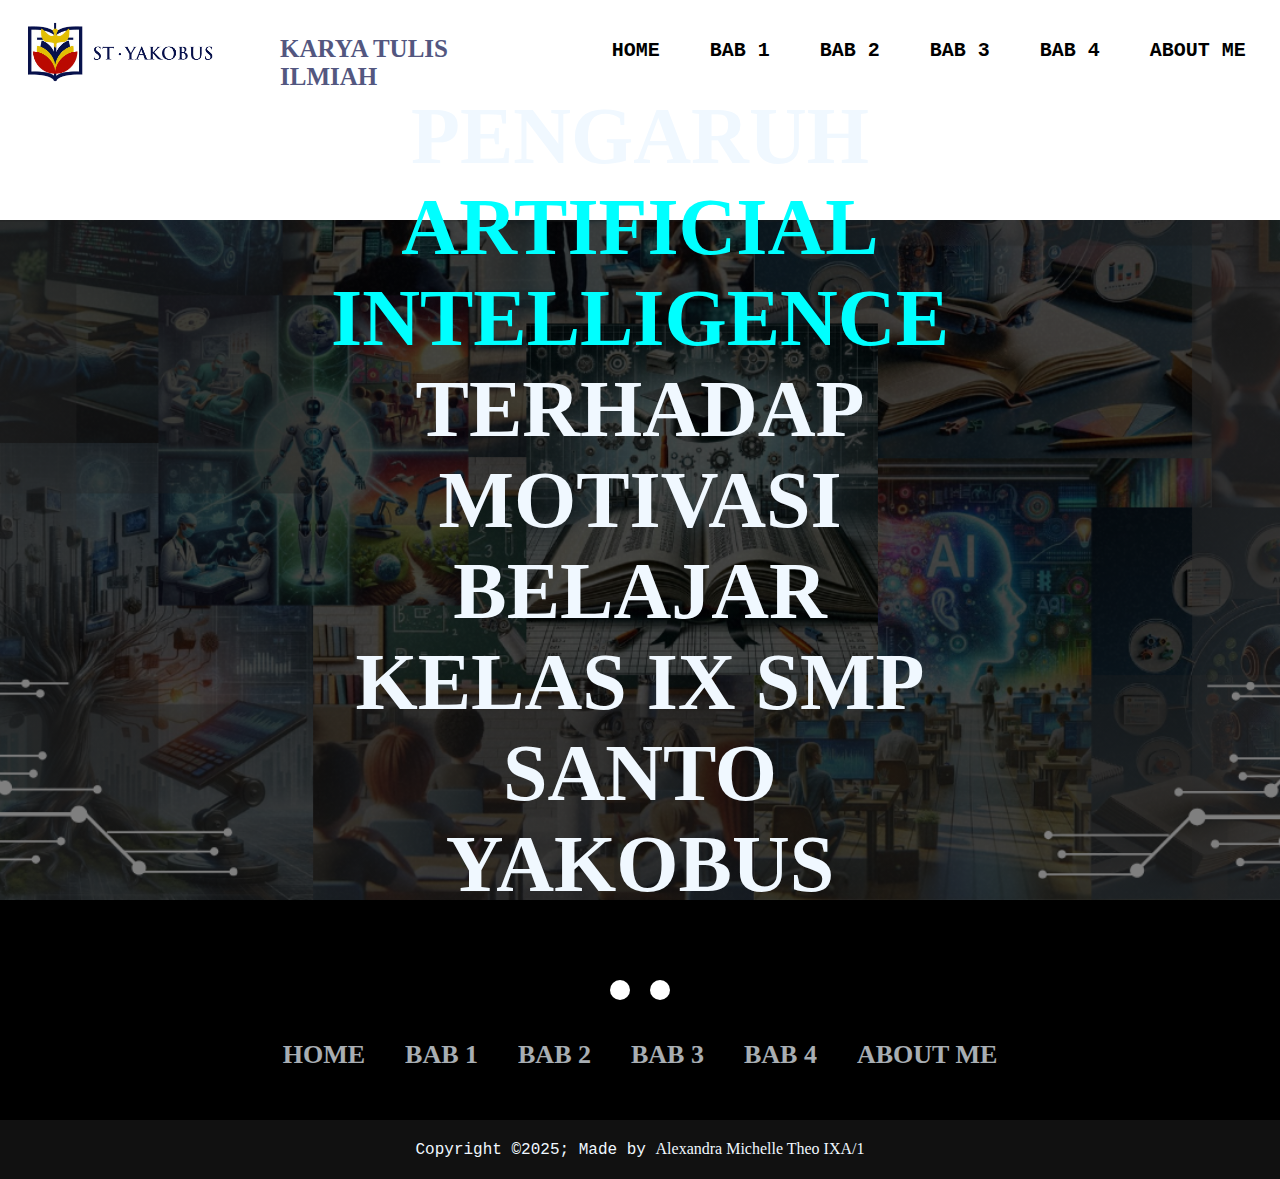
<file: index.html>
<!DOCTYPE html>
<html lang="en">
<head>
    <meta charset="UTF-8">
    <meta name="viewport" content="width=device-width, initial-scale=1.0">
    <title>PENGARUH ARTIFICIAL INTELLIGENCE TERHADAP MOTIVASI SISWA SISWI KELAS IX SMP SANTO YAKOBUS</title>
    <link rel="stylesheet" href="kti_dashboard.css">
    <link rel="stylesheet" href="https://cdnjs.cloudflare.com/ajax/libs/font-awesome/6.2.0/css/all.min.css"
    integrity="sha512-xh6O/CkQoPOWDdYTDqeRdPCVd1SpvCA9XXcUnZS2FmJNp1coAFzvtCN9BmamE+4aHK8yyUHUSCcJHgXloTyT2A==" 
    crossorigin="anonymous" referrerpolicy="no-referrer" />
    
</head>
<body>
    <div class="main">
            <div class="navbar">
                <h2 class="Logo">
                    <img class="imglogo" src="Logo-Yayasan-Horisontal_PNG.png" alt="">
                </h2>
                <p class="KTI">KARYA TULIS ILMIAH</p>

                <div class="menu">
                    <ul class="ul">
                        <li class="ul li"><a href="kti_dashboard.html">HOME</a></li>
                        <li class="ul li"><a href="kti_Bab1.html">BAB 1</a></li>
                        <li class="ul li"><a href="kti_Bab2.html">BAB 2</a></li>
                        <li class="ul li"><a href="kti_Bab3.html">BAB 3</a></li>
                        <li class="ul li"><a href="kti_Bab4.html">BAB 4</a></li>
                        <li class="ul li"><a href="kti_aboutme.html">ABOUT ME</a></li>
                    </ul>
                </div>   
            </div>
           
    </div>
    <div class="TITTLE">
        <h1>PENGARUH <span class="AI">ARTIFICIAL INTELLIGENCE</span> TERHADAP MOTIVASI BELAJAR KELAS IX SMP SANTO YAKOBUS</h1>
    </div>     

    <footer>
        
        <div class="footerContainer">
            <div class="socialicons">
                <a href="kti_WA.html"><i class="fa-brands fa-whatsapp"></i></a>
                <a href="kti_IG.html"><i class="fa-brands fa-instagram"></i></a>
            </div>
            <div class="footerNav">
                <ul>
                    <li class="list"><a href="kti_dashboard.html">HOME</a></li>
                    <li class="list"><a href="kti_Bab1.html">BAB 1</a></li>
                    <li class="list"><a href="kti_Bab2.html">BAB 2</a></li>
                    <li class="list"><a href="kti_Bab3.html">BAB 3</a></li>
                    <li class="list"><a href="kti_Bab4.html">BAB 4</a></li>
                    <li class="list"><a href="kti_aboutme.html">ABOUT ME</a></li>
                </ul>
            </div>
        </div>
        <div class="footerBottom">
            <p>Copyright &copy;2025; Made by <span class="Designer">Alexandra Michelle Theo IXA/1</span></p>
        </div>

    </footer>

   
</body>
</html>
</file>
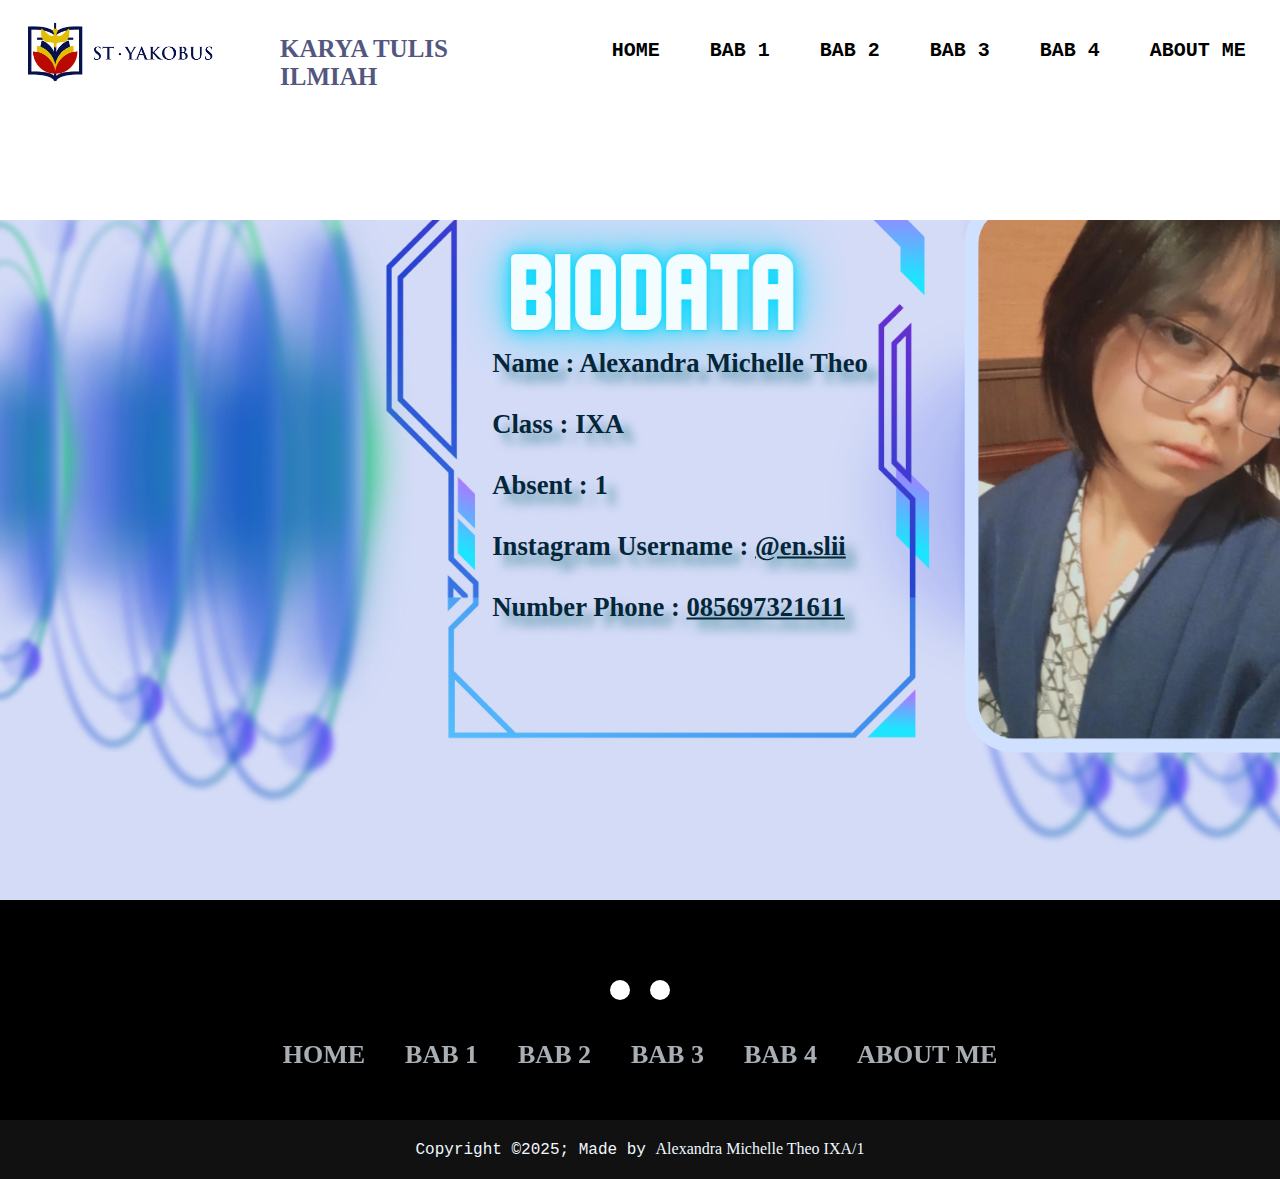
<file: kti_aboutme.html>
<!DOCTYPE html>
<html lang="en">
<head>
    <meta charset="UTF-8">
    <meta name="viewport" content="width=device-width, initial-scale=1.0">
    <title>PENGARUH ARTIFICIAL INTELLIGENCE TERHADAP MOTIVASI SISWA SISWI KELAS IX SMP SANTO YAKOBUS</title>
    <link rel="stylesheet" href="kti_aboutme.css">
    <link rel="stylesheet" href="https://cdnjs.cloudflare.com/ajax/libs/font-awesome/6.2.0/css/all.min.css"
    integrity="sha512-xh6O/CkQoPOWDdYTDqeRdPCVd1SpvCA9XXcUnZS2FmJNp1coAFzvtCN9BmamE+4aHK8yyUHUSCcJHgXloTyT2A==" 
    crossorigin="anonymous" referrerpolicy="no-referrer" />
    
</head>
<body>
    <div class="main">
            <div class="navbar">
                <h2 class="Logo">
                    <img class="imglogo" src="Logo-Yayasan-Horisontal_PNG.png" alt="">
                </h2>
                <p class="KTI">KARYA TULIS ILMIAH</p>

                <div class="menu">
                    <ul class="ul">
                        <li class="ul li"><a href="kti_dashboard.html">HOME</a></li>
                        <li class="ul li"><a href="kti_Bab1.html">BAB 1</a></li>
                        <li class="ul li"><a href="kti_Bab2.html">BAB 2</a></li>
                        <li class="ul li"><a href="kti_Bab3.html">BAB 3</a></li>
                        <li class="ul li"><a href="kti_Bab4.html">BAB 4</a></li>
                        <li class="ul li"><a href="kti_aboutme.html">ABOUT ME</a></li>
                    </ul>
                </div>   
            </div>
           
    </div>
   
    <div class="aboutme">
        
        <div class="bio">
            <div class="bio1">
                <p>Name : Alexandra Michelle Theo</p>
            </div>
            <div class="bio1">
                <p> Class : IXA</p>
            </div>
            <div class="bio1">
                <p>Absent : 1</p>
            </div>
            <div class="bio1">
                <p>Instagram Username : <a class="iglink" href="https://www.instagram.com/en.slii?igsh=aGd2eG93Y3Ezcmdo">@en.slii</a> </p>
            </div>
            <div class="bio1">
                <p>Number Phone : <a class="walink" href="https://wa.me/6285697321611">085697321611</a></p>
            </div>
        </div>
        

        
    </div>
    

    <footer>
        
        <div class="footerContainer">
            <div class="socialicons">
                <a href="kti_WA.html"><i class="fa-brands fa-whatsapp"></i></a>
                <a href="kti_IG.html"><i class="fa-brands fa-instagram"></i></a>
            </div>
            <div class="footerNav">
                <ul>
                    <li class="list"><a href="kti_dashboard.html">HOME</a></li>
                    <li class="list"><a href="kti_Bab1.html">BAB 1</a></li>
                    <li class="list"><a href="kti_Bab2.html">BAB 2</a></li>
                    <li class="list"><a href="kti_Bab3.html">BAB 3</a></li>
                    <li class="list"><a href="kti_Bab4.html">BAB 4</a></li>
                    <li class="list"><a href="kti_aboutme.html">ABOUT ME</a></li>
                </ul>
            </div>
        </div>
        <div class="footerBottom">
            <p>Copyright &copy;2025; Made by <span class="Designer">Alexandra Michelle Theo IXA/1</span></p>
        </div>

    </footer>

   
</body>
</html>
</file>
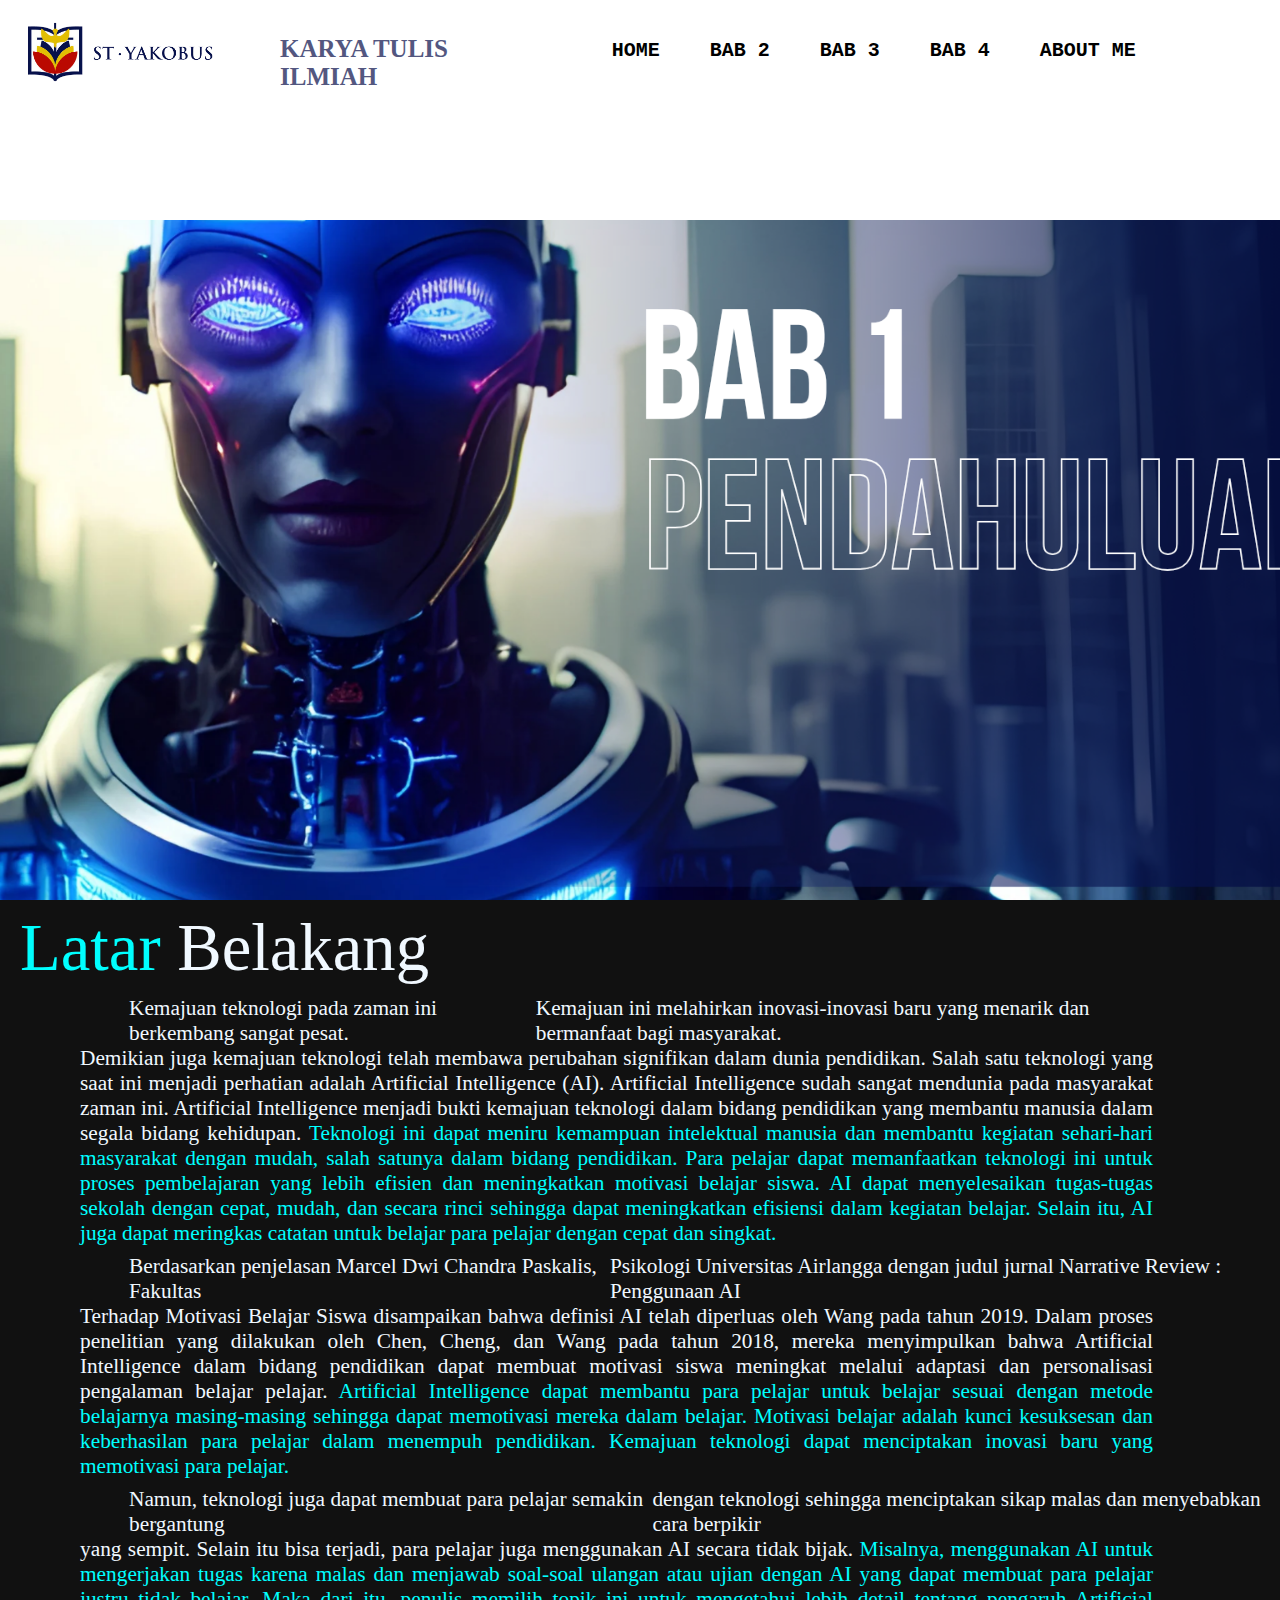
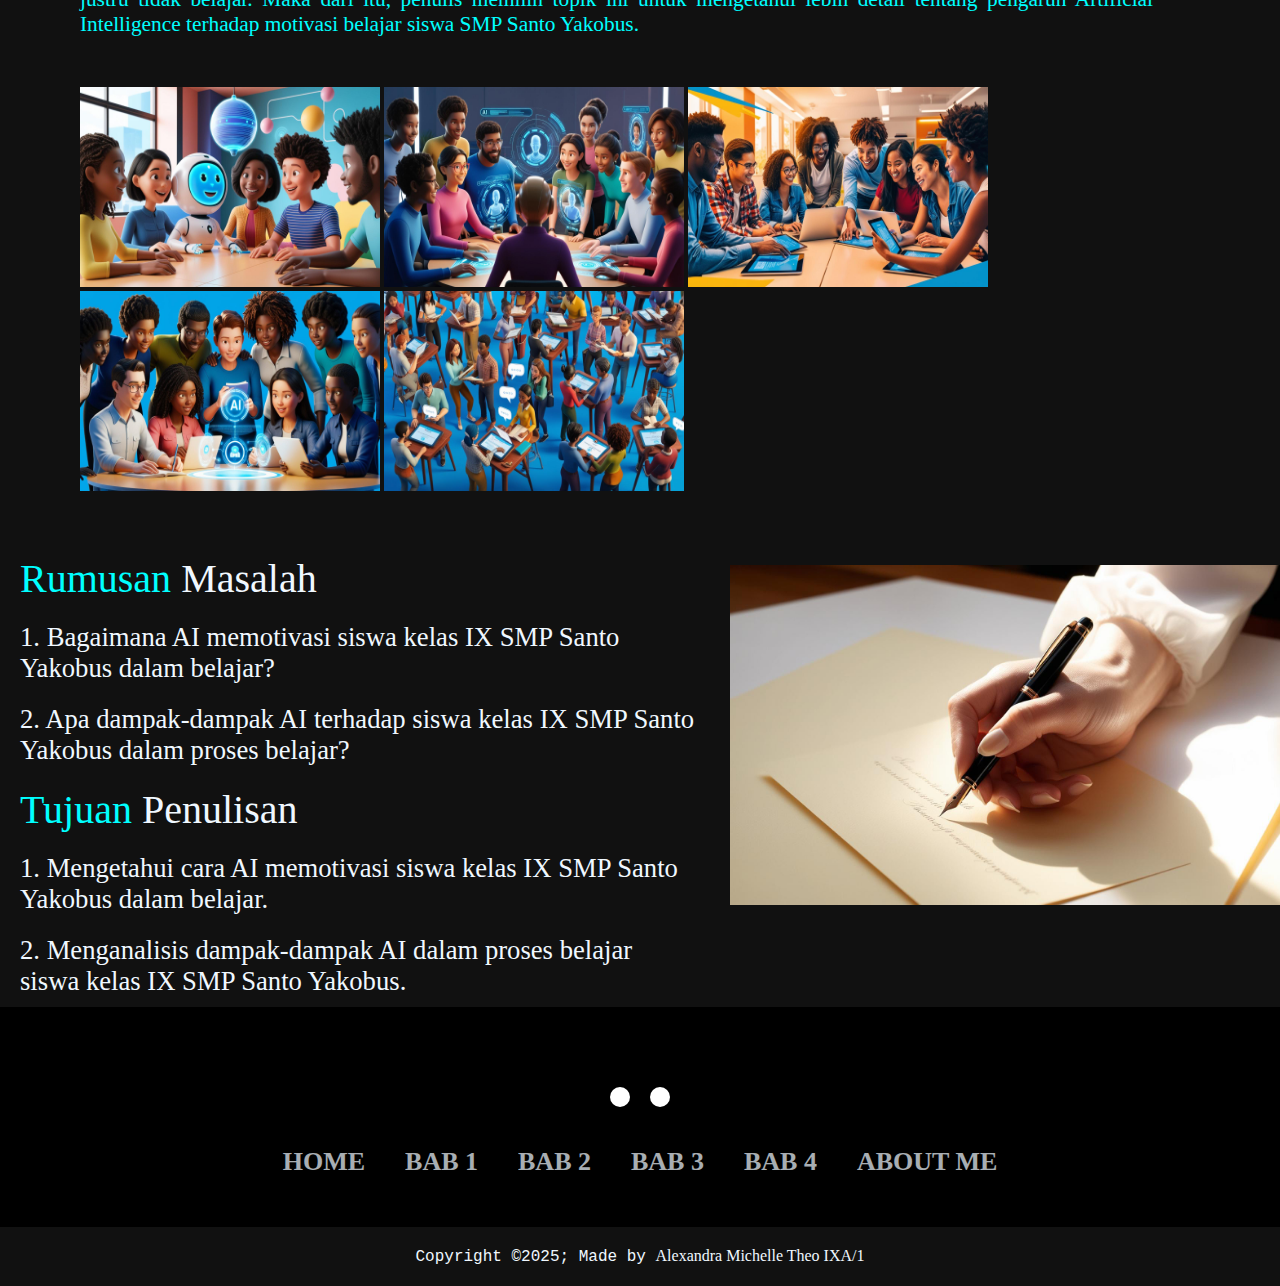
<file: kti_Bab1.html>
<!DOCTYPE html>
<html lang="en">
<head>
    <meta charset="UTF-8">
    <meta name="viewport" content="width=device-width, initial-scale=1.0">
    <title>PENGARUH ARTIFICIAL INTELLIGENCE TERHADAP MOTIVASI SISWA SISWI KELAS IX SMP SANTO YAKOBUS</title>
    <link rel="stylesheet" href="kti_Bab1.css">
    <link rel="stylesheet" href="https://cdnjs.cloudflare.com/ajax/libs/font-awesome/6.2.0/css/all.min.css"
    integrity="sha512-xh6O/CkQoPOWDdYTDqeRdPCVd1SpvCA9XXcUnZS2FmJNp1coAFzvtCN9BmamE+4aHK8yyUHUSCcJHgXloTyT2A==" 
    crossorigin="anonymous" referrerpolicy="no-referrer" />
</head>
<body>
    <div class="main">
        <div class="navbar">
            <h2 class="Logo">
                <img class="imglogo" src="Logo-Yayasan-Horisontal_PNG.png" alt="">
            </h2>
            <p class="KTI">KARYA TULIS ILMIAH</p>
            <div class="menu">
                <ul class="ul">
                    <li class="ul li"><a href="kti_dashboard.html">HOME</a></li>
                    <li class="ul li"><a href="kti_Bab2.html">BAB 2</a></li>
                    <li class="ul li"><a href="kti_Bab3.html">BAB 3</a></li>
                    <li class="ul li"><a href="kti_Bab4.html">BAB 4</a></li>
                    <li class="ul li"><a href="kti_aboutme.html">ABOUT ME</a></li>
                </ul>
            </div>
        </div>
    </div>

    <div class="LB">
        <p> <span class="Latar">Latar</span> Belakang</p> 
    </div>

    <div class="isi">

        <div class="paragraph1">

            <div class="kalimat1">
                <div class="Lbp">
                    <p class="p1"> Kemajuan teknologi pada zaman ini berkembang sangat pesat.</p>
                </div>
                <div class="lbp2">
                    <p class="p2">Kemajuan ini melahirkan
                        inovasi-inovasi baru yang menarik dan bermanfaat bagi masyarakat. </p>
                </div>
            </div>
    
            <div class="lbp3">
                <p class="p3">
                    Demikian juga kemajuan
        teknologi telah membawa perubahan signifikan dalam dunia pendidikan. Salah satu teknologi
        yang saat ini menjadi perhatian adalah Artificial Intelligence (AI). Artificial Intelligence sudah
        sangat mendunia pada masyarakat zaman ini. Artificial Intelligence menjadi bukti kemajuan
        teknologi dalam bidang pendidikan yang membantu manusia dalam segala bidang kehidupan.
        <span class="p1span">
            Teknologi ini dapat meniru kemampuan intelektual manusia dan membantu kegiatan sehari-hari
        masyarakat dengan mudah, salah satunya dalam bidang pendidikan. Para pelajar dapat
        memanfaatkan teknologi ini untuk proses pembelajaran yang lebih efisien dan meningkatkan
        motivasi belajar siswa. AI dapat menyelesaikan tugas-tugas sekolah dengan cepat, mudah, dan
        secara rinci sehingga dapat meningkatkan efisiensi dalam kegiatan belajar. Selain itu, AI juga
        dapat meringkas catatan untuk belajar para pelajar dengan cepat dan singkat.
        </span>
                </p>
            </div>

        </div>

        <div class="paragraph2">
            <div class="kalimat2">
                <div class="Lbp">
                    <p class="p1"> Berdasarkan penjelasan Marcel Dwi Chandra Paskalis, Fakultas </p>
                </div>
                <div class="lbp2">
                    <p class="p2">Psikologi Universitas Airlangga dengan judul jurnal Narrative Review : Penggunaan AI</p>
                </div>
            </div>
    
            <div class="lbp3">
                <p class="p3">Terhadap Motivasi Belajar Siswa disampaikan bahwa definisi AI telah diperluas oleh Wang pada tahun 2019. Dalam proses
    penelitian yang dilakukan oleh Chen, Cheng, dan Wang pada tahun 2018, mereka menyimpulkan
    bahwa Artificial Intelligence dalam bidang pendidikan dapat membuat motivasi siswa meningkat
    melalui adaptasi dan personalisasi pengalaman belajar pelajar. <span class="p1span">
        Artificial Intelligence dapat
    membantu para pelajar untuk belajar sesuai dengan metode belajarnya masing-masing sehingga
    dapat memotivasi mereka dalam belajar. Motivasi belajar adalah kunci kesuksesan dan
    keberhasilan para pelajar dalam menempuh pendidikan. Kemajuan teknologi dapat menciptakan
    inovasi baru yang memotivasi para pelajar.
    </span> 
                </p>
            </div>
            
        </div>

        <div class="paragraph3">
            <div class="kalimat2">
                <div class="Lbp">
                    <p class="p1"> Namun, teknologi juga dapat membuat para pelajar semakin bergantung </p>
                </div>
                <div class="lbp2">
                    <p class="p2">dengan teknologi
                        sehingga menciptakan sikap malas dan menyebabkan cara berpikir</p>
                </div>
            </div>
    
            <div class="lbp3">
                <p class="p3">yang sempit. Selain itu bisa terjadi, para pelajar juga menggunakan AI secara tidak bijak. <span class="p1span">
                    Misalnya, menggunakan AI untuk
                    mengerjakan tugas karena malas dan menjawab soal-soal ulangan atau ujian dengan AI yang
                    dapat membuat para pelajar justru tidak belajar. Maka dari itu, penulis memilih topik ini untuk
                    mengetahui lebih detail tentang pengaruh Artificial Intelligence terhadap motivasi belajar siswa
                    SMP Santo Yakobus.
                </span>
                </p>
            </div>
            
        </div>

        <div class="img">
            <img src="gambar1.jpg" alt="">
            <img src="gambar2.jpg" alt="">
            <img src="gambar3.jpg" alt="">
            <img src="gambar4.jpg" alt="">
            <img src="gambar5.jpg" alt="">

        </div>

        <div class="RM">
            <div class="rumusanmasalah">
                <div class="RM1">
                    <p> <span class="Rumusan">Rumusan</span> Masalah</p>
                </div>
    
                <div class="RM2">
                    <p>1. Bagaimana AI memotivasi siswa kelas IX SMP Santo Yakobus dalam belajar?</p>
                </div>
    
                <div class="RM2">
                    <p>2. Apa dampak-dampak AI terhadap siswa kelas IX SMP Santo Yakobus dalam proses
                        belajar?</p>
                </div>

                <div class="TP1">
                    <p> <span class="Tujuan">Tujuan</span> Penulisan</p>
                </div>

                <div class="TP2">
                    <p>1. Mengetahui cara AI memotivasi siswa kelas IX SMP Santo Yakobus dalam belajar.</p>
                </div>

                <div class="TP3">
                    <p>2. Menganalisis dampak-dampak AI dalam proses belajar siswa kelas IX SMP Santo
                        Yakobus.</p>
                </div>
            </div>

            <div class="gambarRM">
                <img src="TJ.jpg" alt="">
            </div>
            
        </div>
    </div>

   
    
    <footer>
        
        <div class="footerContainer">
            <div class="socialicons">
                <a href="kti_WA.html"><i class="fa-brands fa-whatsapp"></i></a>
                <a href="kti_IG.html"><i class="fa-brands fa-instagram"></i></a>
            </div>
            <div class="footerNav">
                <ul>
                    <li class="list"><a href="kti_dashboard.html">HOME</a></li>
                    <li class="list"><a href="kti_Bab1.html">BAB 1</a></li>
                    <li class="list"><a href="kti_Bab2.html">BAB 2</a></li>
                    <li class="list"><a href="kti_Bab3.html">BAB 3</a></li>
                    <li class="list"><a href="kti_Bab4.html">BAB 4</a></li>
                    <li class="list"><a href="kti_aboutme.html">ABOUT ME</a></li>
                </ul>
            </div>
        </div>
        <div class="footerBottom">
            <p>Copyright &copy;2025; Made by <span class="Designer">Alexandra Michelle Theo IXA/1</span></p>
        </div>

    </footer>

</body>

</html>
</file>
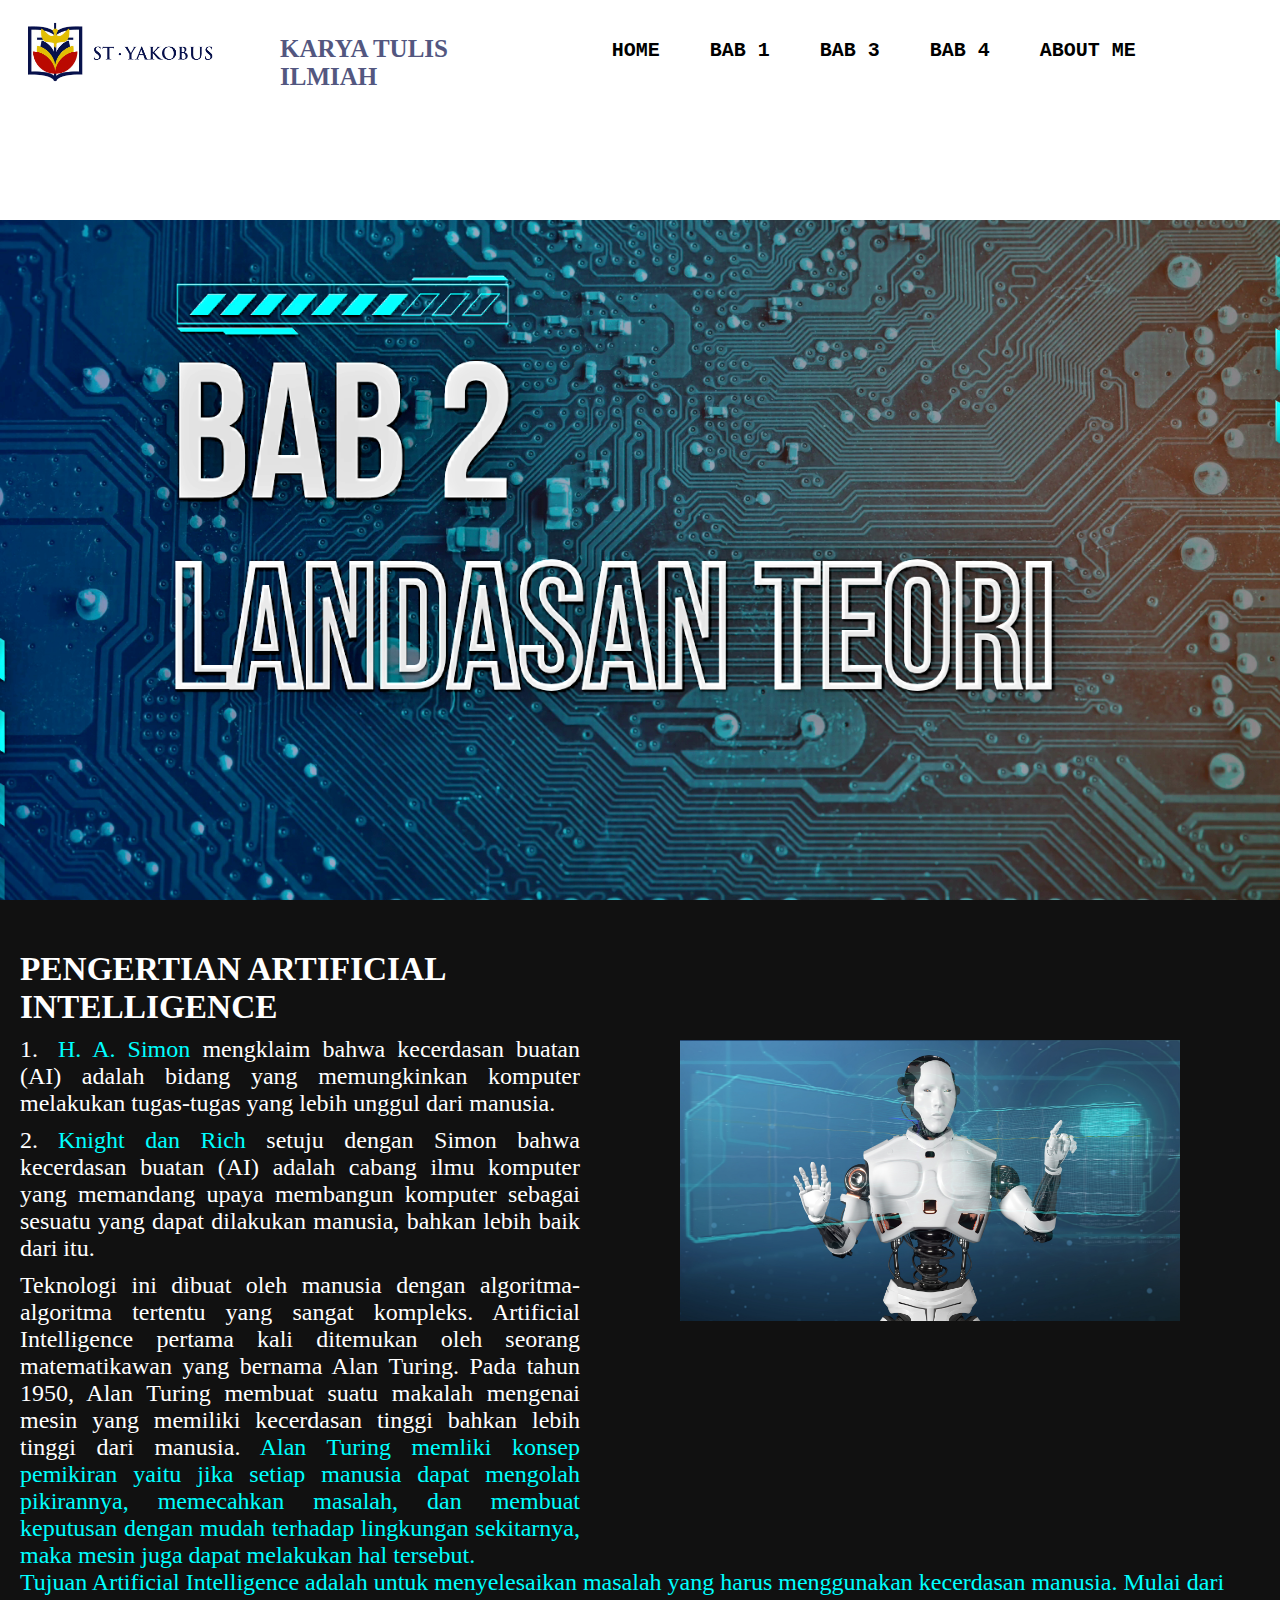
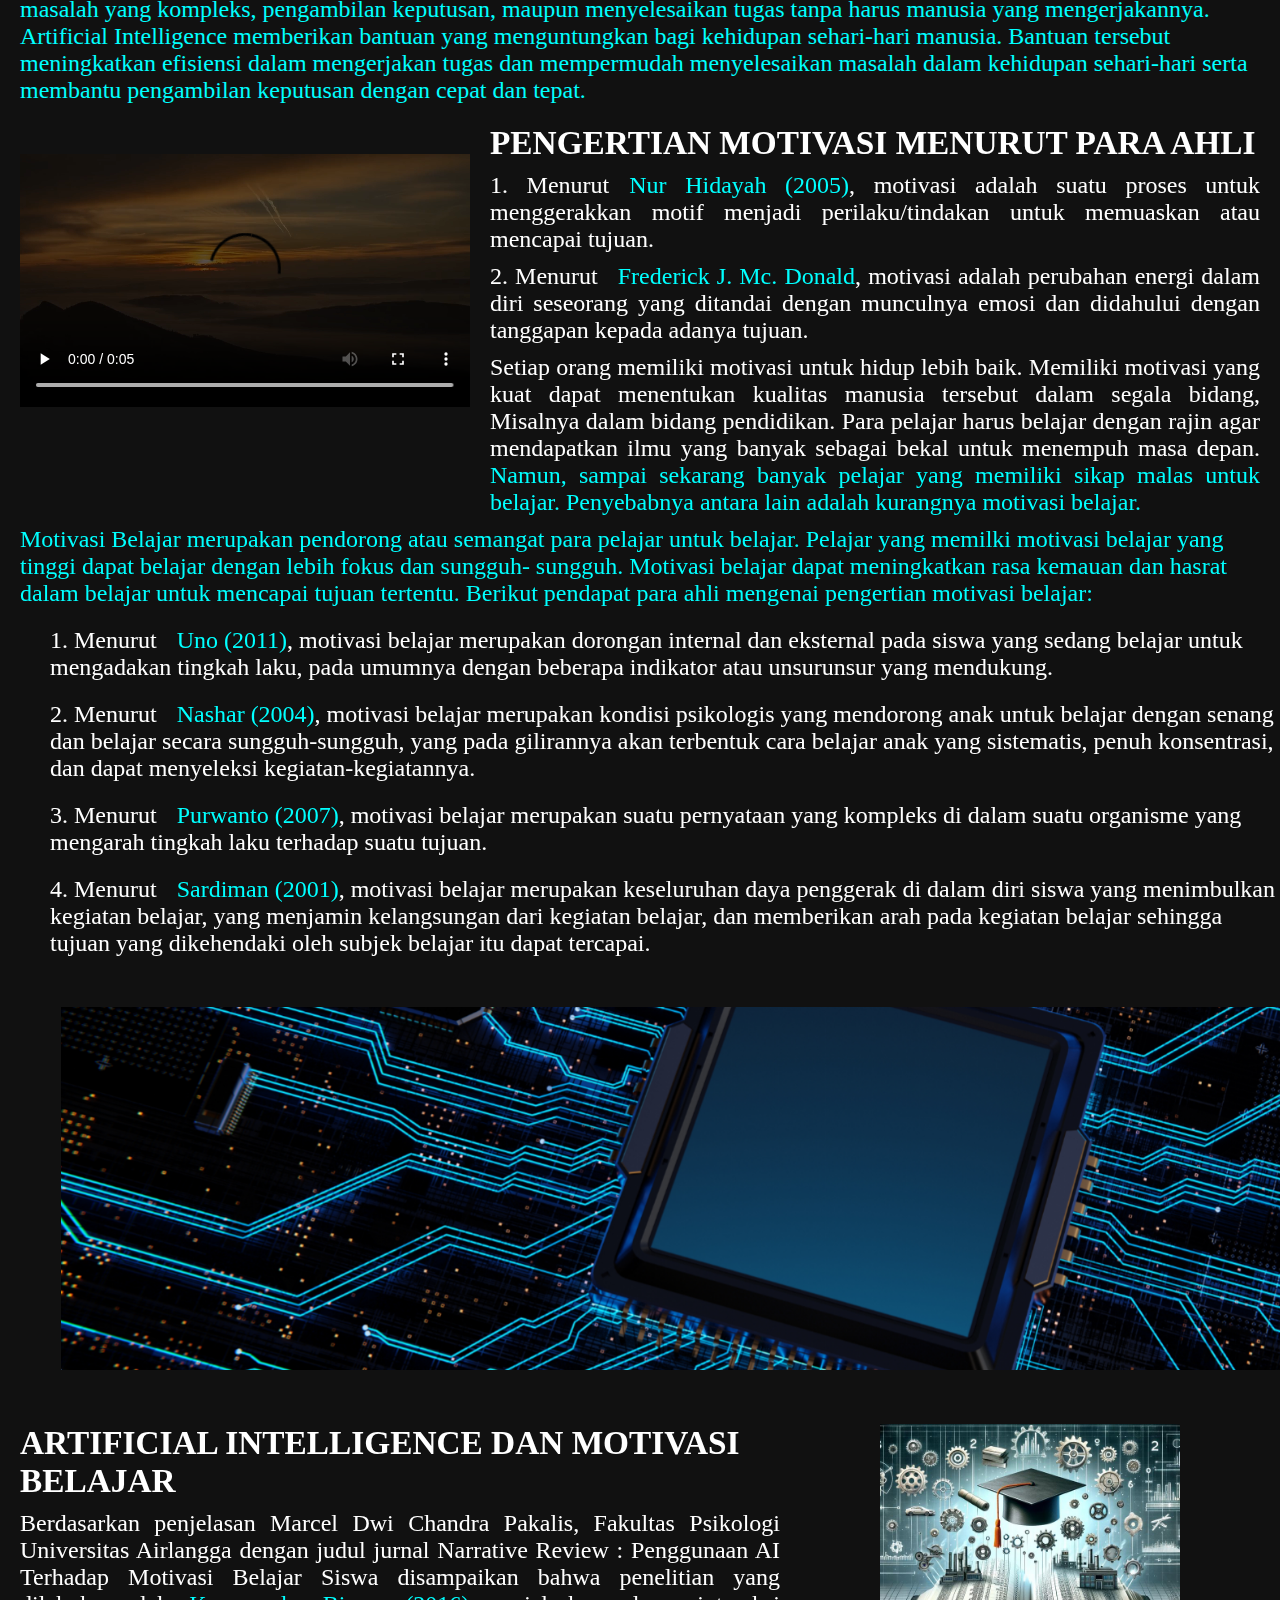
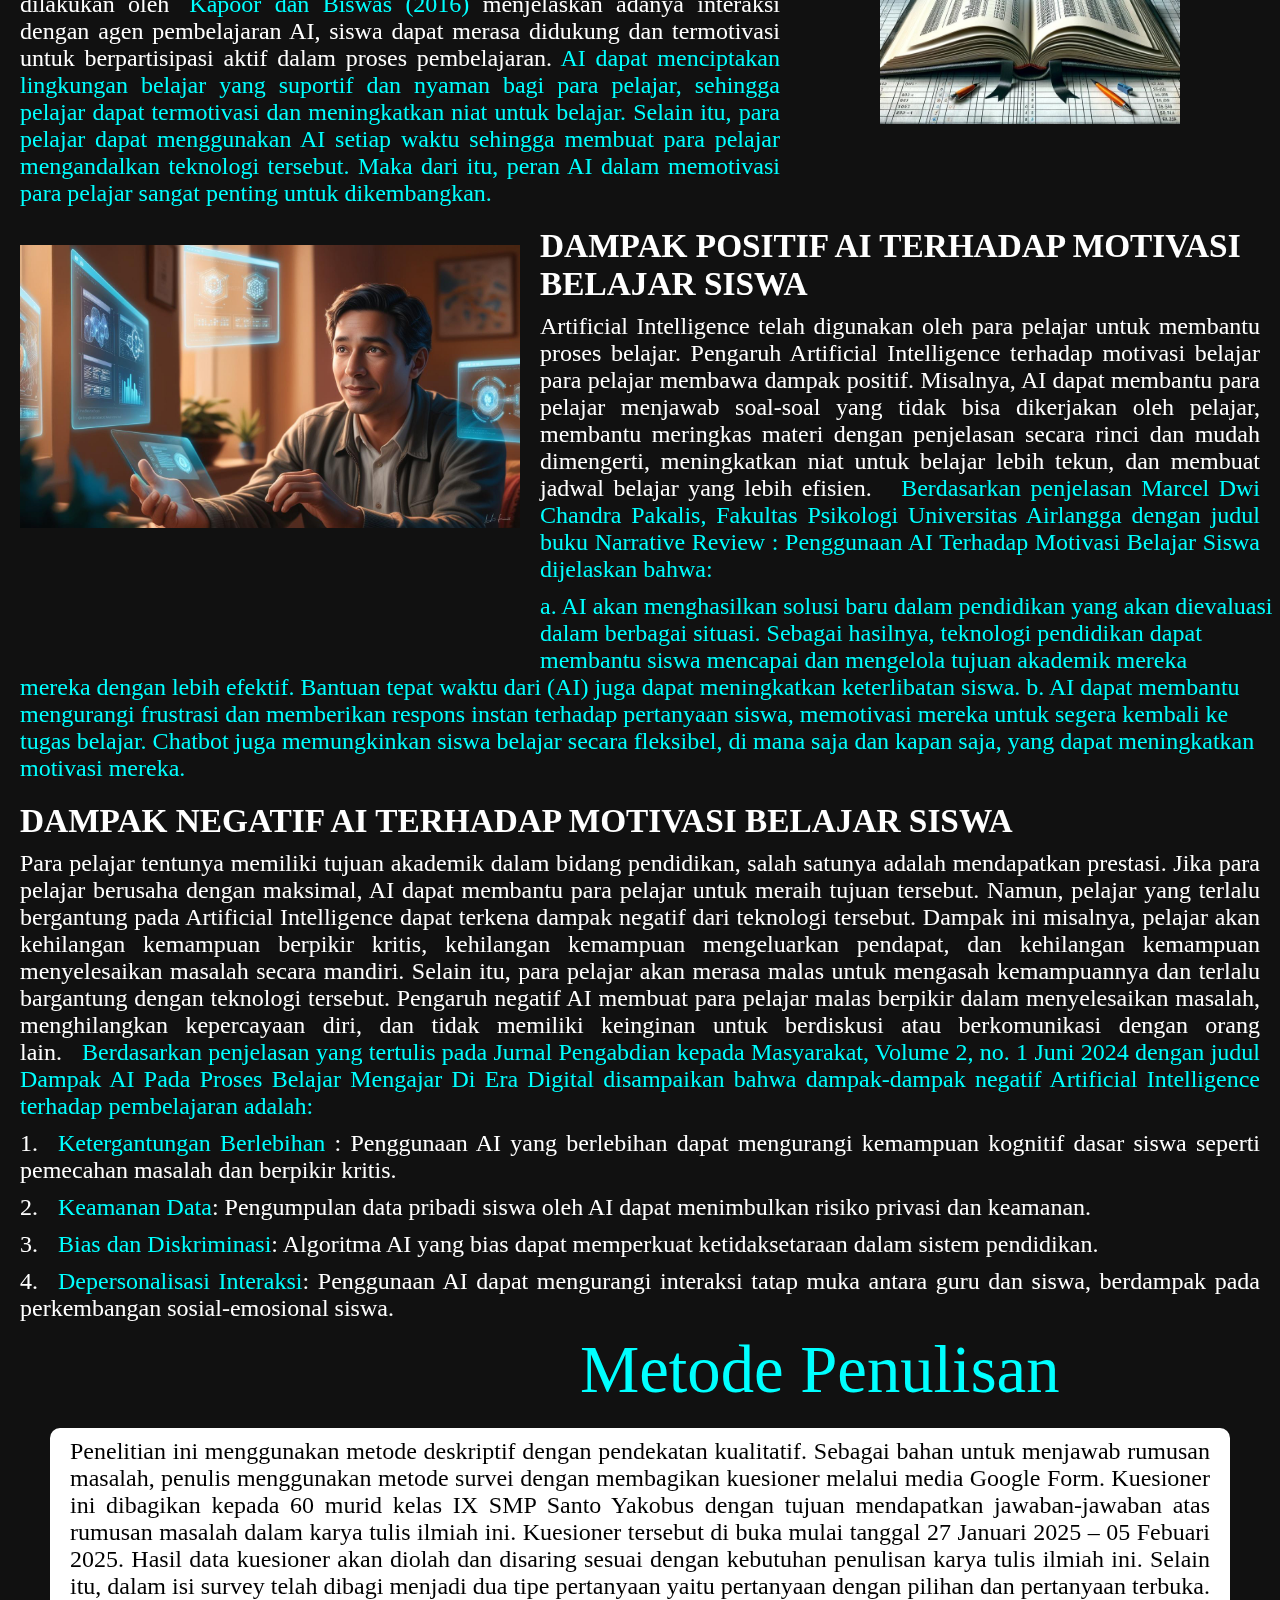
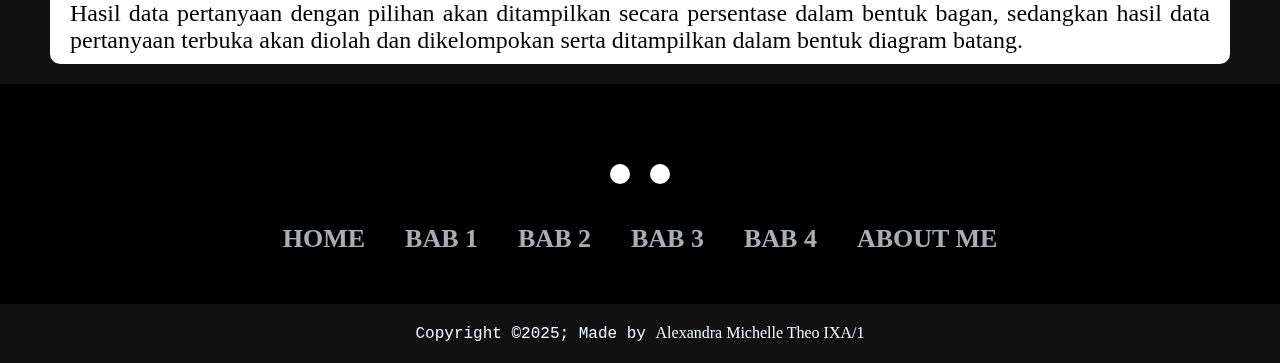
<file: kti_Bab2.html>
<!DOCTYPE html>
<html lang="en">
<head>
    <meta charset="UTF-8">
    <meta name="viewport" content="width=device-width, initial-scale=1.0">
    <title>PENGARUH ARTIFICIAL INTELLIGENCE TERHADAP MOTIVASI SISWA SISWI KELAS IX SMP SANTO YAKOBUS</title>
    <link rel="stylesheet" href="kti_Bab2.css">
    <link rel="stylesheet" href="https://cdnjs.cloudflare.com/ajax/libs/font-awesome/6.2.0/css/all.min.css"
    integrity="sha512-xh6O/CkQoPOWDdYTDqeRdPCVd1SpvCA9XXcUnZS2FmJNp1coAFzvtCN9BmamE+4aHK8yyUHUSCcJHgXloTyT2A==" 
    crossorigin="anonymous" referrerpolicy="no-referrer" />
    
</head>
<body>
    <div class="main">
            <div class="navbar">
                <h2 class="Logo">
                    <img class="imglogo" src="Logo-Yayasan-Horisontal_PNG.png" alt="">
                </h2>
                <p class="KTI">KARYA TULIS ILMIAH</p>

                <div class="menu">
                    <ul class="ul">
                        <li class="ul li"><a href="kti_dashboard.html">HOME</a></li>
                        <li class="ul li"><a href="kti_Bab1.html">BAB 1</a></li>
                        <li class="ul li"><a href="kti_Bab3.html">BAB 3</a></li>
                        <li class="ul li"><a href="kti_Bab4.html">BAB 4</a></li>
                        <li class="ul li"><a href="kti_aboutme.html">ABOUT ME</a></li>
                    </ul>
                </div>   
            </div>
           
    </div>  

    <div class="isi">

        <div class="img1">

            <div class="img1 1">
                <div class="t1">
                    <p class="tema1">PENGERTIAN ARTIFICIAL INTELLIGENCE </p>
                    <p class="teori">
                        
        1.<span class="tujuan">H. A. Simon </span> mengklaim bahwa kecerdasan buatan (AI) adalah bidang yang
        memungkinkan komputer melakukan tugas-tugas yang lebih unggul dari manusia.
                    </p>
        
                    <p class="teori">2.<span class="tujuan">Knight dan Rich</span> setuju dengan Simon bahwa kecerdasan buatan (AI) adalah cabang ilmu
                        komputer yang memandang upaya membangun komputer sebagai sesuatu yang dapat
                        dilakukan manusia, bahkan lebih baik dari itu.
                    </p>
        
                   
                        <p class="teori">
                            Teknologi ini dibuat oleh manusia dengan algoritma-algoritma
            tertentu yang sangat kompleks. Artificial Intelligence pertama kali ditemukan oleh seorang
            matematikawan yang bernama Alan Turing. Pada tahun 1950, Alan Turing membuat suatu
            makalah mengenai mesin yang memiliki kecerdasan tinggi bahkan lebih tinggi dari manusia. 
            <span class="spanatas">
                Alan Turing memliki konsep pemikiran yaitu jika setiap manusia dapat mengolah pikirannya,
                memecahkan masalah, dan membuat keputusan dengan mudah terhadap lingkungan sekitarnya,
                maka mesin juga dapat melakukan hal tersebut.
            </span>
             </p>

            </div>
            <div>
                <img class="g5" src="g2.png" alt="">
            </div>
        </div> 
    </div>

    <div class="tujuan">
        <p>Tujuan Artificial Intelligence adalah untuk menyelesaikan masalah yang harus
            menggunakan kecerdasan manusia. Mulai dari masalah yang kompleks, pengambilan keputusan,
            maupun menyelesaikan tugas tanpa harus manusia yang mengerjakannya. Artificial Intelligence
            memberikan bantuan yang menguntungkan bagi kehidupan sehari-hari manusia. Bantuan tersebut
            meningkatkan efisiensi dalam mengerjakan tugas dan mempermudah menyelesaikan masalah
            dalam kehidupan sehari-hari serta membantu pengambilan keputusan dengan cepat dan tepat.</p>
    </div>

    <div class="isi">

        <div class="img2">
            <div class="video 1">
                <video src="Videomotivasi.mp4" controls width="450"></video>
            </div>
    
            <div class="t2">
                <p class="tema1">PENGERTIAN MOTIVASI MENURUT PARA AHLI</p>
                <p class="teori2">
                    
                    1. Menurut<span class="tujuan">Nur Hidayah (2005)</span>, motivasi adalah suatu proses untuk menggerakkan
                    motif menjadi perilaku/tindakan untuk memuaskan atau mencapai tujuan.
                </p>
    
                <p class="teori2">2. Menurut<span class="tujuan">Frederick J. Mc. Donald</span>, motivasi adalah perubahan energi dalam diri
                    seseorang yang ditandai dengan munculnya emosi dan didahului dengan tanggapan
                    kepada adanya tujuan.
                </p>
            
                    <p class="teori2">
                        Setiap orang memiliki motivasi untuk hidup lebih baik. Memiliki motivasi yang kuat
                        dapat menentukan kualitas manusia tersebut dalam segala bidang, Misalnya dalam bidang
                        pendidikan. Para pelajar harus belajar dengan rajin agar mendapatkan ilmu yang banyak sebagai
                        bekal untuk menempuh masa depan. 
        <span class="spanatas">
            Namun, sampai sekarang banyak pelajar yang memiliki
                        sikap malas untuk belajar. Penyebabnya antara lain adalah kurangnya motivasi belajar.
                        
        </span>
         </p>
    
        </div>
    </div>

    <div class="tujuan">
        <p> Motivasi Belajar merupakan pendorong atau semangat para pelajar untuk belajar. Pelajar
            yang memilki motivasi belajar yang tinggi dapat belajar dengan lebih fokus dan sungguh-
            sungguh. Motivasi belajar dapat meningkatkan rasa kemauan dan hasrat dalam belajar untuk
            mencapai tujuan tertentu. Berikut pendapat para ahli mengenai pengertian motivasi belajar:</p>
    </div>

    <div class="isi">
        <div class="mb1">
            1. Menurut<span class="tujuan">Uno (2011)</span>, motivasi belajar merupakan dorongan internal dan eksternal
            pada siswa yang sedang belajar untuk mengadakan tingkah laku, pada umumnya
            dengan beberapa indikator atau unsurunsur yang mendukung.
        </div>
        <div class="mb1">
            2. Menurut<span class="tujuan">Nashar (2004)</span>, motivasi belajar merupakan kondisi psikologis yang
mendorong anak untuk belajar dengan senang dan belajar secara sungguh-sungguh,
yang pada gilirannya akan terbentuk cara belajar anak yang sistematis, penuh
konsentrasi, dan dapat menyeleksi kegiatan-kegiatannya.
        </div>
        <div class="mb1">
            3. Menurut<span class="tujuan">Purwanto (2007)</span>, motivasi belajar merupakan suatu pernyataan yang
            kompleks di dalam suatu organisme yang mengarah tingkah laku terhadap suatu
            tujuan.
        </div>
        <div class="mb1">
            4. Menurut<span class="tujuan">Sardiman (2001)</span>, motivasi belajar merupakan keseluruhan daya penggerak
di dalam diri siswa yang menimbulkan kegiatan belajar, yang menjamin kelangsungan
dari kegiatan belajar, dan memberikan arah pada kegiatan belajar sehingga tujuan
yang dikehendaki oleh subjek belajar itu dapat tercapai.
        </div>
    </div>

    <img class="g1" src="g1.png" alt="">

    <div class="isi">

        <div class="img1">

            <div class="img1 1">
                <div class="t1">
                    <p class="tema1"> ARTIFICIAL INTELLIGENCE DAN MOTIVASI BELAJAR</p>
                    <p class="teori">
                        
                        Berdasarkan penjelasan Marcel Dwi Chandra Pakalis, Fakultas Psikologi Universitas
                        Airlangga dengan judul jurnal Narrative Review : Penggunaan AI Terhadap Motivasi Belajar
                        Siswa disampaikan bahwa penelitian yang dilakukan oleh<span class="tujuan">Kapoor dan Biswas (2016)</span>
                        menjelaskan adanya interaksi dengan agen pembelajaran AI, siswa dapat merasa didukung dan
                        termotivasi untuk berpartisipasi aktif dalam proses pembelajaran. 
                        <span class="spanatas">
                            AI dapat menciptakan
                            lingkungan belajar yang suportif dan nyaman bagi para pelajar, sehingga pelajar dapat
                            termotivasi dan meningkatkan niat untuk belajar. Selain itu, para pelajar dapat menggunakan AI
                            setiap waktu sehingga membuat para pelajar mengandalkan teknologi tersebut. Maka dari itu,
                            peran AI dalam memotivasi para pelajar sangat penting untuk dikembangkan.
                        </span> 
                    </p>
            </div>
            <div>
                <img class="g2" src="Motivasi bela.jpg" alt="">
            </div>
        </div> 
    </div>

    <div class="isi">

        <div class="img2">
            <div>
                <img class="g4" src="Dampak positif img.jpg" alt="">
            </div>
    
            <div class="t2">
                <p class="tema1">DAMPAK POSITIF AI TERHADAP MOTIVASI BELAJAR SISWA</p>
                <p class="teori2">
                    
                 Artificial Intelligence telah digunakan oleh para pelajar untuk membantu proses belajar.
Pengaruh Artificial Intelligence terhadap motivasi belajar para pelajar membawa dampak positif.
Misalnya, AI dapat membantu para pelajar menjawab soal-soal yang tidak bisa dikerjakan oleh
pelajar, membantu meringkas materi dengan penjelasan secara rinci dan mudah dimengerti,
meningkatkan niat untuk belajar lebih tekun, dan membuat jadwal belajar yang lebih efisien. 
<span class="tujuan">
    Berdasarkan penjelasan Marcel Dwi Chandra Pakalis, Fakultas Psikologi Universitas Airlangga
    dengan judul buku Narrative Review : Penggunaan AI Terhadap Motivasi Belajar Siswa
    dijelaskan bahwa:
</span> 
                </p>
    
                <p class="teori4"> a. AI akan menghasilkan solusi baru dalam pendidikan yang akan dievaluasi dalam berbagai
                    situasi. Sebagai hasilnya, teknologi pendidikan dapat membantu siswa mencapai dan
                    mengelola tujuan akademik mereka
                </p>
            </div>
        </div>
    </div>


    <div class="tujuan">
        <p>mereka dengan lebih efektif. Bantuan tepat waktu dari (AI)
            juga dapat meningkatkan keterlibatan siswa. b. AI dapat membantu mengurangi frustrasi dan memberikan respons instan terhadap
            pertanyaan siswa, memotivasi mereka untuk segera kembali ke tugas belajar. Chatbot juga memungkinkan siswa belajar secara fleksibel, di mana saja dan kapan saja, yang dapat
            meningkatkan motivasi mereka.</p>
    </div>

    <div class="t2">
        <p class="tema1">DAMPAK NEGATIF AI TERHADAP MOTIVASI BELAJAR SISWA</p>
        <p class="teori2">
            
            Para pelajar tentunya memiliki tujuan akademik dalam bidang pendidikan, salah satunya
            adalah mendapatkan prestasi. Jika para pelajar berusaha dengan maksimal, AI dapat membantu
            para pelajar untuk meraih tujuan tersebut. Namun, pelajar yang terlalu bergantung pada Artificial
            Intelligence dapat terkena dampak negatif dari teknologi tersebut. Dampak ini misalnya, pelajar
            akan kehilangan kemampuan berpikir kritis, kehilangan kemampuan mengeluarkan pendapat, dan
            kehilangan kemampuan menyelesaikan masalah secara mandiri. Selain itu, para pelajar akan
            merasa malas untuk mengasah kemampuannya dan terlalu bargantung dengan teknologi tersebut.
            Pengaruh negatif AI membuat para pelajar malas berpikir dalam menyelesaikan masalah,
            menghilangkan kepercayaan diri, dan tidak memiliki keinginan untuk berdiskusi atau
            berkomunikasi dengan orang lain.<span class="tujuan">Berdasarkan penjelasan yang tertulis pada Jurnal Pengabdian kepada Masyarakat, Volume 2, no.
                1 Juni 2024 dengan judul Dampak AI Pada Proses Belajar Mengajar Di Era Digital disampaikan
                bahwa dampak-dampak negatif Artificial Intelligence terhadap pembelajaran adalah:</span>
        </p>

        <p class="teori2"> 1.<span class="tujuan">Ketergantungan Berlebihan </span>:
            Penggunaan AI yang berlebihan dapat mengurangi kemampuan kognitif dasar siswa
            seperti pemecahan masalah dan berpikir kritis.
        </p>
        <p class="teori2"> 2.<span class="tujuan">Keamanan Data</span>:
            Pengumpulan data pribadi siswa oleh AI dapat menimbulkan risiko privasi dan keamanan.
        </p>
        <p class="teori2"> 3.<span class="tujuan">Bias dan Diskriminasi</span>:
            Algoritma AI yang bias dapat memperkuat ketidaksetaraan dalam sistem pendidikan.
        </p>
        <p class="teori2"> 4.<span class="tujuan">Depersonalisasi Interaksi</span>:
            Penggunaan AI dapat mengurangi interaksi tatap muka antara guru dan siswa, berdampak
            pada perkembangan sosial-emosional siswa.
        </p>
       

    </div>

    <div class="MP">
        <p>Metode Penulisan</p>
    </div>

    <div class="MPisi">
        <p>Penelitian ini menggunakan metode deskriptif dengan pendekatan kualitatif. Sebagai bahan untuk menjawab rumusan masalah, penulis
            menggunakan metode survei dengan membagikan kuesioner melalui media Google Form.
            Kuesioner ini dibagikan kepada 60 murid kelas IX SMP Santo Yakobus dengan tujuan
            mendapatkan jawaban-jawaban atas rumusan masalah dalam karya tulis ilmiah ini. Kuesioner
            tersebut di buka mulai tanggal 27 Januari 2025 – 05 Febuari 2025. Hasil data kuesioner akan
            diolah dan disaring sesuai dengan kebutuhan penulisan karya tulis ilmiah ini. Selain itu, dalam isi
            survey telah dibagi menjadi dua tipe pertanyaan yaitu pertanyaan dengan pilihan dan pertanyaan
            terbuka. Hasil data pertanyaan dengan pilihan akan ditampilkan secara persentase dalam bentuk
            bagan, sedangkan hasil data pertanyaan terbuka akan diolah dan dikelompokan serta ditampilkan
            dalam bentuk diagram batang.</p>
    </div>

    <footer>
        
        <div class="footerContainer">
            <div class="socialicons">
                <a href="kti_WA.html"><i class="fa-brands fa-whatsapp"></i></a>
                <a href="kti_IG.html"><i class="fa-brands fa-instagram"></i></a>
            </div>
            <div class="footerNav">
                <ul>
                    <li class="list"><a href="kti_dashboard.html">HOME</a></li>
                    <li class="list"><a href="kti_Bab1.html">BAB 1</a></li>
                    <li class="list"><a href="kti_Bab2.html">BAB 2</a></li>
                    <li class="list"><a href="kti_Bab3.html">BAB 3</a></li>
                    <li class="list"><a href="kti_Bab4.html">BAB 4</a></li>
                    <li class="list"><a href="kti_aboutme.html">ABOUT ME</a></li>
                </ul>
            </div>
        </div>
        <div class="footerBottom">
            <p>Copyright &copy;2025; Made by <span class="Designer">Alexandra Michelle Theo IXA/1</span></p>
        </div>

    </footer>

   
</body>
</html>
</file>
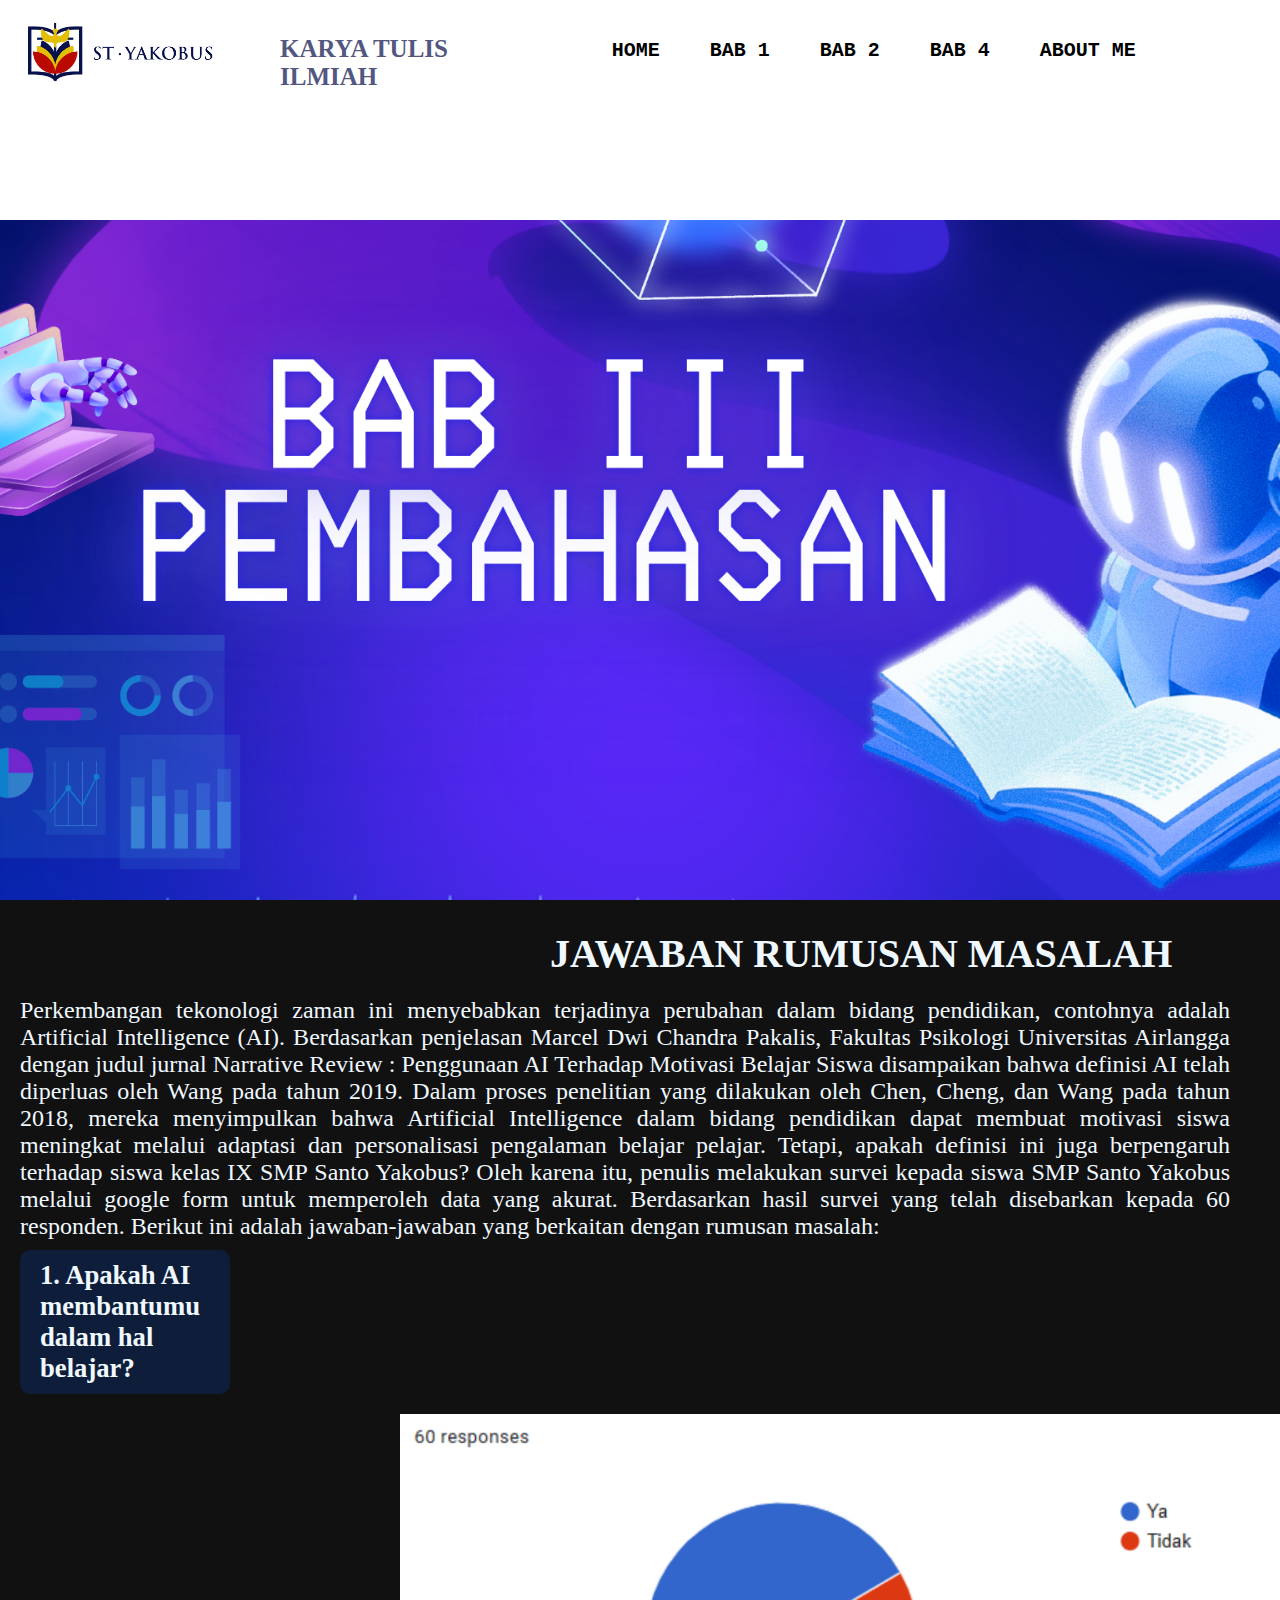
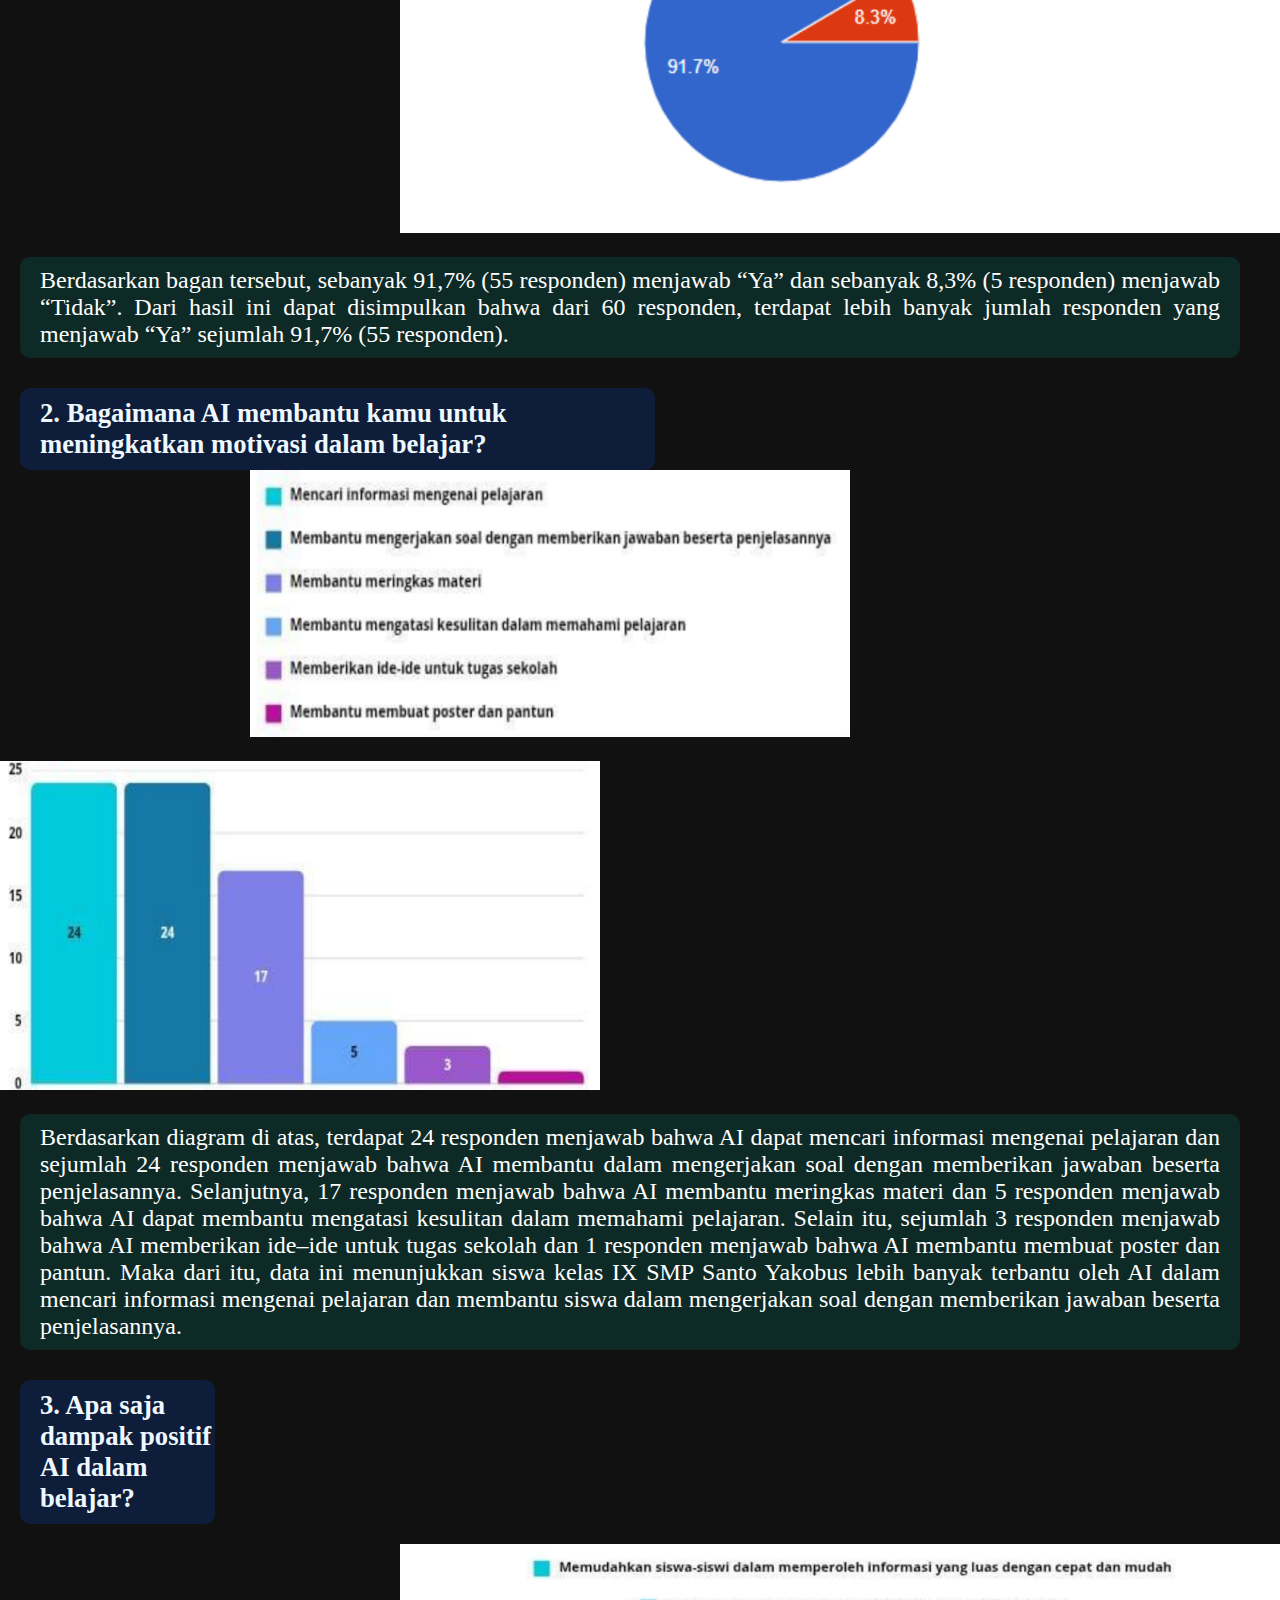
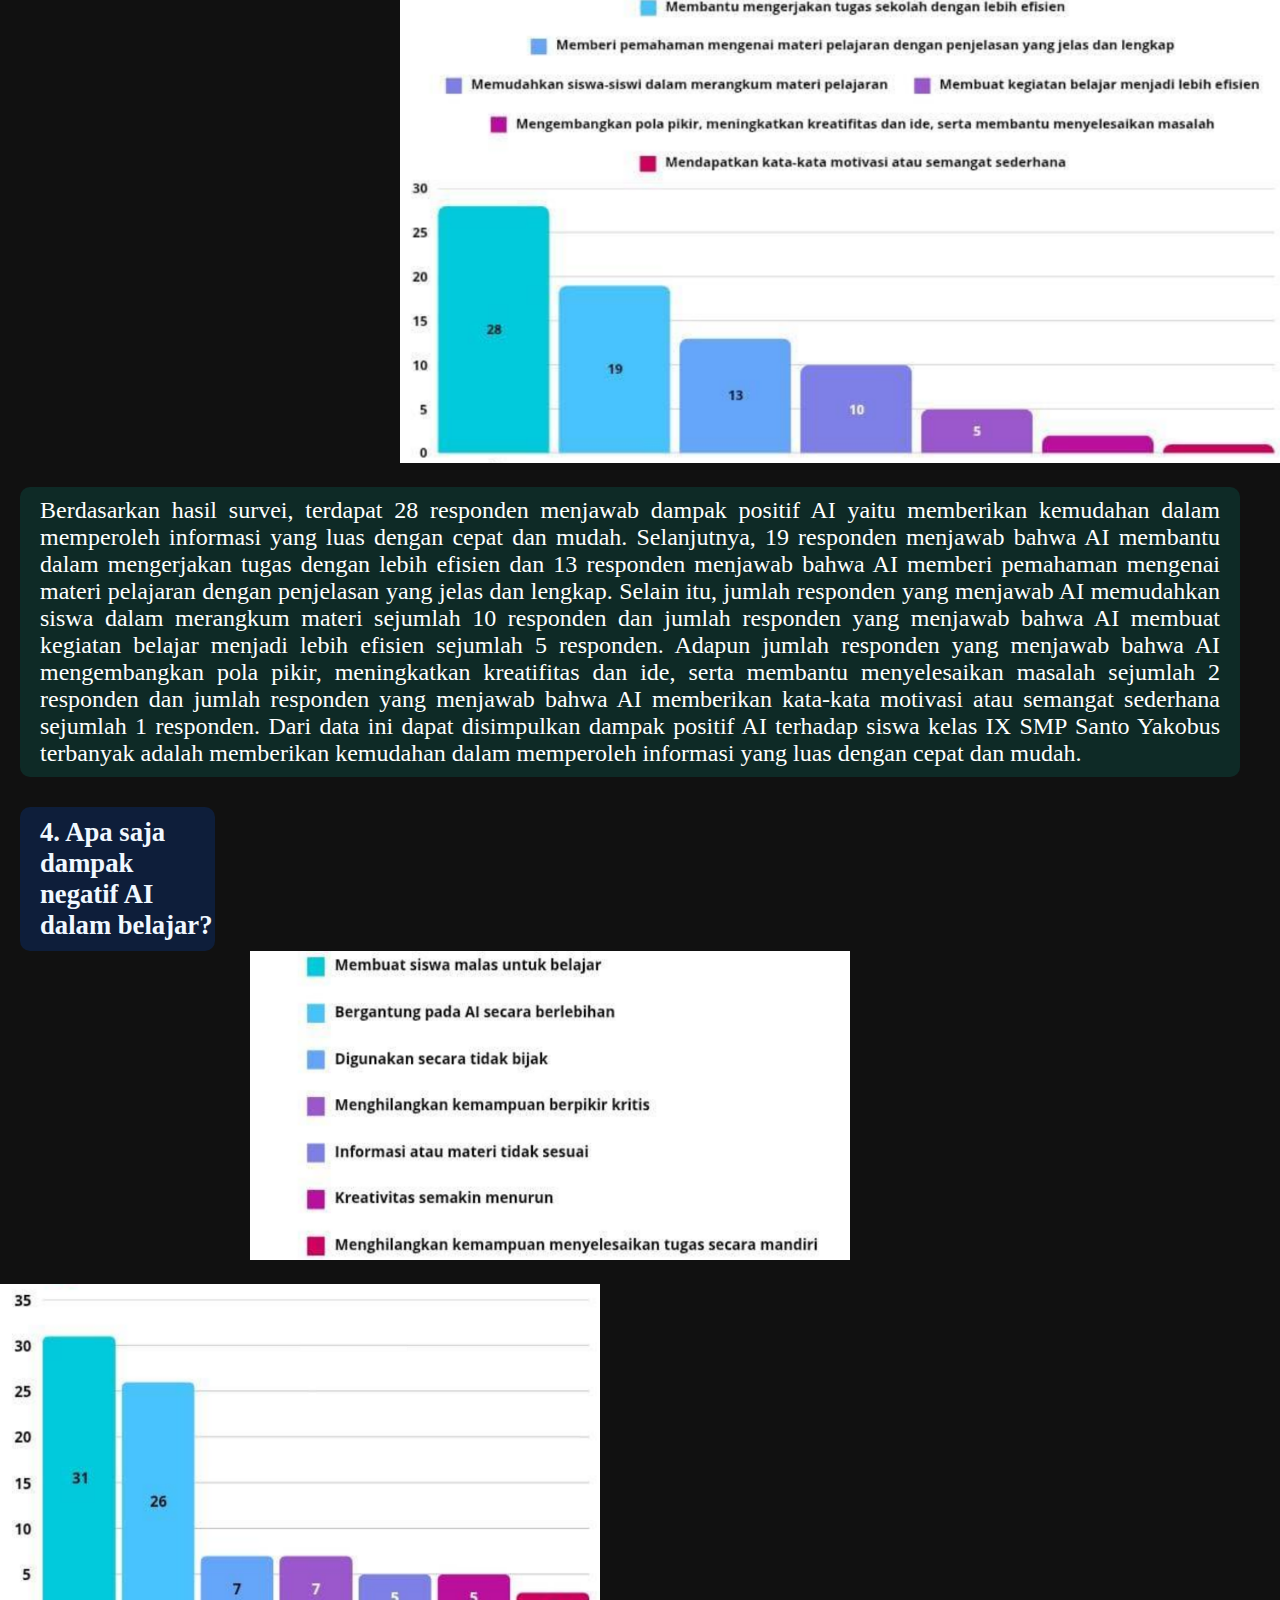
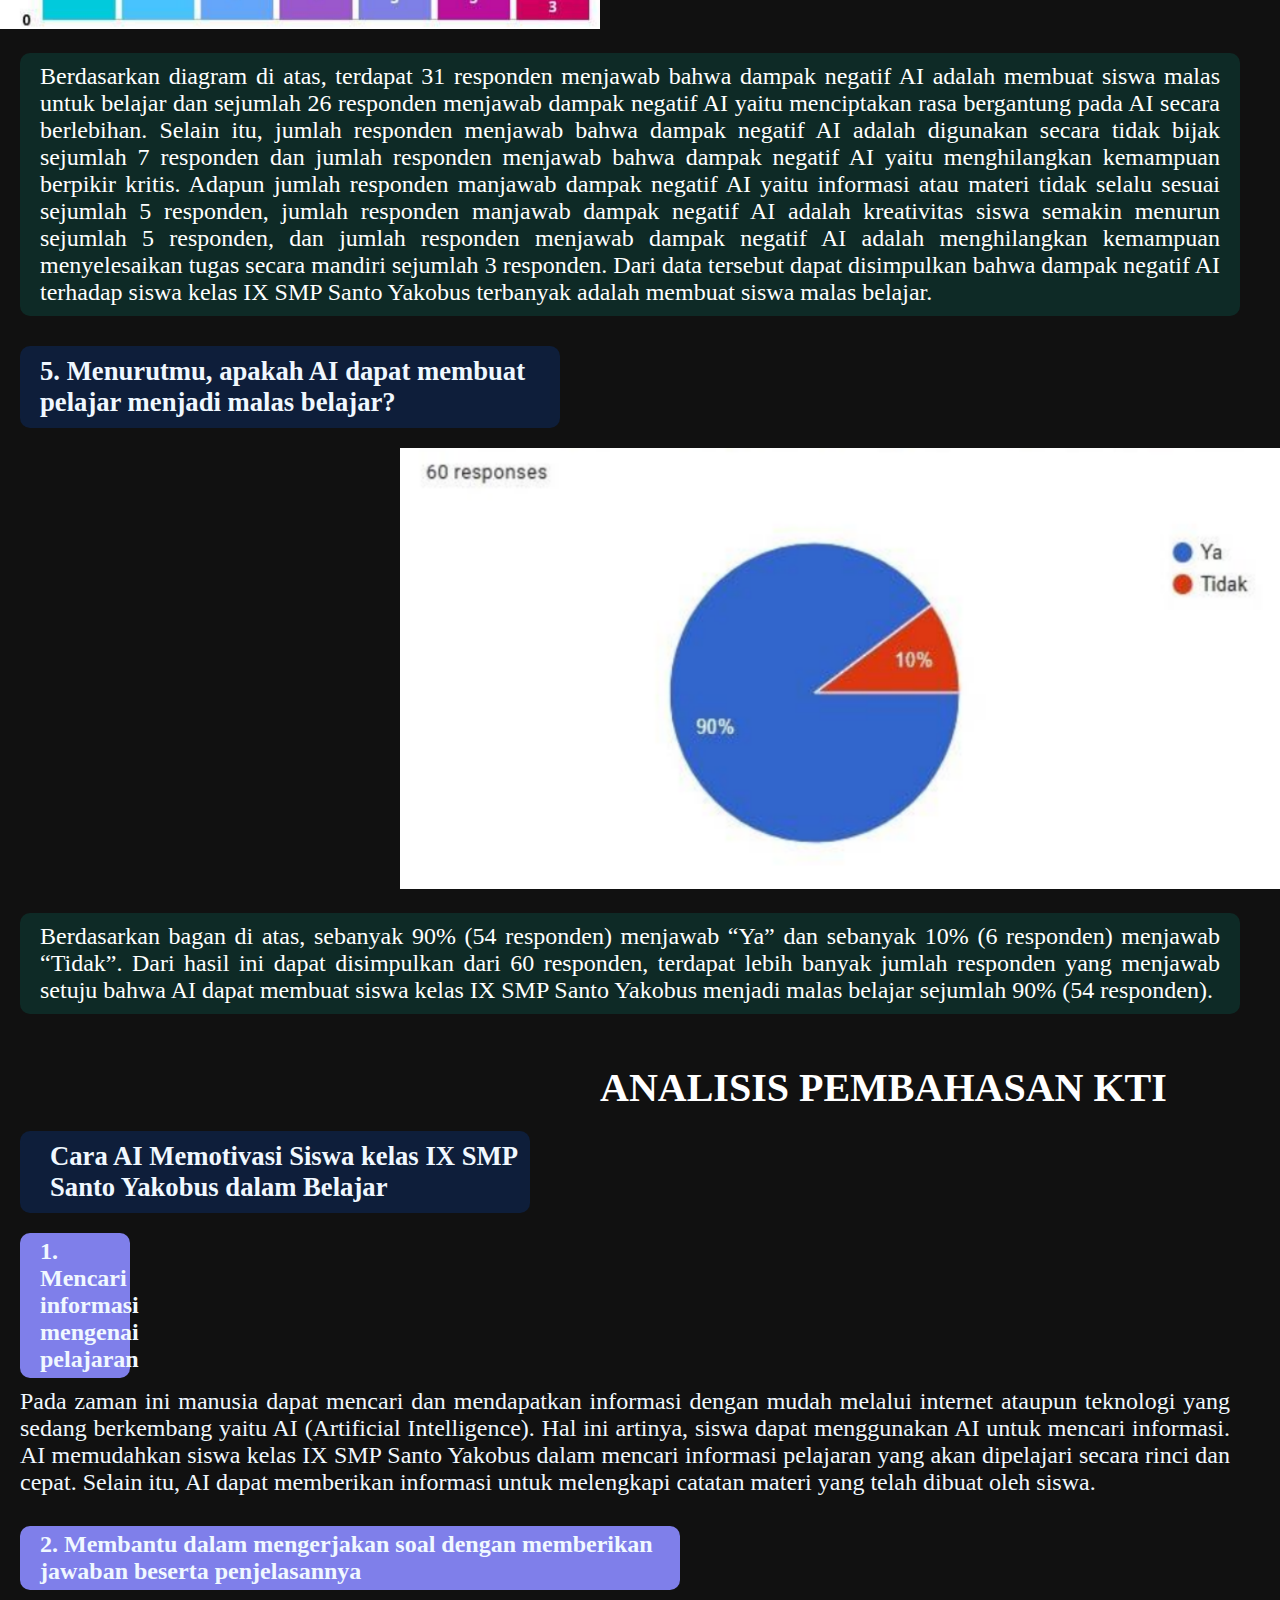
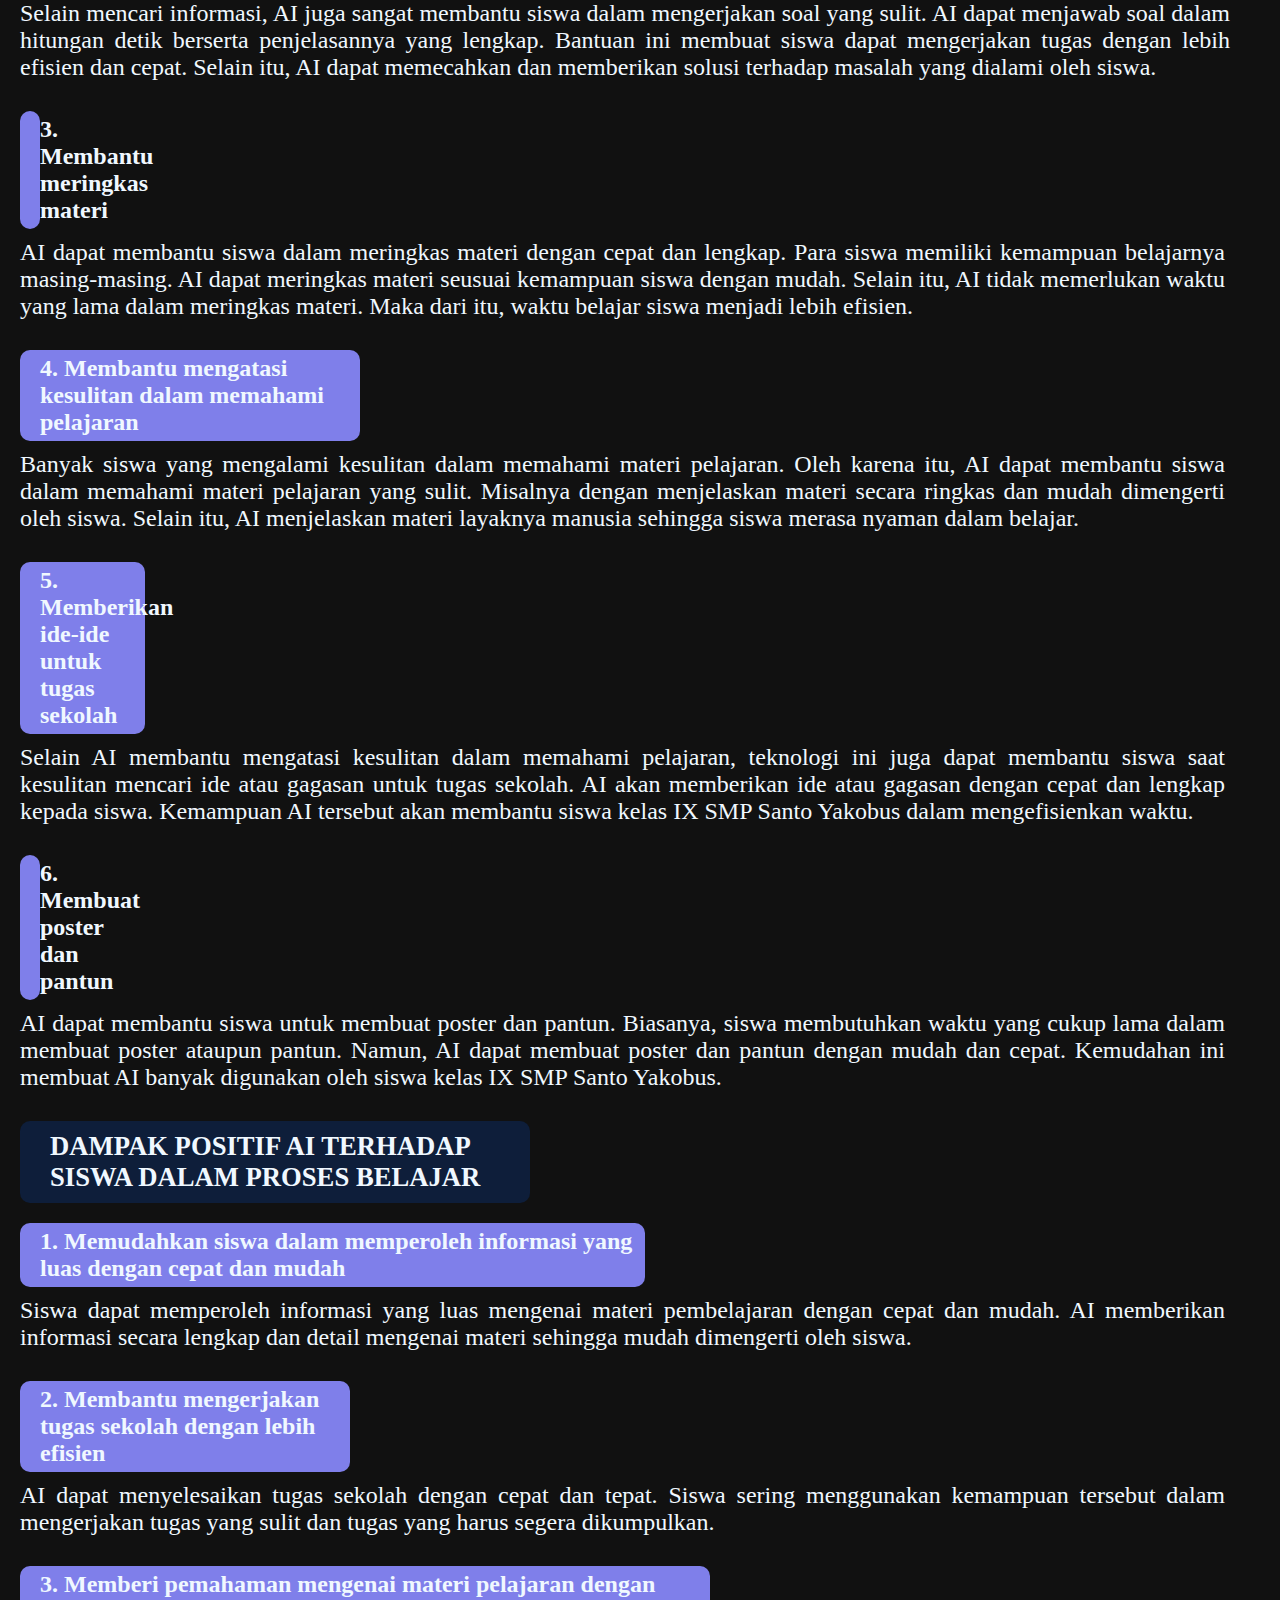
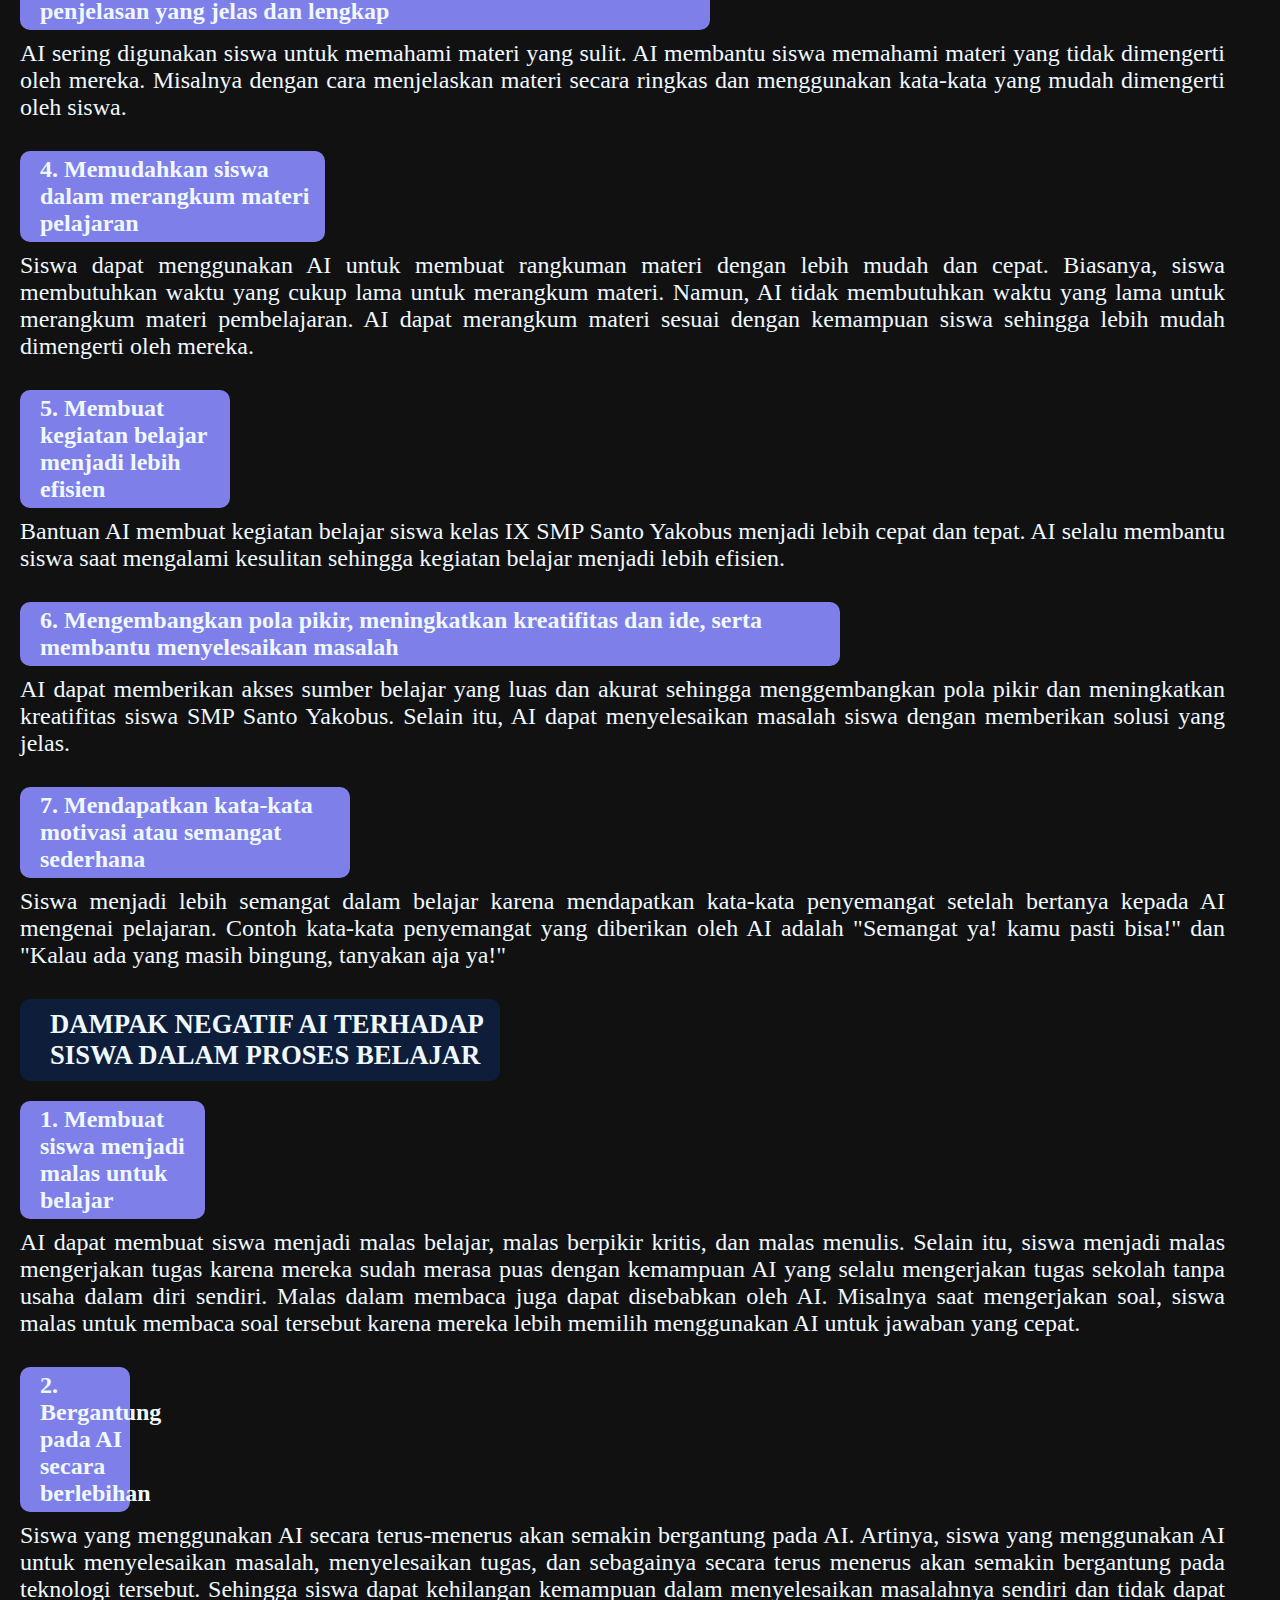
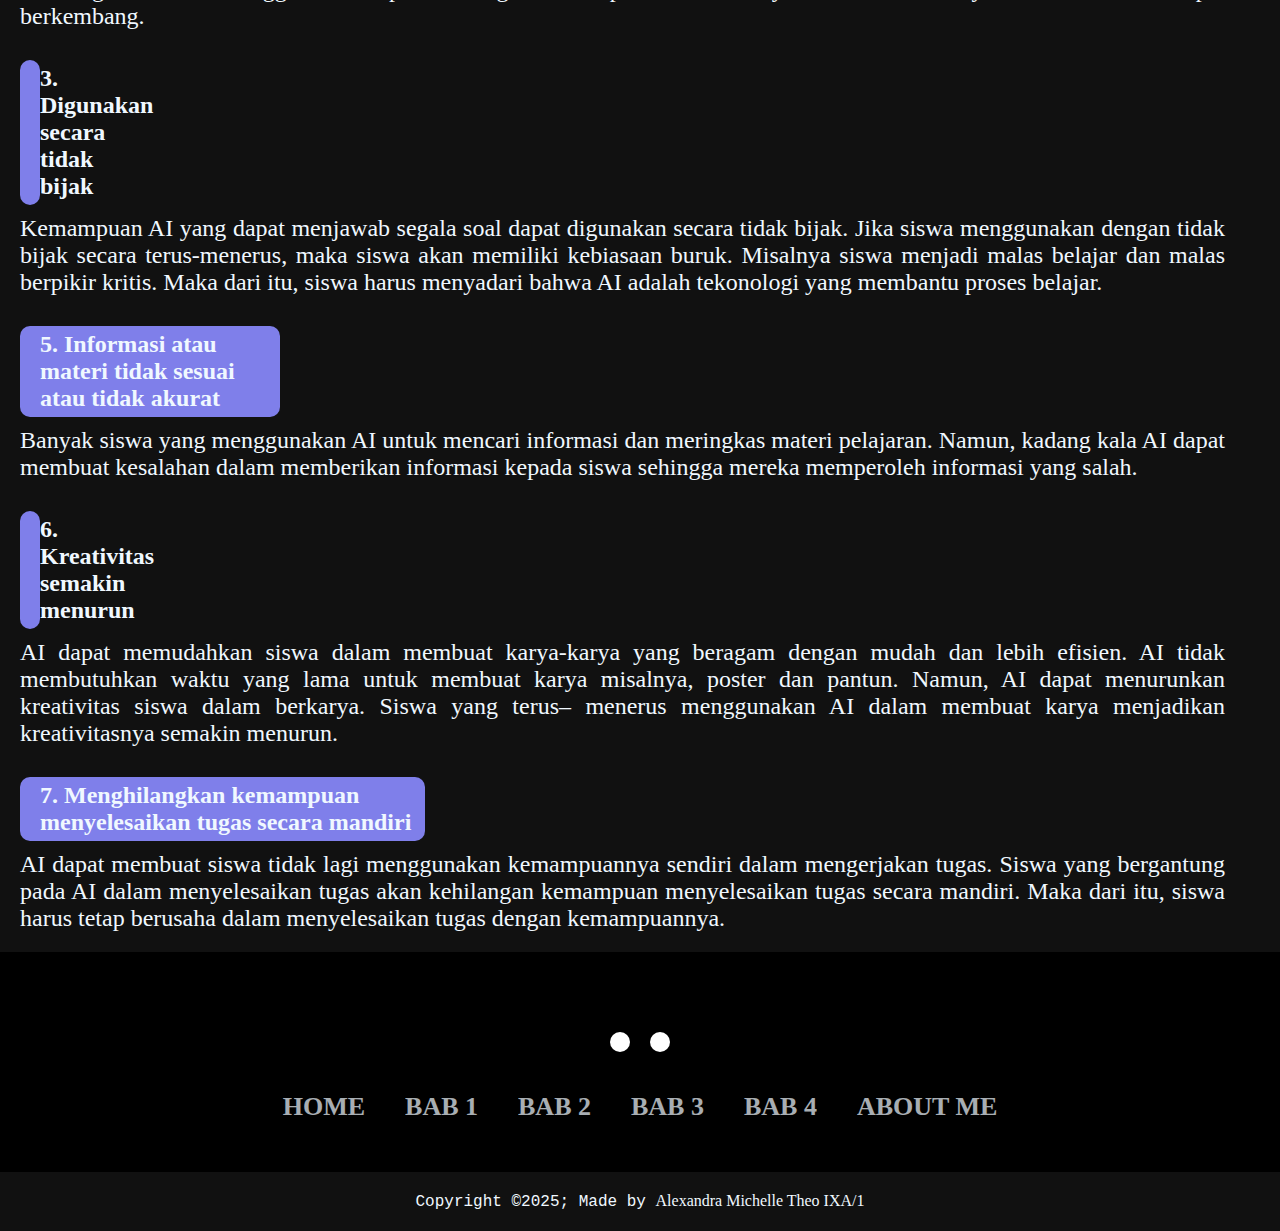
<file: kti_Bab3.html>
<!DOCTYPE html>
<html lang="en">
<head>
    <meta charset="UTF-8">
    <meta name="viewport" content="width=device-width, initial-scale=1.0">
    <title>PENGARUH ARTIFICIAL INTELLIGENCE TERHADAP MOTIVASI SISWA SISWI KELAS IX SMP SANTO YAKOBUS</title>
    <link rel="stylesheet" href="kti_Bab3.css">
    <link rel="stylesheet" href="https://cdnjs.cloudflare.com/ajax/libs/font-awesome/6.2.0/css/all.min.css"
    integrity="sha512-xh6O/CkQoPOWDdYTDqeRdPCVd1SpvCA9XXcUnZS2FmJNp1coAFzvtCN9BmamE+4aHK8yyUHUSCcJHgXloTyT2A==" 
    crossorigin="anonymous" referrerpolicy="no-referrer" />
    
</head>
<body>
    <div class="main">
            <div class="navbar">
                <h2 class="Logo">
                    <img class="imglogo" src="Logo-Yayasan-Horisontal_PNG.png" alt="">
                </h2>
                <p class="KTI">KARYA TULIS ILMIAH</p>

                <div class="menu">
                    <ul class="ul">
                        <li class="ul li"><a href="kti_dashboard.html">HOME</a></li>
                        <li class="ul li"><a href="kti_Bab1.html">BAB 1</a></li>
                        <li class="ul li"><a href="kti_Bab2.html">BAB 2</a></li>
                        <li class="ul li"><a href="kti_Bab4.html">BAB 4</a></li>
                        <li class="ul li"><a href="kti_aboutme.html">ABOUT ME</a></li>
                    </ul>
                </div>   
            </div>
           
    </div>
     
    <div class="bab3">
        <div class="JRM">
            <p>JAWABAN RUMUSAN MASALAH</p>
        </div>
    
        <div class="JRMisi">
            <div class="isi1">
                <p>Perkembangan tekonologi zaman ini menyebabkan terjadinya perubahan dalam bidang
                    pendidikan, contohnya adalah Artificial Intelligence (AI). Berdasarkan penjelasan Marcel Dwi
                    Chandra Pakalis, Fakultas Psikologi Universitas Airlangga dengan judul jurnal Narrative Review
                    : Penggunaan AI Terhadap Motivasi Belajar Siswa disampaikan bahwa definisi AI telah diperluas
                    oleh Wang pada tahun 2019. Dalam proses penelitian yang dilakukan oleh Chen, Cheng, dan
                    Wang pada tahun 2018, mereka menyimpulkan bahwa Artificial Intelligence dalam bidang
                    pendidikan dapat membuat motivasi siswa meningkat melalui adaptasi dan personalisasi
                    pengalaman belajar pelajar. Tetapi, apakah definisi ini juga berpengaruh terhadap siswa kelas
                    IX SMP Santo Yakobus? Oleh karena itu, penulis melakukan survei kepada siswa SMP Santo
                    Yakobus melalui google form untuk memperoleh data yang akurat. Berdasarkan hasil survei yang
                    telah disebarkan kepada 60 responden. Berikut ini adalah jawaban-jawaban yang berkaitan
                    dengan rumusan masalah:</p>
            </div>
    
            <div class="q1">
                <p>1. Apakah AI membantumu dalam hal belajar?</p>
            </div>
            <div class="img1">
                <img class="imgq1" src="q1.png" alt="">
            </div>
            <div class="exp1">
                <p>Berdasarkan bagan tersebut, sebanyak 91,7% (55 responden) menjawab “Ya” dan sebanyak 8,3%
                    (5 responden) menjawab “Tidak”. Dari hasil ini dapat disimpulkan bahwa dari 60 responden,
                    terdapat lebih banyak jumlah responden yang menjawab “Ya” sejumlah 91,7% (55 responden).</p>
            </div>

            <div class="q2">
                <p>2. Bagaimana AI membantu kamu untuk meningkatkan motivasi dalam belajar?</p>
            </div>
            <div class="img2">
                <img class="q2_1" src="q2.1.png" alt="">
                <img class="q2_2" src="q2.2.png" alt="">
            </div>
            <div class="exp2">
                <p>Berdasarkan diagram di atas, terdapat 24 responden menjawab bahwa AI dapat mencari
                    informasi mengenai pelajaran dan sejumlah 24 responden menjawab bahwa AI membantu
                    dalam mengerjakan soal dengan memberikan jawaban beserta penjelasannya. Selanjutnya, 17
                    responden menjawab bahwa AI membantu meringkas materi dan 5 responden menjawab
                    bahwa AI dapat membantu mengatasi kesulitan dalam memahami pelajaran. Selain itu,
                    sejumlah 3 responden menjawab bahwa AI memberikan ide–ide untuk tugas sekolah dan 1
                    responden menjawab bahwa AI membantu membuat poster dan pantun. Maka dari itu, data ini
                    menunjukkan siswa kelas IX SMP Santo Yakobus lebih banyak terbantu oleh AI dalam
                    mencari informasi mengenai pelajaran dan membantu siswa dalam mengerjakan soal dengan
                    memberikan jawaban beserta penjelasannya.</p>
            </div>

            <div class="q3">
                <p>3. Apa saja dampak positif AI dalam belajar?</p>
            </div>
            <div class="img3">
                <img class="imgq3" src="q3.png" alt="">
            </div>
            <div class="exp3">
                <p>Berdasarkan hasil survei, terdapat 28 responden menjawab dampak positif AI yaitu
                    memberikan kemudahan dalam memperoleh informasi yang luas dengan cepat dan mudah.
                    Selanjutnya, 19 responden menjawab bahwa AI membantu dalam mengerjakan tugas dengan
                    lebih efisien dan 13 responden menjawab bahwa AI memberi pemahaman mengenai materi
                    pelajaran dengan penjelasan yang jelas dan lengkap. Selain itu, jumlah responden yang menjawab
                    AI memudahkan siswa dalam merangkum materi sejumlah 10 responden dan jumlah responden
                    yang menjawab bahwa AI membuat kegiatan belajar menjadi lebih efisien sejumlah 5 responden.
                    Adapun jumlah responden yang menjawab bahwa AI mengembangkan pola pikir, meningkatkan
                    kreatifitas dan ide, serta membantu menyelesaikan masalah sejumlah 2 responden dan jumlah
                    responden yang menjawab bahwa AI memberikan kata-kata motivasi atau semangat sederhana
                    sejumlah 1 responden. Dari data ini dapat disimpulkan dampak positif AI terhadap siswa kelas IX
                    SMP Santo Yakobus terbanyak adalah memberikan kemudahan dalam memperoleh informasi
                    yang luas dengan cepat dan mudah.</p>
            </div>

            <div class="q4">
                <p>4. Apa saja dampak negatif AI dalam belajar?</p>
            </div>
            <div class="img4">
                <img class="q4_1" src="q4.1.png" alt="">
                <img class="q4_2" src="q4.2.png" alt="">
            </div>
            <div class="exp4">
                <p>Berdasarkan diagram di atas, terdapat 31 responden menjawab bahwa dampak negatif AI
                    adalah membuat siswa malas untuk belajar dan sejumlah 26 responden menjawab dampak negatif
                    AI yaitu menciptakan rasa bergantung pada AI secara berlebihan. Selain itu, jumlah responden
                    menjawab bahwa dampak negatif AI adalah digunakan secara tidak bijak sejumlah 7 responden
                    dan jumlah responden menjawab bahwa dampak negatif AI yaitu menghilangkan kemampuan
                    berpikir kritis. Adapun jumlah responden manjawab dampak negatif AI yaitu informasi atau
                    materi tidak selalu sesuai sejumlah 5 responden, jumlah responden manjawab dampak negatif AI
                    adalah kreativitas siswa semakin menurun sejumlah 5 responden, dan jumlah responden
                    menjawab dampak negatif AI adalah menghilangkan kemampuan menyelesaikan tugas secara
                    mandiri sejumlah 3 responden. Dari data tersebut dapat disimpulkan bahwa dampak negatif AI
                    terhadap siswa kelas IX SMP Santo Yakobus terbanyak adalah membuat siswa malas belajar.</p>
            </div>
    
            <div class="q5">
                <p>5. Menurutmu, apakah AI dapat membuat pelajar menjadi malas belajar?</p>
            </div>
            <div class="img5">
                <img class="imgq5" src="q5.png" alt="">
            </div>
            <div class="exp5">
                <p>Berdasarkan bagan di atas, sebanyak 90% (54 responden) menjawab “Ya” dan sebanyak 10% (6
                    responden) menjawab “Tidak”. Dari hasil ini dapat disimpulkan dari 60 responden, terdapat lebih
                    banyak jumlah responden yang menjawab setuju bahwa AI dapat membuat siswa kelas IX SMP
                    Santo Yakobus menjadi malas belajar sejumlah 90% (54 responden).</p>
            </div>
        </div>

        <div class="apk">
            <p>ANALISIS PEMBAHASAN KTI</p>
        </div>

        <div class="apkisi">

            <div class="r1">
                <p>Cara AI Memotivasi Siswa kelas IX SMP Santo Yakobus dalam Belajar</p>
            </div>
            <div class="r1isi">

                <div class="sj1"> 
                    <p>1. Mencari informasi mengenai pelajaran</p>
                </div>
                <div class="isi1">
                    <p>Pada zaman ini manusia dapat mencari dan mendapatkan informasi dengan mudah melalui
                        internet ataupun teknologi yang sedang berkembang yaitu AI (Artificial Intelligence). Hal ini
                        artinya, siswa dapat menggunakan AI untuk mencari informasi. AI memudahkan siswa kelas IX
                        SMP Santo Yakobus dalam mencari informasi pelajaran yang akan dipelajari secara rinci dan
                        cepat. Selain itu, AI dapat memberikan informasi untuk melengkapi catatan materi yang telah
                        dibuat oleh siswa.</p>
                </div>
               
            </div>

                <div class="sj2"> 
                    <p>2. Membantu dalam mengerjakan soal dengan memberikan jawaban beserta penjelasannya</p>
                </div>
                <div class="isi2">
                    <p>Selain mencari informasi, AI juga sangat membantu siswa dalam mengerjakan soal yang sulit. AI
                        dapat menjawab soal dalam hitungan detik berserta penjelasannya yang lengkap. Bantuan ini
                        membuat siswa dapat mengerjakan tugas dengan lebih efisien dan cepat. Selain itu, AI dapat
                        memecahkan dan memberikan solusi terhadap masalah yang dialami oleh siswa.</p>
                </div>

                <div class="sj3"> 
                    <p>3. Membantu meringkas materi</p>
                </div>
                <div class="isi3">
                    <p>AI dapat membantu siswa dalam meringkas materi dengan cepat dan lengkap. Para siswa
                        memiliki kemampuan belajarnya masing-masing. AI dapat meringkas materi seusuai kemampuan
                        siswa dengan mudah. Selain itu, AI tidak memerlukan waktu yang lama dalam meringkas materi.
                        Maka dari itu, waktu belajar siswa menjadi lebih efisien.</p>
                </div>

                <div class="sj4"> 
                    <p>4. Membantu mengatasi kesulitan dalam memahami pelajaran</p>
                </div>
                <div class="isi4">
                    <p>Banyak siswa yang mengalami kesulitan dalam memahami materi pelajaran. Oleh karena itu, AI
                        dapat membantu siswa dalam memahami materi pelajaran yang sulit. Misalnya dengan
                        menjelaskan materi secara ringkas dan mudah dimengerti oleh siswa. Selain itu, AI menjelaskan
                        materi layaknya manusia sehingga siswa merasa nyaman dalam belajar.</p>
                </div>

                <div class="sj5"> 
                    <p>5. Memberikan ide-ide untuk tugas sekolah</p>
                </div>
                <div class="isi5">
                    <p>Selain AI membantu mengatasi kesulitan dalam memahami pelajaran, teknologi ini juga dapat
                        membantu siswa saat kesulitan mencari ide atau gagasan untuk tugas sekolah. AI akan
                        memberikan ide atau gagasan dengan cepat dan lengkap kepada siswa. Kemampuan AI tersebut
                        akan membantu siswa kelas IX SMP Santo Yakobus dalam mengefisienkan waktu.</p>
                </div>

                <div class="sj6"> 
                    <p>6. Membuat poster dan pantun</p>
                </div>
                <div class="isi6">
                    <p>AI dapat membantu siswa untuk membuat poster dan pantun. Biasanya, siswa membutuhkan
                        waktu yang cukup lama dalam membuat poster ataupun pantun. Namun, AI dapat membuat
                        poster dan pantun dengan mudah dan cepat. Kemudahan ini membuat AI banyak digunakan oleh
                        siswa kelas IX SMP Santo Yakobus.</p>
                </div>

                <div class="r2">
                    <p>DAMPAK POSITIF AI TERHADAP SISWA DALAM PROSES BELAJAR</p>
                </div>
                <div class="sj7"> 
                    <p>1. Memudahkan siswa dalam memperoleh informasi yang luas dengan cepat dan mudah</p>
                </div>
                <div class="isi7">
                    <p>Siswa dapat memperoleh informasi yang luas mengenai materi pembelajaran dengan cepat dan
                        mudah. AI memberikan informasi secara lengkap dan detail mengenai materi sehingga mudah
                        dimengerti oleh siswa.</p>
                </div>

                <div class="sj8"> 
                    <p>2. Membantu mengerjakan tugas sekolah dengan lebih efisien</p>
                </div>
                <div class="isi8">
                    <p>AI dapat menyelesaikan tugas sekolah dengan cepat dan tepat. Siswa sering menggunakan
                        kemampuan tersebut dalam mengerjakan tugas yang sulit dan tugas yang harus segera
                        dikumpulkan.</p>
                </div>

                <div class="sj9"> 
                    <p>3. Memberi pemahaman mengenai materi pelajaran dengan penjelasan yang jelas dan lengkap</p>
                </div>
                <div class="isi9">
                    <p>AI sering digunakan siswa untuk memahami materi yang sulit. AI membantu siswa memahami
                        materi yang tidak dimengerti oleh mereka. Misalnya dengan cara menjelaskan materi secara
                        ringkas dan menggunakan kata-kata yang mudah dimengerti oleh siswa.</p>
                </div>

                <div class="sj10"> 
                    <p>4. Memudahkan siswa dalam merangkum materi pelajaran</p>
                </div>
                <div class="isi10">
                    <p>Siswa dapat menggunakan AI untuk membuat rangkuman materi dengan lebih mudah dan cepat.
                        Biasanya, siswa membutuhkan waktu yang cukup lama untuk merangkum materi. Namun, AI
                        tidak membutuhkan waktu yang lama untuk merangkum materi pembelajaran. AI dapat
                        merangkum materi sesuai dengan kemampuan siswa sehingga lebih mudah dimengerti oleh
                        mereka.</p>
                </div>

                <div class="sj11"> 
                    <p>5. Membuat kegiatan belajar menjadi lebih efisien</p>
                </div>
                <div class="isi11">
                    <p>Bantuan AI membuat kegiatan belajar siswa kelas IX SMP Santo Yakobus menjadi lebih cepat
                        dan tepat. AI selalu membantu siswa saat mengalami kesulitan sehingga kegiatan belajar menjadi
                        lebih efisien.</p>
                </div>

                <div class="sj12"> 
                    <p>6. Mengembangkan pola pikir, meningkatkan kreatifitas dan ide, serta membantu menyelesaikan
                        masalah</p>
                </div>
                <div class="isi12">
                    <p>AI dapat memberikan akses sumber belajar yang luas dan akurat sehingga menggembangkan pola
                        pikir dan meningkatkan kreatifitas siswa SMP Santo Yakobus. Selain itu, AI dapat menyelesaikan
                        masalah siswa dengan memberikan solusi yang jelas.</p>
                </div>

                <div class="sj13"> 
                    <p>7. Mendapatkan kata-kata motivasi atau semangat sederhana</p>
                </div>
                <div class="isi13">
                    <p>Siswa menjadi lebih semangat dalam belajar karena mendapatkan kata-kata penyemangat setelah
                        bertanya kepada AI mengenai pelajaran. Contoh kata-kata penyemangat yang diberikan oleh AI
                        adalah "Semangat ya! kamu pasti bisa!" dan "Kalau ada yang masih bingung, tanyakan aja ya!"</p>
                </div>


                <div class="r3">
                    <p>DAMPAK NEGATIF AI TERHADAP SISWA DALAM PROSES BELAJAR</p>
                </div>
                <div class="sj14"> 
                    <p>1. Membuat siswa menjadi malas untuk belajar</p>
                </div>
                <div class="isi14">
                    <p>AI dapat membuat siswa menjadi malas belajar, malas berpikir kritis, dan malas menulis. Selain
                        itu, siswa menjadi malas mengerjakan tugas karena mereka sudah merasa puas dengan
                        kemampuan AI yang selalu mengerjakan tugas sekolah tanpa usaha dalam diri sendiri. Malas
                        dalam membaca juga dapat disebabkan oleh AI. Misalnya saat mengerjakan soal, siswa malas
                        untuk membaca soal tersebut karena mereka lebih memilih menggunakan AI untuk jawaban yang
                        cepat.</p>
                </div>

                <div class="sj15"> 
                    <p>2. Bergantung pada AI secara berlebihan</p>
                </div>
                <div class="isi15">
                    <p>Siswa yang menggunakan AI secara terus-menerus akan semakin bergantung pada AI. Artinya,
                        siswa yang menggunakan AI untuk menyelesaikan masalah, menyelesaikan tugas, dan sebagainya
                        secara terus menerus akan semakin bergantung pada teknologi tersebut. Sehingga siswa dapat
                        kehilangan kemampuan dalam menyelesaikan masalahnya sendiri dan tidak dapat berkembang.</p>
                </div>

                <div class="sj16"> 
                    <p>3. Digunakan secara tidak bijak</p>
                </div>
                <div class="isi16">
                    <p>Kemampuan AI yang dapat menjawab segala soal dapat digunakan secara tidak bijak. Jika siswa
                        menggunakan dengan tidak bijak secara terus-menerus, maka siswa akan memiliki kebiasaan
                        buruk. Misalnya siswa menjadi malas belajar dan malas berpikir kritis. Maka dari itu, siswa harus
                        menyadari bahwa AI adalah tekonologi yang membantu proses belajar.</p>
                </div>

                <div class="sj17"> 
                    <p>5. Informasi atau materi tidak sesuai atau tidak akurat</p>
                </div>
                <div class="isi17">
                    <p>Banyak siswa yang menggunakan AI untuk mencari informasi dan meringkas materi pelajaran.
                        Namun, kadang kala AI dapat membuat kesalahan dalam memberikan informasi kepada siswa
                        sehingga mereka memperoleh informasi yang salah.</p>
                </div>

                <div class="sj18"> 
                    <p>6. Kreativitas semakin menurun</p>
                </div>
                <div class="isi18">
                    <p>AI dapat memudahkan siswa dalam membuat karya-karya yang beragam dengan mudah dan lebih
                        efisien. AI tidak membutuhkan waktu yang lama untuk membuat karya misalnya, poster dan
                        pantun. Namun, AI dapat menurunkan kreativitas siswa dalam berkarya. Siswa yang terus–
                        menerus menggunakan AI dalam membuat karya menjadikan kreativitasnya semakin menurun.</p>
                </div>

                <div class="sj19"> 
                    <p>7. Menghilangkan kemampuan menyelesaikan tugas secara mandiri</p>
                </div>
                <div class="isi19">
                    <p>AI dapat membuat siswa tidak lagi menggunakan kemampuannya sendiri dalam mengerjakan
                        tugas. Siswa yang bergantung pada AI dalam menyelesaikan tugas akan kehilangan kemampuan
                        menyelesaikan tugas secara mandiri. Maka dari itu, siswa harus tetap berusaha dalam
                        menyelesaikan tugas dengan kemampuannya.</p>
                </div>

        </div>
    </div>
    
    

    <footer>
        
        <div class="footerContainer">
            <div class="socialicons">
                <a href="kti_WA.html"><i class="fa-brands fa-whatsapp"></i></a>
                <a href="kti_IG.html"><i class="fa-brands fa-instagram"></i></a>
            </div>
            <div class="footerNav">
                <ul>
                    <li class="list"><a href="kti_dashboard.html">HOME</a></li>
                    <li class="list"><a href="kti_Bab1.html">BAB 1</a></li>
                    <li class="list"><a href="kti_Bab2.html">BAB 2</a></li>
                    <li class="list"><a href="kti_Bab3.html">BAB 3</a></li>
                    <li class="list"><a href="kti_Bab4.html">BAB 4</a></li>
                    <li class="list"><a href="kti_aboutme.html">ABOUT ME</a></li>
                </ul>
            </div>
        </div>
        <div class="footerBottom">
            <p>Copyright &copy;2025; Made by <span class="Designer">Alexandra Michelle Theo IXA/1</span></p>
        </div>

    </footer>

   
</body>
</html>
</file>
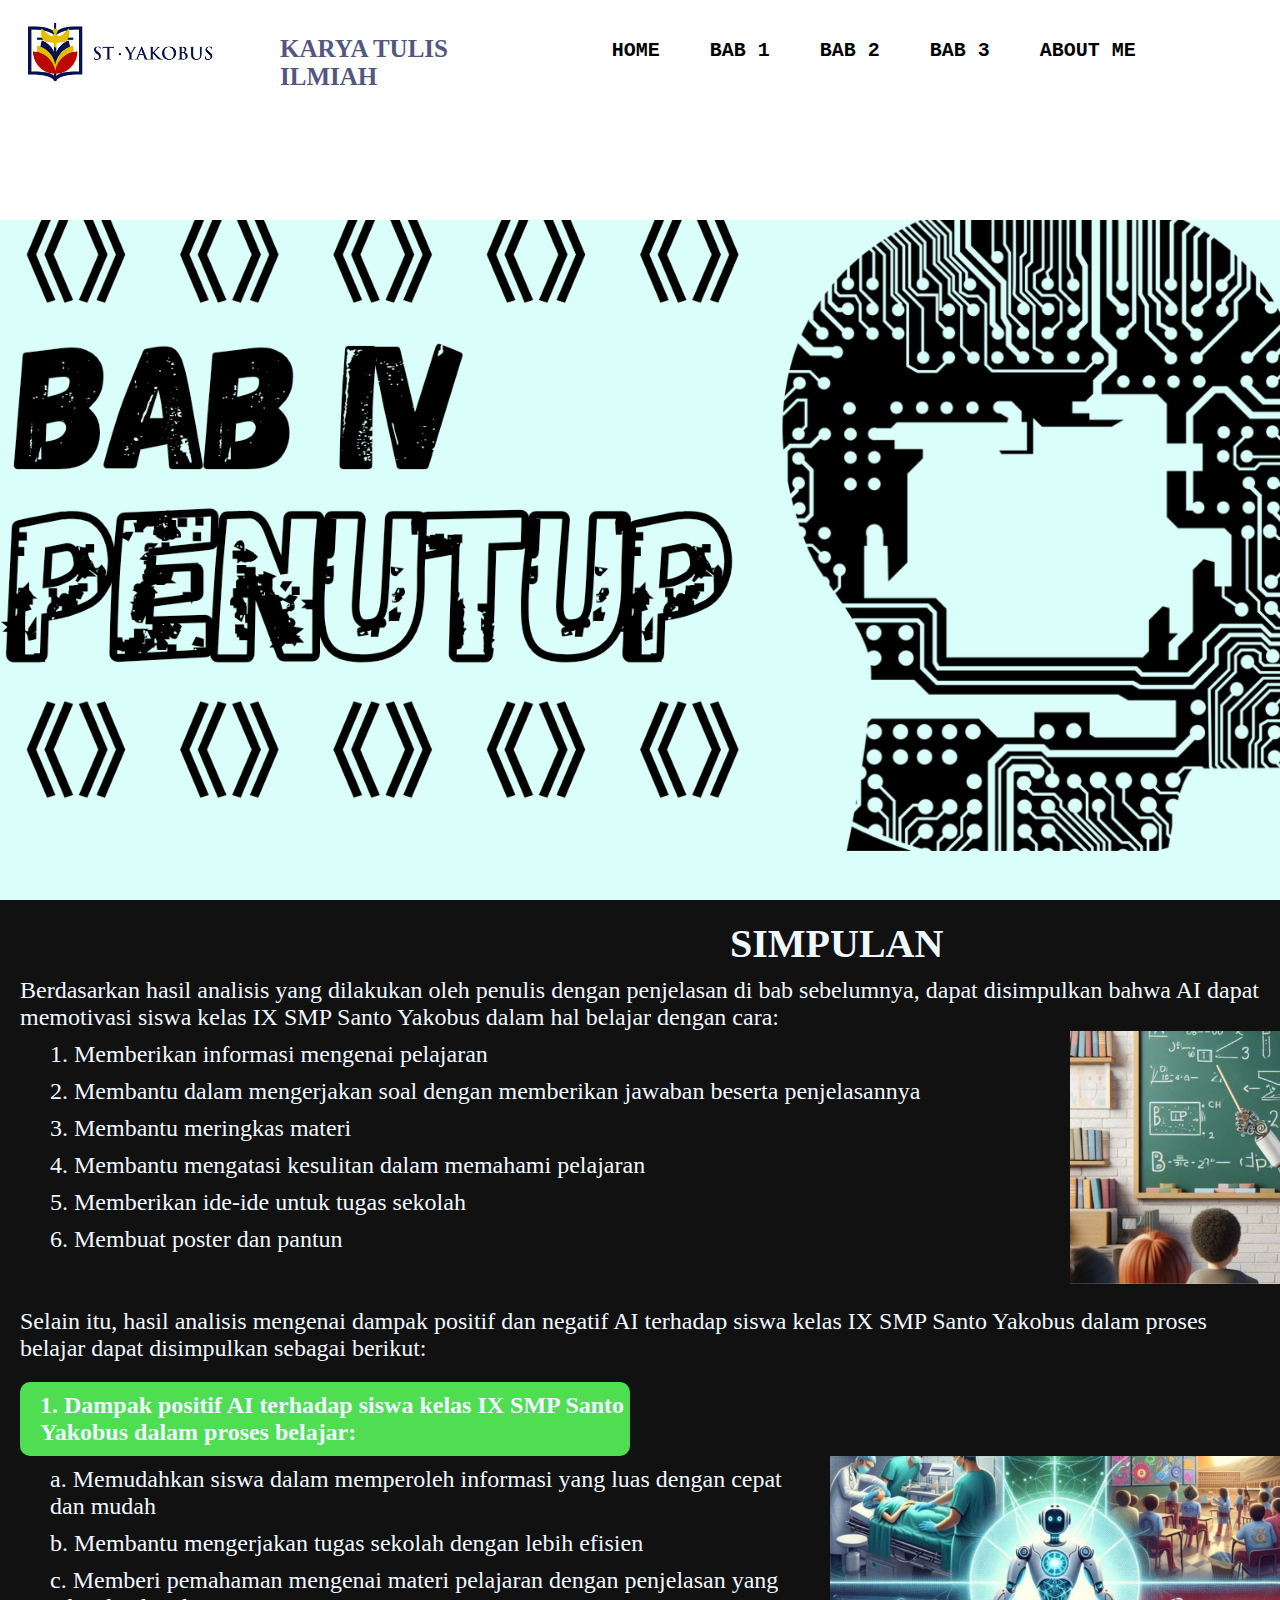
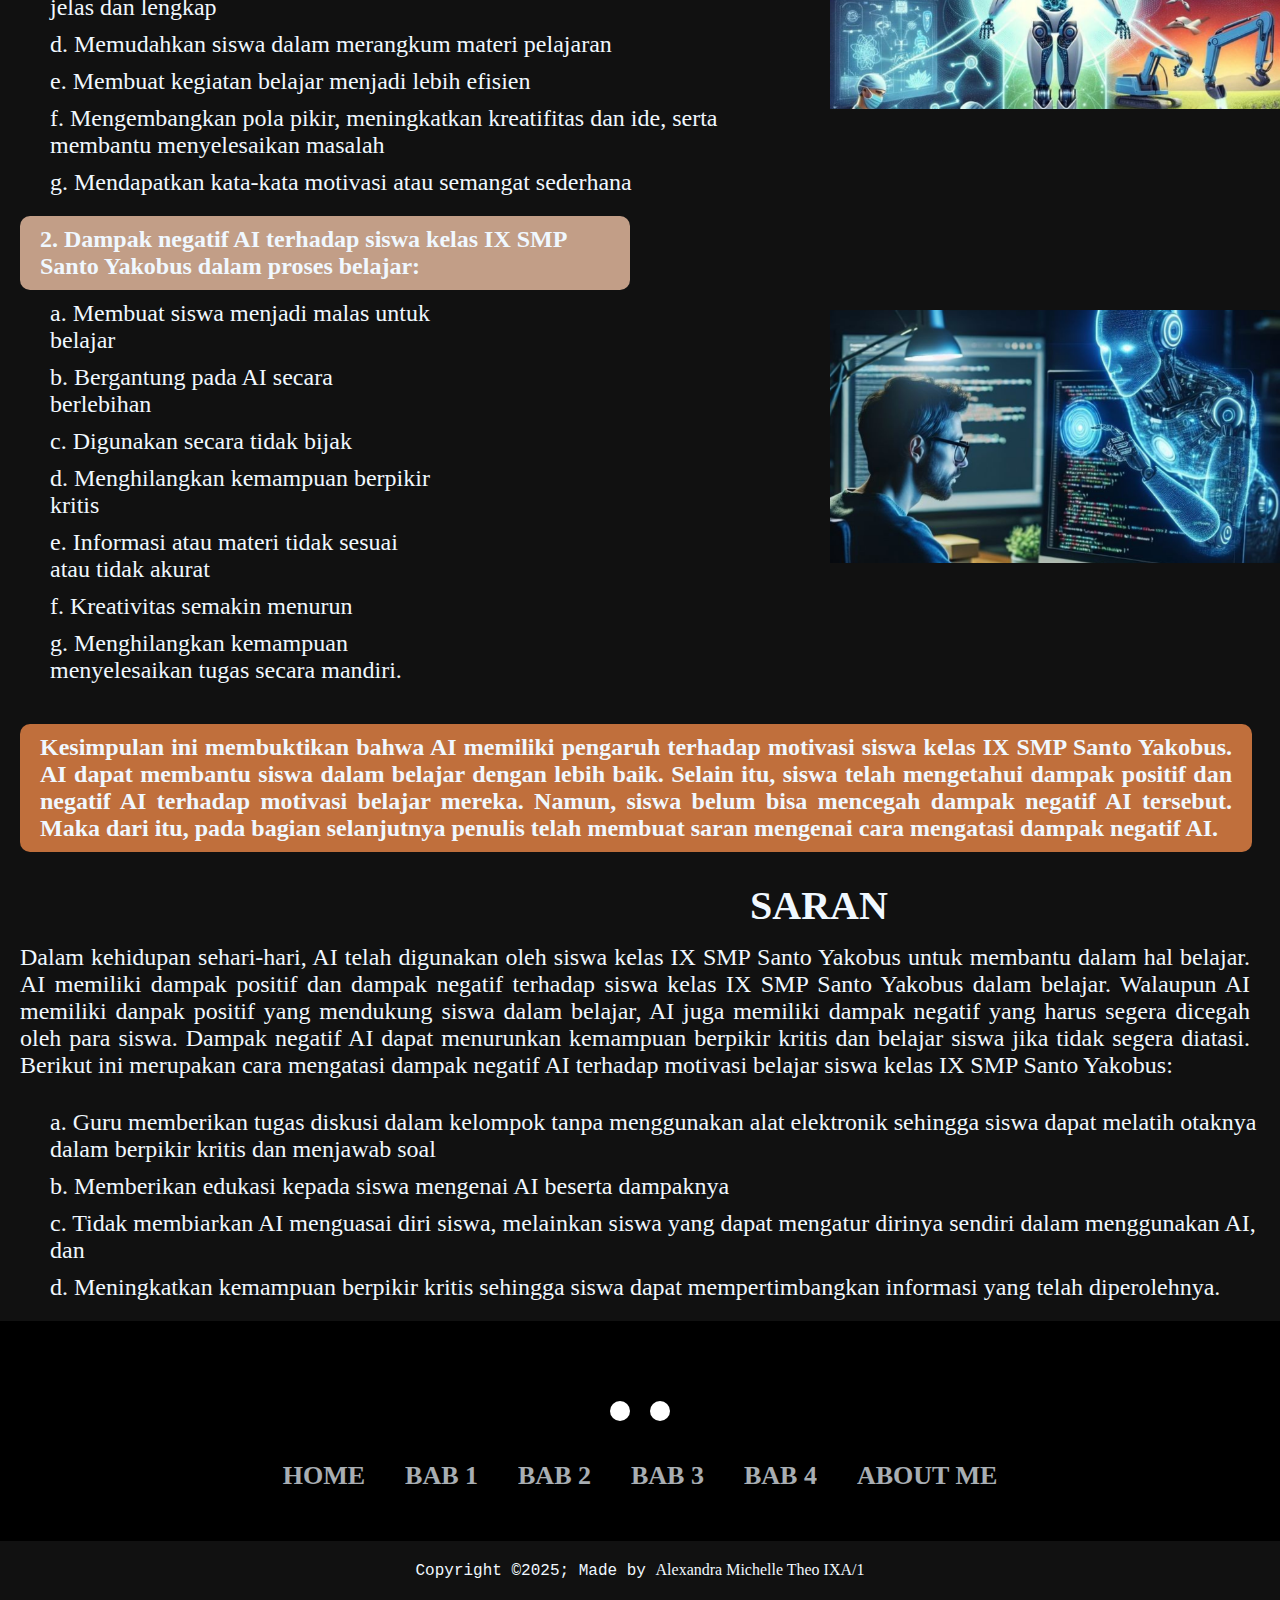
<file: kti_Bab4.html>
<!DOCTYPE html>
<html lang="en">
<head>
    <meta charset="UTF-8">
    <meta name="viewport" content="width=device-width, initial-scale=1.0">
    <title>PENGARUH ARTIFICIAL INTELLIGENCE TERHADAP MOTIVASI SISWA SISWI KELAS IX SMP SANTO YAKOBUS</title>
    <link rel="stylesheet" href="kti_Bab4.css">
    <link rel="stylesheet" href="https://cdnjs.cloudflare.com/ajax/libs/font-awesome/6.2.0/css/all.min.css"
    integrity="sha512-xh6O/CkQoPOWDdYTDqeRdPCVd1SpvCA9XXcUnZS2FmJNp1coAFzvtCN9BmamE+4aHK8yyUHUSCcJHgXloTyT2A==" 
    crossorigin="anonymous" referrerpolicy="no-referrer" />
    
</head>
<body>
    <div class="main">
            <div class="navbar">
                <h2 class="Logo">
                    <img class="imglogo" src="Logo-Yayasan-Horisontal_PNG.png" alt="">
                </h2>
                <p class="KTI">KARYA TULIS ILMIAH</p>

                <div class="menu">
                    <ul class="ul">
                        <li class="ul li"><a href="kti_dashboard.html">HOME</a></li>
                        <li class="ul li"><a href="kti_Bab1.html">BAB 1</a></li>
                        <li class="ul li"><a href="kti_Bab2.html">BAB 2</a></li>
                        <li class="ul li"><a href="kti_Bab3.html">BAB 3</a></li>
                        <li class="ul li"><a href="kti_aboutme.html">ABOUT ME</a></li>
                    </ul>
                </div>   
            </div>
           
    </div>  
    
    <div class="BAB4">

        <div class="Bab4">
            <div class="simpulan">
                <p>SIMPULAN</p>
            </div>
            <div class="simpulanisi">
                <p>Berdasarkan hasil analisis yang dilakukan oleh penulis dengan penjelasan di bab sebelumnya,
                    dapat disimpulkan bahwa AI dapat memotivasi siswa kelas IX SMP Santo Yakobus dalam hal
                    belajar dengan cara:</p>
            </div>

            <div class="img1">
                <div class="IMG">
                    <div class="jwb1">
                        <p>1. Memberikan informasi mengenai pelajaran</p>
                    </div>
                    <div class="jwb1">
                        <p>2. Membantu dalam mengerjakan soal dengan memberikan jawaban beserta penjelasannya</p>
                    </div>
                    <div class="jwb1">
                        <p>3. Membantu meringkas materi</p>
                    </div>
                    <div class="jwb1">
                        <p>4. Membantu mengatasi kesulitan dalam memahami pelajaran</p>
                    </div>
                    <div class="jwb1">
                        <p>5. Memberikan ide-ide untuk tugas sekolah</p>
                    </div>
                    <div class="jwb1">
                        <p>6. Membuat poster dan pantun</p>
                    </div>
                </div>
                
                <div class="img1_1">
                    <img src="Bab 4.1" width="450">
                </div>
            </div>

            <div class="simpulanisi">
                <p>Selain itu, hasil analisis mengenai dampak positif dan negatif AI terhadap siswa kelas IX SMP
                    Santo Yakobus dalam proses belajar dapat disimpulkan sebagai berikut:</p>
            </div>

            <div class="simpulanpositif">
                <p>1. Dampak positif AI terhadap siswa kelas IX SMP Santo Yakobus dalam proses belajar:</p>
            </div>

             <div class="img1">
                <div class="IMG">
                    <div class="jwb1">
                        <p>a. Memudahkan siswa dalam memperoleh informasi yang luas dengan cepat dan mudah</p>
                    </div>
                    <div class="jwb1">
                        <p>b. Membantu mengerjakan tugas sekolah dengan lebih efisien</p>
                    </div>
                    <div class="jwb1">
                        <p>c. Memberi pemahaman mengenai materi pelajaran dengan penjelasan yang jelas dan
                            lengkap</p>
                    </div>
                    <div class="jwb1">
                        <p>d. Memudahkan siswa dalam merangkum materi pelajaran</p>
                    </div>
                    <div class="jwb1">
                        <p>e. Membuat kegiatan belajar menjadi lebih efisien</p>
                    </div>
                    <div class="jwb1">
                        <p>f. Mengembangkan pola pikir, meningkatkan kreatifitas dan ide, serta membantu
                            menyelesaikan masalah</p>
                    </div>
                    <div class="jwb1">
                        <p>g. Mendapatkan kata-kata motivasi atau semangat sederhana</p>
                    </div>   
                </div>
                
                <div class="img1_2">
                    <img src="Bab 4.2" width="450">
                </div>
              </div>

            <div class="simpulannegatif">
                <p>2. Dampak negatif AI terhadap siswa kelas IX SMP Santo Yakobus dalam proses belajar:</p>
            </div>

             <div class="img1">
                <div class="IMG">
                    <div class="jwb1">
                        <p>a. Membuat siswa menjadi malas untuk belajar</p>
                    </div>
                    <div class="jwb1">
                        <p>b. Bergantung pada AI secara berlebihan</p>
                    </div>
                    <div class="jwb1">
                        <p>c. Digunakan secara tidak bijak</p>
                    </div>
                    <div class="jwb1">
                        <p>d. Menghilangkan kemampuan berpikir kritis</p>
                    </div>
                    <div class="jwb1">
                        <p>e. Informasi atau materi tidak sesuai atau tidak akurat</p>
                    </div>
                    <div class="jwb1">
                        <p>f. Kreativitas semakin menurun</p>
                    </div>
                    <div class="jwb1">
                        <p>g. Menghilangkan kemampuan menyelesaikan tugas secara mandiri.</p>
                    </div>   
                </div>
                
                <div class="img1_3">
                    <img src="Bab 4.3" width="450">
                </div>
              </div>

            <div class="Kesimpulan">
                <p>Kesimpulan ini membuktikan bahwa AI memiliki pengaruh terhadap motivasi siswa kelas
                    IX SMP Santo Yakobus. AI dapat membantu siswa dalam belajar dengan lebih baik. Selain itu,
                    siswa telah mengetahui dampak positif dan negatif AI terhadap motivasi belajar mereka. Namun,
                    siswa belum bisa mencegah dampak negatif AI tersebut. Maka dari itu, pada bagian selanjutnya
                    penulis telah membuat saran mengenai cara mengatasi dampak negatif AI.</p>
            </div>

            <div class="saran">
                <p>SARAN</p>
            </div>

            <div class="saranisi">
                <p>Dalam kehidupan sehari-hari, AI telah digunakan oleh siswa kelas IX SMP Santo
                    Yakobus untuk membantu dalam hal belajar. AI memiliki dampak positif dan dampak negatif
                    terhadap siswa kelas IX SMP Santo Yakobus dalam belajar. Walaupun AI memiliki danpak
                    positif yang mendukung siswa dalam belajar, AI juga memiliki dampak negatif yang harus segera
                    dicegah oleh para siswa. Dampak negatif AI dapat menurunkan kemampuan berpikir kritis dan
                    belajar siswa jika tidak segera diatasi. Berikut ini merupakan cara mengatasi dampak negatif AI
                    terhadap motivasi belajar siswa kelas IX SMP Santo Yakobus:</p>
            </div>

             <div class="img1">
                <div class="saran4">
                    <div class="jwb1">
                        <p>a. Guru memberikan tugas diskusi dalam kelompok tanpa menggunakan alat elektronik
                            sehingga siswa dapat melatih otaknya dalam berpikir kritis dan menjawab soal</p>
                    </div>
                    <div class="jwb1">
                        <p>b. Memberikan edukasi kepada siswa mengenai AI beserta dampaknya</p>
                    </div>
                    <div class="jwb1">
                        <p>c. Tidak membiarkan AI menguasai diri siswa, melainkan siswa yang dapat mengatur
                            dirinya sendiri dalam menggunakan AI, dan</p>
                    </div>
                    <div class="jwb1">
                        <p>d. Meningkatkan kemampuan berpikir kritis sehingga siswa dapat mempertimbangkan
                            informasi yang telah diperolehnya.</p>
                    </div> 
                </div>
            
              </div>

        </div>

    </div>

    <footer>
        
        <div class="footerContainer">
            <div class="socialicons">
                <a href="kti_WA.html"><i class="fa-brands fa-whatsapp"></i></a>
                <a href="kti_IG.html"><i class="fa-brands fa-instagram"></i></a>
            </div>
            <div class="footerNav">
                <ul>
                    <li class="list"><a href="kti_dashboard.html">HOME</a></li>
                    <li class="list"><a href="kti_Bab1.html">BAB 1</a></li>
                    <li class="list"><a href="kti_Bab2.html">BAB 2</a></li>
                    <li class="list"><a href="kti_Bab3.html">BAB 3</a></li>
                    <li class="list"><a href="kti_Bab4.html">BAB 4</a></li>
                    <li class="list"><a href="kti_aboutme.html">ABOUT ME</a></li>
                </ul>
            </div>
        </div>
        <div class="footerBottom">
            <p>Copyright &copy;2025; Made by <span class="Designer">Alexandra Michelle Theo IXA/1</span></p>
        </div>

    </footer>

   
</body>
</html>
</file>
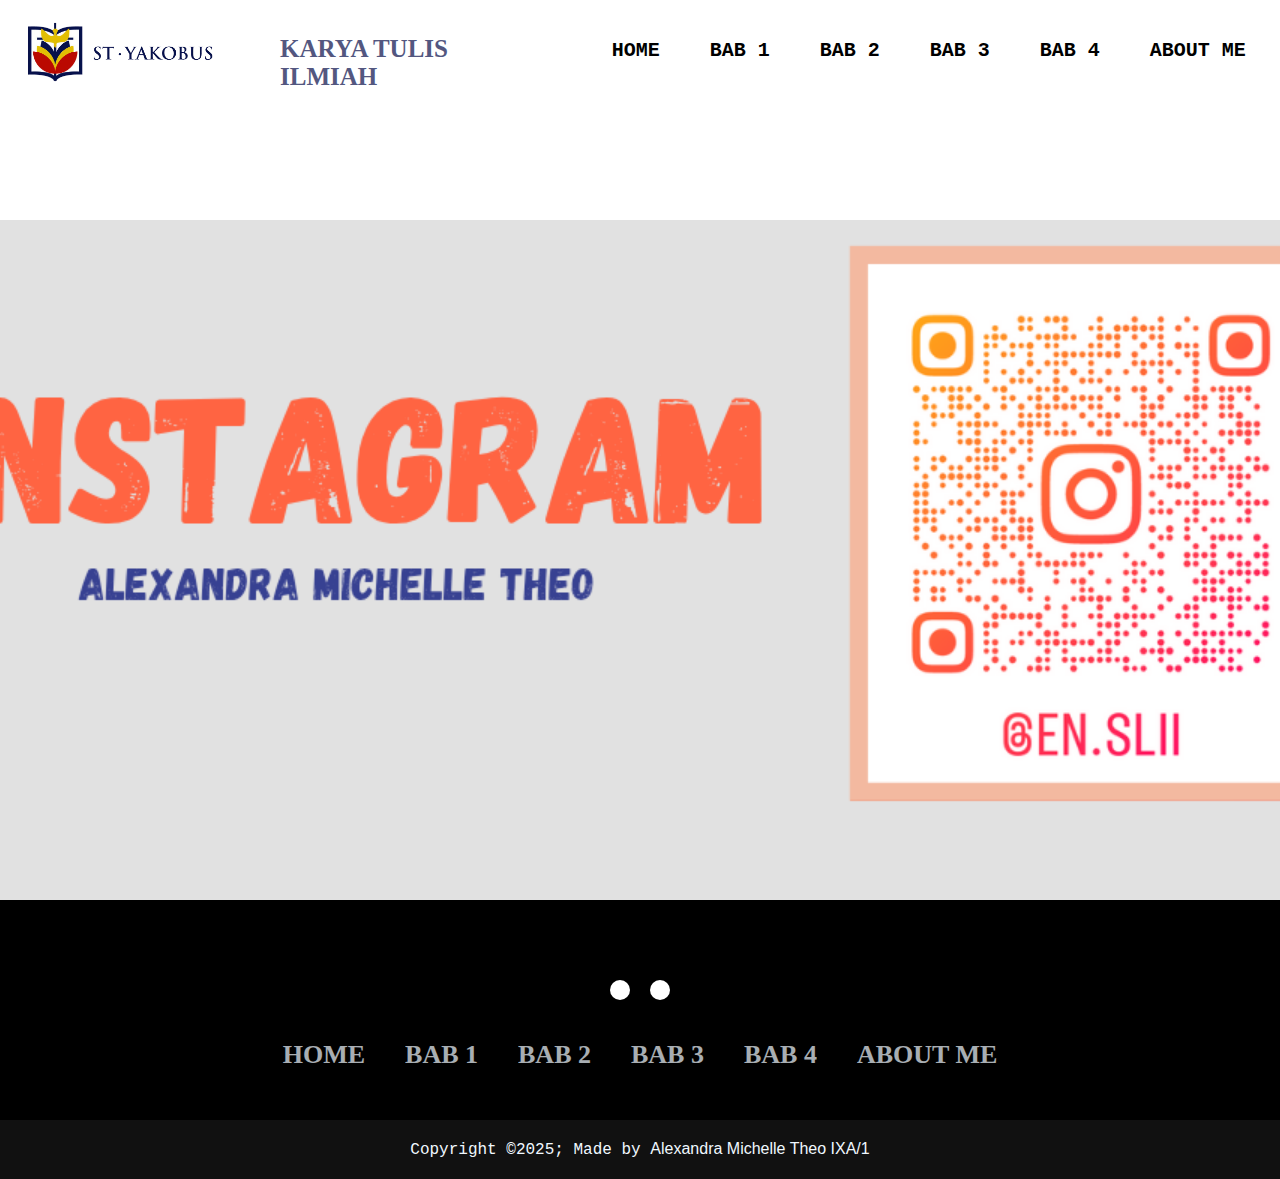
<file: kti_IG.html>
<!DOCTYPE html>
<html lang="en">
<head>
    <meta charset="UTF-8">
    <meta name="viewport" content="width=device-width, initial-scale=1.0">
    <title>PENGARUH ARTIFICIAL INTELLIGENCE TERHADAP MOTIVASI SISWA SISWI KELAS IX SMP SANTO YAKOBUS</title>
    <link rel="stylesheet" href="kti_IG.css ">
    <link rel="stylesheet" href="https://cdnjs.cloudflare.com/ajax/libs/font-awesome/6.2.0/css/all.min.css"
    integrity="sha512-xh6O/CkQoPOWDdYTDqeRdPCVd1SpvCA9XXcUnZS2FmJNp1coAFzvtCN9BmamE+4aHK8yyUHUSCcJHgXloTyT2A==" 
    crossorigin="anonymous" referrerpolicy="no-referrer" />
</head>
<body>

    <div class="main">
        <div class="navbar">
            <h2 class="Logo">
                <img class="imglogo" src="Logo-Yayasan-Horisontal_PNG.png" alt="">
            </h2>
            <p class="KTI">KARYA TULIS ILMIAH</p>

            <div class="menu">
                <ul class="ul">
                    <li class="ul li"><a href="kti_dashboard.html">HOME</a></li>
                    <li class="ul li"><a href="kti_Bab1.html">BAB 1</a></li>
                    <li class="ul li"><a href="kti_Bab2.html">BAB 2</a></li>
                    <li class="ul li"><a href="kti_Bab3.html">BAB 3</a></li>
                    <li class="ul li"><a href="kti_Bab4.html">BAB 4</a></li>
                    <li class="ul li"><a href="kti_aboutme.html">ABOUT ME</a></li>
                </ul>
            </div>   
        </div>
       
</div>

    <footer>
        
        <div class="footerContainer">
            <div class="socialicons">
                <a href="kti_WA.html"><i class="fa-brands fa-whatsapp"></i></a>
                <a href="kti_IG.html"><i class="fa-brands fa-instagram"></i></a>
            </div>
            <div class="footerNav">
                <ul>
                    <li class="list"><a href="kti_dashboard.html">HOME</a></li>
                    <li class="list"><a href="kti_Bab1.html">BAB 1</a></li>
                    <li class="list"><a href="kti_Bab2.html">BAB 2</a></li>
                    <li class="list"><a href="kti_Bab3.html">BAB 3</a></li>
                    <li class="list"><a href="kti_Bab4.html">BAB 4</a></li>
                    <li class="list"><a href="kti_aboutme.html">ABOUT ME</a></li>
                </ul>
            </div>
        </div>
        <div class="footerBottom">
            <p>Copyright &copy;2025; Made by <span class="Designer">Alexandra Michelle Theo IXA/1</span></p>
        </div>

    </footer>

    
</body>
</html>
</file>
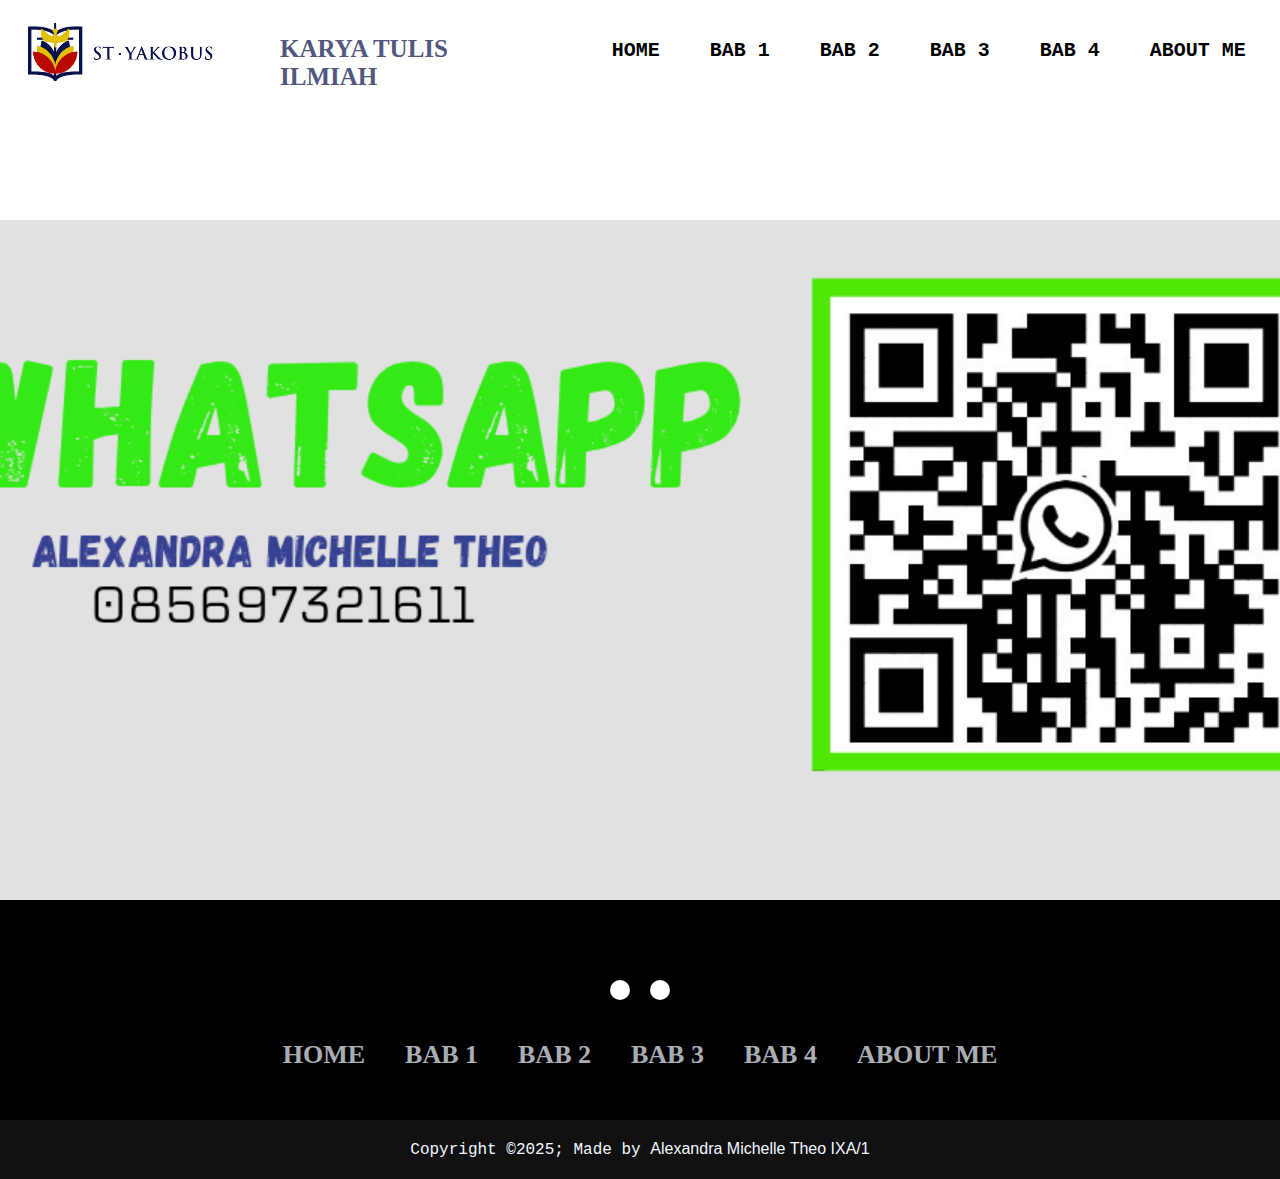
<file: kti_WA.html>
<!DOCTYPE html>
<html lang="en">
<head>
    <meta charset="UTF-8">
    <meta name="viewport" content="width=device-width, initial-scale=1.0">
    <title>PENGARUH ARTIFICIAL INTELLIGENCE TERHADAP MOTIVASI SISWA SISWI KELAS IX SMP SANTO YAKOBUS</title>
    <link rel="stylesheet" href="kti_WA.css">
    <link rel="stylesheet" href="https://cdnjs.cloudflare.com/ajax/libs/font-awesome/6.2.0/css/all.min.css"
    integrity="sha512-xh6O/CkQoPOWDdYTDqeRdPCVd1SpvCA9XXcUnZS2FmJNp1coAFzvtCN9BmamE+4aHK8yyUHUSCcJHgXloTyT2A==" 
    crossorigin="anonymous" referrerpolicy="no-referrer" />
</head>
<body>

    <div class="main">
        <div class="navbar">
            <h2 class="Logo">
                <img class="imglogo" src="Logo-Yayasan-Horisontal_PNG.png" alt="">
            </h2>
            <p class="KTI">KARYA TULIS ILMIAH</p>

            <div class="menu">
                <ul class="ul">
                    <li class="ul li"><a href="kti_dashboard.html">HOME</a></li>
                    <li class="ul li"><a href="kti_Bab1.html">BAB 1</a></li>
                    <li class="ul li"><a href="kti_Bab2.html">BAB 2</a></li>
                    <li class="ul li"><a href="kti_Bab3.html">BAB 3</a></li>
                    <li class="ul li"><a href="kti_Bab4.html">BAB 4</a></li>
                    <li class="ul li"><a href="kti_aboutme.html">ABOUT ME</a></li>
                </ul>
            </div>   
        </div>
       
</div>



    <footer>
        
        <div class="footerContainer">
            <div class="socialicons">
                <a href="kti_WA.html"><i class="fa-brands fa-whatsapp"></i></a>
                <a href="kti_IG.html"><i class="fa-brands fa-instagram"></i></a>
            </div>
            <div class="footerNav">
                <ul>
                    <li class="list"><a href="kti_dashboard.html">HOME</a></li>
                    <li class="list"><a href="kti_Bab1.html">BAB 1</a></li>
                    <li class="list"><a href="kti_Bab2.html">BAB 2</a></li>
                    <li class="list"><a href="kti_Bab3.html">BAB 3</a></li>
                    <li class="list"><a href="kti_Bab4.html">BAB 4</a></li>
                    <li class="list"><a href="kti_aboutme.html">ABOUT ME</a></li>
                </ul>
            </div>
        </div>
        <div class="footerBottom">
            <p>Copyright &copy;2025; Made by <span class="Designer">Alexandra Michelle Theo IXA/1</span></p>
        </div>

    </footer>
    
</body>
</html>
</file>
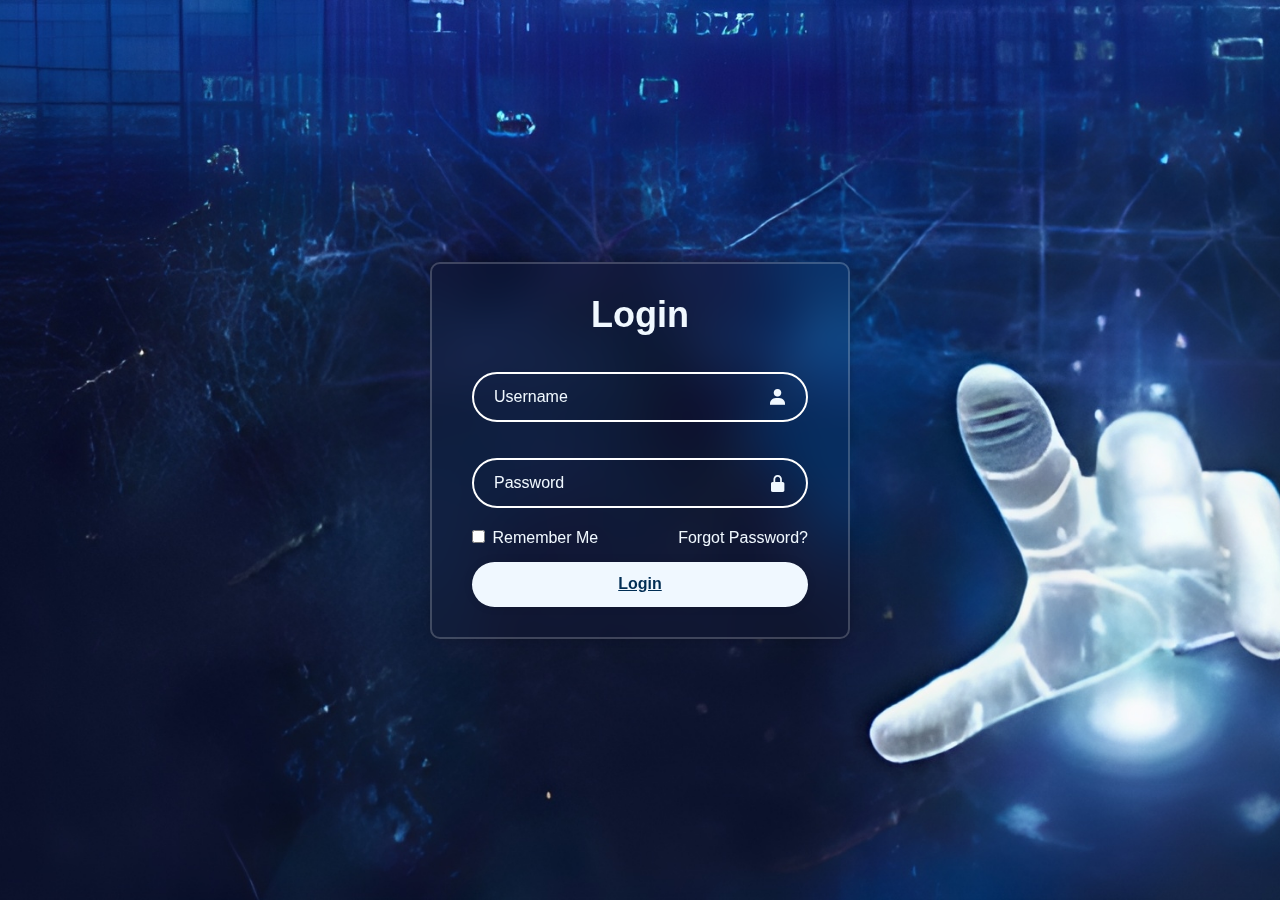
<file: login_kti.html>
<!DOCTYPE html>
<html lang="en">
<head>
    <meta charset="UTF-8">
    <meta http-equiv="X-UA-Compatible" content="IE=edge">
    <meta name="viewport" content="width=device-width, initial-scale=1.0">
    <title>PENGARUH ARTIFICIAL INTELLIGENCE TERHADAP MOTIVASI SISWA SISWI KELAS IX SMP SANTO YAKOBUS</title>
    <link rel="stylesheet" href="login_kti.css">
    <link href='https://unpkg.com/boxicons@2.1.4/css/boxicons.min.css' rel='stylesheet'>

</head>
<body>
   <!-- MAKE A LODIN FORM -->

    <div class="wrapper">
        <form action="">
            <h1>Login</h1>
            <div class="input-box">
                <input type="text" placeholder="Username" required>
                <i class='bx bxs-user'></i>
            </div>
            <div class="input-box">
                <input type="password" placeholder="Password" required>
                <i class='bx bxs-lock-alt'></i>
            </div>

            <div class="remember-forgot">
                <label> <input type="checkbox"> Remember Me</label>
                <a href="#">Forgot Password?</a>
            </div>

            <button type="submit" class="btn">
                <a class="lgn" href="kti_dashboard.html">Login</a>
            </button>
        </form>
    </div>
</body>
</html>
</file>
<file: kti_dashboard.css>
*{
    margin: 0;
    padding: 0;
    box-sizing: border-box;
    font-family: Cambria, Cochin, Georgia, Times, 'Times New Roman', serif;
    
}
.main{
    width: 100%;
    background: linear-gradient(to top, rgba(0,0,0,0.5)50%,rgba(0,0,0,0.5)50%), url(homepage.png);
    background-position: center;
    background-size: cover;
    height: 100vh;
    font-family: sans-serif;
    display: flex;
}
.navbar{
    display: flex;
    width:  5000px;
    height: auto;
    background: white;
    margin-bottom: 680px;
}

.imglogo{
    width: 200px;
    margin-top: 20px;
    margin-left: 20px;
}

.KTI{
    font-size: 25px;
    margin-top: 35px;
    margin-left: 60px;
    font-family: Cambria, Cochin, Georgia, Times, 'Times New Roman', serif;
    color: rgb(83, 87, 128);
    font-weight: bold;
}

.menu{
    width: 900px;
    float: left;
    height: 70px;
    background: white;
    margin-top: 15px;
    
}

.ul{
    float: left;
    display: flex;
    margin-top: 12px;
    justify-content: center;
    align-items: center;
    margin-left: 20px;
    padding-left: 30px;

}

ul li{
    list-style: none;
    font-size: 15pt;
    font-family: 'Courier New', Courier, monospace;
    background: white;
}

ul li a{
    text-decoration: none;
    color: black;
    font-family: 'Courier New', Courier, monospace;
    font-weight: bold;
    transition: .3s ease;
}


ul li a:hover{
    color: rgb(15, 140, 197);
}

.TITTLE{
    position: absolute;
    top: 50%;
    left: 50%;
    transform: translate(-50%,-50%);
    text-align: center;
    margin-top: 50px;
   

}

.TITTLE h1{
    cursor: pointer;
    font-family: Cambria, Cochin, Georgia, Times, 'Times New Roman', serif;
    color: aliceblue;
    font-size: 80px;
    
}

.AI{
    color: aqua;
    font-family: Cambria, Cochin, Georgia, Times, 'Times New Roman', serif;
    font-size: 80px;
}
footer{
    background-color: black;
}

.footerContainer{
    width: 100%;
    padding: 70px 30px 20px;
}


.list{
    list-style: none;
    font-size: 15pt;
    font-family: 'Courier New', Courier, monospace;
    background: black;
}

.list  a{
    text-decoration: none;
    color: white;
    font-family: 'Courier New', Courier, monospace;
    font-weight: bold;
    transition: .3s ease;
}


.list a:hover{
    color: rgb(15, 140, 197);
}

.socialicons{
    display: flex;
    justify-content:center ;
}

.socialicons a{
    text-decoration: none;
    padding: 10px;
    background: white;
    margin: 10px;
    border-radius: 50%;
}

.socialicons a i{
    font-size: 2em;
    color: black;
    opacity: 0.9;
}

/* Hover Effects on Social Media Icons */
.socialicons a:hover{
    background-color: black;
    transition: 0.5s;
}

.socialicons a:hover i{
    color: aliceblue;
    transition: 0.5s;
}

.footerNav{
    margin: 30px 0;
}

.footerNav ul{
    display: flex;
    justify-content: center;
}

.footerNav ul li a{
    color: aliceblue;
    margin: 20px;
    text-decoration: none;
    font-size: 1.3em;
    opacity: 0.7;
    transition: 0.5s;
    font-family: c;
}

.footerBottom{
    background: #111;
    padding: 20px;
    text-align: center;
}

.footerBottom p{
    color: aliceblue;
    font-family: 'Courier New', Courier, monospace;
}

.designer{
    opacity: 0.7;
    text-transform: uppercase;
    letter-spacing: 1px;
    font-weight: 400;
    margin: 0px 5px;
}
</file>
<file: kti_aboutme.css>
*{
    margin: 0;
    padding: 0;
    box-sizing: border-box;
    font-family: Cambria, Cochin, Georgia, Times, 'Times New Roman', serif;
    
}
.main{
    width: 100%;
    background:  url(Aboutmebg.png);
    background-position: center;
    background-size: cover;
    height: 100vh;
    font-family: sans-serif;
    display: flex;
}
.navbar{
    display: flex;
    width:  5000px;
    height: auto;
    background: white;
    margin-bottom: 680px;
}

.imglogo{
    width: 200px;
    margin-top: 20px;
    margin-left: 20px;
}

.KTI{
    font-size: 25px;
    margin-top: 35px;
    margin-left: 60px;
    font-family: Cambria, Cochin, Georgia, Times, 'Times New Roman', serif;
    color: rgb(83, 87, 128);
    font-weight: bold;
}

.menu{
    width: 900px;
    float: left;
    height: 70px;
    background: white;
    margin-top: 15px;
    
}

.ul{
    float: left;
    display: flex;
    margin-top: 12px;
    justify-content: center;
    align-items: center;
    margin-left: 20px;
    padding-left: 30px;

}

ul li{
    list-style: none;
    font-size: 15pt;
    font-family: 'Courier New', Courier, monospace;
    background: white;
}

ul li a{
    text-decoration: none;
    color: black;
    font-family: 'Courier New', Courier, monospace;
    font-weight: bold;
    transition: .3s ease;
}


ul li a:hover{
    color: rgb(15, 140, 197);
}

.AI{
    color: aqua;
    font-family: Cambria, Cochin, Georgia, Times, 'Times New Roman', serif;
    font-size: 80px;
}
footer{
    background-color: black;
}

.footerContainer{
    width: 100%;
    padding: 70px 30px 20px;
}


.list{
    list-style: none;
    font-size: 15pt;
    font-family: 'Courier New', Courier, monospace;
    background: black;
}

.list  a{
    text-decoration: none;
    color: white;
    font-family: 'Courier New', Courier, monospace;
    font-weight: bold;
    transition: .3s ease;
}


.list a:hover{
    color: rgb(15, 140, 197);
}

.socialicons{
    display: flex;
    justify-content:center ;
}

.socialicons a{
    text-decoration: none;
    padding: 10px;
    background: white;
    margin: 10px;
    border-radius: 50%;
}

.socialicons a i{
    font-size: 2em;
    color: black;
    opacity: 0.9;
}

/* Hover Effects on Social Media Icons */
.socialicons a:hover{
    background-color: black;
    transition: 0.5s;
}

.socialicons a:hover i{
    color: aliceblue;
    transition: 0.5s;
}

.footerNav{
    margin: 30px 0;
}

.footerNav ul{
    display: flex;
    justify-content: center;
}

.footerNav ul li a{
    color: aliceblue;
    margin: 20px;
    text-decoration: none;
    font-size: 1.3em;
    opacity: 0.7;
    transition: 0.5s;
    font-family: c;
}

.footerBottom{
    background: #111;
    padding: 20px;
    text-align: center;
}

.footerBottom p{
    color: aliceblue;
    font-family: 'Courier New', Courier, monospace;
}

.designer{
    opacity: 0.7;
    text-transform: uppercase;
    letter-spacing: 1px;
    font-weight: 400;
    margin: 0px 5px;
}

.aboutme{
    background: rgb(144, 216, 255);
}

.img1{
    margin-left: 450px;
    margin-top: 100px;
    margin-bottom: 100px;
}

.bio{
    margin-left: 40px;
    margin-top: 87px;
    border-radius: 10px;
    margin-bottom: 100px;
    padding: 10px 20px 10px 20px;
    position: absolute;
    top: 50%;
    left: 50%;
    transform: translate(-50%,-50%);
    margin-top: 50px;
}


.bio1{
    color: rgb(4, 38, 57);
    font-size: 20pt;
    font-weight: bold;
    margin-bottom: 30px;
    text-shadow: 10px 10px 10px #0b69748e;

}

.iglink{
    color: rgb(4, 38, 57);
    
}

.walink{
    color: rgb(4, 38, 57);
}
</file>
<file: kti_Bab1.css>
*{
    margin: 0;
    padding: 0;
    box-sizing: border-box;
    font-family: Cambria, Cochin, Georgia, Times, 'Times New Roman', serif;
    
}



.main{
    width: 100%;
    background: url(bab1.png);
    background-position: center;
    background-size: cover;
    height: 100vh;
    font-family: sans-serif;
    display: flex;
}
.navbar{
    display: flex;
    width:  5000px;
    height: auto;
    background: white;
    margin-bottom: 680px;
}

.imglogo{
    width: 200px;
    margin-top: 20px;
    margin-left: 20px;
}

.KTI{
    font-size: 25px;
    margin-top: 35px;
    margin-left: 60px;
    font-family: Cambria, Cochin, Georgia, Times, 'Times New Roman', serif;
    color: rgb(83, 87, 128);
    font-weight: bold;
}

.menu{
    width: 900px;
    float: left;
    height: 70px;
    background: white;
    margin-top: 15px;
    
}

.ul{
    float: left;
    display: flex;
    margin-top: 12px;
    justify-content: center;
    align-items: center;
    margin-left: 20px;
    padding-left: 30px;

}

ul li{
    list-style: none;
    font-size: 15pt;
    font-family: 'Courier New', Courier, monospace;
    background: white;
}

ul li a{
    text-decoration: none;
    color: black;
    font-family: 'Courier New', Courier, monospace;
    font-weight: bold;
    transition: .3s ease;
}


ul li a:hover{
    color: rgb(15, 140, 197);
}

footer{
    background-color: black;
}

.footerContainer{
    width: 100%;
    padding: 70px 30px 20px;
}


.list{
    list-style: none;
    font-size: 15pt;
    font-family: 'Courier New', Courier, monospace;
    background: black;
}

.list  a{
    text-decoration: none;
    color: white;
    font-family: 'Courier New', Courier, monospace;
    font-weight: bold;
    transition: .3s ease;
}


.list a:hover{
    color: rgb(15, 140, 197);
}

.socialicons{
    display: flex;
    justify-content:center ;
}

.socialicons a{
    text-decoration: none;
    padding: 10px;
    background: white;
    margin: 10px;
    border-radius: 50%;
}

.socialicons a i{
    font-size: 2em;
    color: black;
    opacity: 0.9;
}

/* Hover Effects on Social Media Icons */
.socialicons a:hover{
    background-color: black;
    transition: 0.5s;
}

.socialicons a:hover i{
    color: aliceblue;
    transition: 0.5s;
}

.footerNav{
    margin: 30px 0;
}

.footerNav ul{
    display: flex;
    justify-content: center;
}

.footerNav ul li a{
    color: aliceblue;
    margin: 20px;
    text-decoration: none;
    font-size: 1.3em;
    opacity: 0.7;
    transition: 0.5s;
    font-family: Cambria, Cochin, Georgia, Times, 'Times New Roman', serif;
}

.footerBottom{
    background: #111;
    padding: 20px;
    text-align: center;
}

.footerBottom p{
    color: aliceblue;
    font-family: 'Courier New', Courier, monospace;
}

.designer{
    opacity: 0.7;
    text-transform: uppercase;
    letter-spacing: 1px;
    font-weight: 400;
    margin: 0px 5px;
}

.LB{
    color: aliceblue;
    font-size: 50pt;
    padding: 10px 20px 10px 20px;
    background: #111;
} 

.isi{
    background: #111;

}

.kalimat1{
  
   margin-right: 100px;
   display: flex;
}

.kalimat2{
    display: flex;
}



.LB p{
    font-family: Cambria, Cochin, Georgia, Times, 'Times New Roman', serif;
}

.Lbp{
    color: aliceblue;
    font-size: 16pt;
   
}

.p1{
    margin-left: 129px;
}

.p2{
    padding-left: 5px;
}
.lbp2{
    color: aliceblue;
    font-size: 16pt;
   
}

.lbp3{
    color: aliceblue;
    font-size: 16pt;
    margin-left: 80px;
    margin-right: 127px;
    text-align: justify;
    
}

.paragraph1 p{
    font-family: Cambria, Cochin, Georgia, Times, 'Times New Roman', serif;
}

.paragraph2{
    margin-top: 8px;
    
}

.paragraph2 p{
    font-family: Cambria, Cochin, Georgia, Times, 'Times New Roman', serif;
}

.paragraph3{
    margin-top: 8px;
    
}

.paragraph3 p{
    font-family: Cambria, Cochin, Georgia, Times, 'Times New Roman', serif;
}

.RM1{
    color: aliceblue;
    font-size: 30pt;
    padding: 10px 20px 10px 20px;
    
}

.RM1 p{
    font-family: Cambria, Cochin, Georgia, Times, 'Times New Roman', serif;
}

.RM2{
    color: aliceblue;
    font-size: 20pt;
    padding: 10px 20px 10px 20px;
    
}

.RM2 p{
    font-family: Cambria, Cochin, Georgia, Times, 'Times New Roman', serif;
}

.RM{
    display: flex;
}

.gambarRM{
    
    img { width: 550px; height: 340px; }
    margin-left: 15px;
    margin-top: 20px;
    margin-bottom: 20px;
    
}

.TP1{
    color: aliceblue;
    font-size: 30pt;
    padding: 10px 20px 10px 20px;
  
}

.TP1 p{
    font-family: Cambria, Cochin, Georgia, Times, 'Times New Roman', serif;
}

.TP2{
    color: aliceblue;
    font-size: 20pt;
    padding: 10px 20px 10px 20px;
    
}

.TP2 p{
    font-family: Cambria, Cochin, Georgia, Times, 'Times New Roman', serif;
}

.TP3{
    color: aliceblue;
    font-size: 20pt;
    padding: 10px 20px 10px 20px;
  
}

.TP3 p{
    font-family: Cambria, Cochin, Georgia, Times, 'Times New Roman', serif;
}

.Latar{
    color: aqua;
    font-family: Cambria, Cochin, Georgia, Times, 'Times New Roman', serif;
}

.p1span{
    color: aqua;
    font-family: Cambria, Cochin, Georgia, Times, 'Times New Roman', serif;

}

.Rumusan{
    color: aqua;
    font-family: Cambria, Cochin, Georgia, Times, 'Times New Roman', serif;
}

.Tujuan{
    color: aqua;
    font-family: Cambria, Cochin, Georgia, Times, 'Times New Roman', serif;
}

.img{
    img { width: 300px; height: 200px; }
    padding-top: 50px;
    margin-left: 80px;
    padding-bottom: 50px;
}
</file>
<file: kti_Bab2.css>
*{
    margin: 0;
    padding: 0;
    box-sizing: border-box;
    font-family: Cambria, Cochin, Georgia, Times, 'Times New Roman', serif;
    
}
.main{
    width: 100%;
    background:  url(bab2.png);
    background-position: center;
    background-size: cover;
    height: 100vh;
    font-family: sans-serif;
    display: flex;
}
.navbar{
    display: flex;
    width:  5000px;
    height: auto;
    background: white;
    margin-bottom: 680px;
}

.imglogo{
    width: 200px;
    margin-top: 20px;
    margin-left: 20px;
}

.KTI{
    font-size: 25px;
    margin-top: 35px;
    margin-left: 60px;
    font-family: Cambria, Cochin, Georgia, Times, 'Times New Roman', serif;
    color: rgb(83, 87, 128);
    font-weight: bold;
}

.menu{
    width: 900px;
    float: left;
    height: 70px;
    background: white;
    margin-top: 15px;
    
}

.ul{
    float: left;
    display: flex;
    margin-top: 12px;
    justify-content: center;
    align-items: center;
    margin-left: 20px;
    padding-left: 30px;

}

ul li{
    list-style: none;
    font-size: 15pt;
    font-family: 'Courier New', Courier, monospace;
    background: white;
}

ul li a{
    text-decoration: none;
    color: black;
    font-family: 'Courier New', Courier, monospace;
    font-weight: bold;
    transition: .3s ease;
}


ul li a:hover{
    color: rgb(15, 140, 197);
}

.AI{
    color: aqua;
    font-family: Cambria, Cochin, Georgia, Times, 'Times New Roman', serif;
    font-size: 80px;
}
footer{
    background-color: black;
}

.footerContainer{
    width: 100%;
    padding: 70px 30px 20px;
}


.list{
    list-style: none;
    font-size: 15pt;
    font-family: 'Courier New', Courier, monospace;
    background: black;
}

.list  a{
    text-decoration: none;
    color: white;
    font-family: 'Courier New', Courier, monospace;
    font-weight: bold;
    transition: .3s ease;
}


.list a:hover{
    color: rgb(15, 140, 197);
}

.socialicons{
    display: flex;
    justify-content:center ;
}

.socialicons a{
    text-decoration: none;
    padding: 10px;
    background: white;
    margin: 10px;
    border-radius: 50%;
}

.socialicons a i{
    font-size: 2em;
    color: black;
    opacity: 0.9;
}

/* Hover Effects on Social Media Icons */
.socialicons a:hover{
    background-color: black;
    transition: 0.5s;
}

.socialicons a:hover i{
    color: aliceblue;
    transition: 0.5s;
}

.footerNav{
    margin: 30px 0;
}

.footerNav ul{
    display: flex;
    justify-content: center;
}

.footerNav ul li a{
    color: aliceblue;
    margin: 20px;
    text-decoration: none;
    font-size: 1.3em;
    opacity: 0.7;
    transition: 0.5s;
    font-family: c;
}

.footerBottom{
    background: #111;
    padding: 20px;
    text-align: center;
}

.footerBottom p{
    color: aliceblue;
    font-family: 'Courier New', Courier, monospace;
}

.designer{
    opacity: 0.7;
    text-transform: uppercase;
    letter-spacing: 1px;
    font-weight: 400;
    margin: 0px 5px;
}



.isi{
    background: #111;
}

.t1{
    color: white;
    margin-left: 20px;
    margin-right: 100px;
    margin-top: 50px;
   
}

.tema1{
    font-size: 25pt;  
    font-weight: bold; 
}


.teori{
    font-size: 18pt;
    margin-top: 10px;
    text-align: justify;
}

.g2{
    width: 300px;
    margin-top: 50px;
    margin-right: 100px;
    
}

.img1{
    display: flex;
}

.tujuan{
    color: aqua;
    margin-left: 20px;
   font-size: 18pt;
}

.spanatas{
    color: aqua;
}

.g3{
    margin-left: 20px;
    width: 500px;
    margin-top: 50px;
    
}

.teori2{
    font-size: 18pt;
    margin-top: 10px;
    margin-bottom: 10px;
    text-align: justify;
    margin-right: 20px;
}

.img2{
    display: flex;
}

.t2{
    color: white;
    margin-left: 20px;
    margin-top: 20px;
}

.mb1{
    font-size: 18pt;
    color: white;
    margin-left: 50px;
    margin-top: 20px;
}

.g1{
    width: 1550px;
    margin-left: 61px;
    margin-top: 50px;
    
}

.teori4{
    font-size: 18pt;
    margin-top: 10px;
    color: aqua;
}

.g4{
    margin-left: 20px;
    width: 500px;
    margin-top: 38px;
}

.g5{
    width: 500px;
    margin-top: 140px;
    margin-right: 100px;
}
.video{
    margin-left: 20px;
    width: 500px;
    margin-top: 50px;
}

.MP{
    font-size: 50pt;
    color: aqua;
   margin-left: 580px;
}

.MPisi{
    font-size: 18pt;
    color: black;
    margin-left: 50px;
    margin-right: 50px;
    margin-top: 20px;
    margin-bottom: 20px;
    background: white;
    border-radius: 10px;
    padding: 10px 20px 10px 20px;
    text-align: justify;
}

.video1{
    margin-top: 90px;
}
</file>
<file: kti_Bab3.css>
*{
    margin: 0;
    padding: 0;
    box-sizing: border-box;
    font-family: Cambria, Cochin, Georgia, Times, 'Times New Roman', serif;
    
}
.main{
    width: 100%;
    background: url(Bab\ 3.png);
    background-position: center;
    background-size: cover;
    height: 100vh;
    font-family: sans-serif;
    display: flex;
}
.navbar{
    display: flex;
    width:  5000px;
    height: auto;
    background: white;
    margin-bottom: 680px;
}

.imglogo{
    width: 200px;
    margin-top: 20px;
    margin-left: 20px;
}

.KTI{
    font-size: 25px;
    margin-top: 35px;
    margin-left: 60px;
    font-family: Cambria, Cochin, Georgia, Times, 'Times New Roman', serif;
    color: rgb(83, 87, 128);
    font-weight: bold;
}

.menu{
    width: 900px;
    float: left;
    height: 70px;
    background: white;
    margin-top: 15px;
    
}

.ul{
    float: left;
    display: flex;
    margin-top: 12px;
    justify-content: center;
    align-items: center;
    margin-left: 20px;
    padding-left: 30px;

}

ul li{
    list-style: none;
    font-size: 15pt;
    font-family: 'Courier New', Courier, monospace;
    background: white;
}

ul li a{
    text-decoration: none;
    color: black;
    font-family: 'Courier New', Courier, monospace;
    font-weight: bold;
    transition: .3s ease;
}


ul li a:hover{
    color: rgb(15, 140, 197);
}

.AI{
    color: aqua;
    font-family: Cambria, Cochin, Georgia, Times, 'Times New Roman', serif;
    font-size: 80px;
}
footer{
    background-color: black;
}

.footerContainer{
    width: 100%;
    padding: 70px 30px 20px;
}


.list{
    list-style: none;
    font-size: 15pt;
    font-family: 'Courier New', Courier, monospace;
    background: black;
}

.list  a{
    text-decoration: none;
    color: white;
    font-family: 'Courier New', Courier, monospace;
    font-weight: bold;
    transition: .3s ease;
}


.list a:hover{
    color: rgb(15, 140, 197);
}

.socialicons{
    display: flex;
    justify-content:center ;
}

.socialicons a{
    text-decoration: none;
    padding: 10px;
    background: white;
    margin: 10px;
    border-radius: 50%;
}

.socialicons a i{
    font-size: 2em;
    color: black;
    opacity: 0.9;
}

/* Hover Effects on Social Media Icons */
.socialicons a:hover{
    background-color: black;
    transition: 0.5s;
}

.socialicons a:hover i{
    color: aliceblue;
    transition: 0.5s;
}

.footerNav{
    margin: 30px 0;
}

.footerNav ul{
    display: flex;
    justify-content: center;
}

.footerNav ul li a{
    color: aliceblue;
    margin: 20px;
    text-decoration: none;
    font-size: 1.3em;
    opacity: 0.7;
    transition: 0.5s;
    font-family: Cambria, Cochin, Georgia, Times, 'Times New Roman', serif;
}

.footerBottom{
    background: #111;
    padding: 20px;
    text-align: center;
}

.footerBottom p{
    color: aliceblue;
    font-family: 'Courier New', Courier, monospace;
}

.designer{
    opacity: 0.7;
    text-transform: uppercase;
    letter-spacing: 1px;
    font-weight: 400;
    margin: 0px 5px;
}

.bab3{
    background: #111;
}

.JRM{
    background: #111;
    color: aliceblue;
    font-size: 30pt;
    font-weight: bold;
    margin-left: 550px;
    padding-top: 30px;
    padding-bottom: 10px;
}


.JRMisi{
    background: #111;
}

.isi1{
    color: white;
    font-size: 18pt;
    margin-left: 20px;
    margin-right: 20px;
    text-align: justify;
}

.q1{
    font-size: 20pt;
    color: aliceblue;
    margin-left: 20px;
    margin-top: 10px;
    font-weight: bold;
    background: rgb(14, 30, 58);
    border-radius: 10px;
    margin-right: 1050px;
    padding-left: 20px;
    padding-top: 10px;
    padding-bottom: 10px;
}

.imgq1{
    width: 900px;
    margin-left: 400px;
    margin-top: 20px;
}

.exp1{
    color: white;
    font-size: 18pt;
    margin-left: 20px;
    margin-right: 40px;
    margin-top: 20px;
    background: rgba(11, 75, 66, 0.445);
    padding: 10px 20px 10px 20px;
    border-radius: 10px;
    text-align: justify;
}

.q2{
    font-size: 20pt;
    color: aliceblue;
    margin-left: 20px;
    margin-top: 30px;
    font-weight: bold;
    background: rgb(14, 30, 58);
    border-radius: 10px;
    margin-right: 625px;
    padding-left: 20px;
    padding-top: 10px;
    padding-bottom: 10px;
}

.q2_1{
    width: 600px;
    margin-left: 250px;
}
.q2_2{
    margin-top: 20px;
    width: 600px;
}

.exp2{
    color: white;
    font-size: 18pt;
    margin-left: 20px;
    margin-right: 40px;
    margin-top: 20px;
    background: rgba(11, 75, 66, 0.445);
    padding: 10px 20px 10px 20px;
    border-radius: 10px;
    text-align: justify;
}

.q3{
    font-size: 20pt;
    color: aliceblue;
    margin-left: 20px;
    margin-top: 30px;
    margin-right: 1065px;
    font-weight: bold;
    background: rgb(14, 30, 58);
    border-radius: 10px;
    padding-left: 20px;
    padding-top: 10px;
    padding-bottom: 10px;
}

.imgq3{
    width: 900px;
    margin-left: 400px;
    margin-top: 20px;
}

.exp3{
    color: white;
    font-size: 18pt;
    margin-left: 20px;
    margin-right: 40px;
    margin-top: 20px;
    background: rgba(11, 75, 66, 0.445);
    padding: 10px 20px 10px 20px;
    border-radius: 10px;
    text-align: justify;
}

.q4{
    font-size: 20pt;
    color: aliceblue;
    margin-left: 20px;
    margin-top: 30px;
    font-weight: bold;
    background: rgb(14, 30, 58);
    border-radius: 10px;
    margin-right: 1065px;
    padding-left: 20px;
    padding-top: 10px;
    padding-bottom: 10px;
}

.q4_1{
    width: 600px;
    margin-left: 250px;
}
.q4_2{
    margin-top: 20px;
    width: 600px;
}

.exp4{
    color: white;
    font-size: 18pt;
    margin-left: 20px;
    margin-right: 40px;
    margin-top: 20px;
    background: rgba(11, 75, 66, 0.445);
    padding: 10px 20px 10px 20px;
    border-radius: 10px;
    text-align: justify;
}

.q5{
    font-size: 20pt;
    color: aliceblue;
    margin-left: 20px;
    margin-top: 30px;
    margin-right: 720px;
    font-weight: bold;
    background: rgb(14, 30, 58);
    border-radius: 10px;
    padding-left: 20px;
    padding-top: 10px;
    padding-bottom: 10px;
}

.imgq5{
    width: 900px;
    margin-left: 400px;
    margin-top: 20px;
}

.exp5{
    color: white;
    font-size: 18pt;
    margin-left: 20px;
    margin-right: 40px;
    margin-top: 20px;
    background: rgba(11, 75, 66, 0.445);
    padding: 10px 20px 10px 20px;
    border-radius: 10px;
    text-align: justify;
}

.apk{
    font-size: 30pt;
    color: white;
    margin-top: 50px;
    margin-left: 600px;
    font-weight: bold;
    margin-bottom: 10px;
}

.r1{
    font-size: 20pt;
    color: aliceblue;
    margin-left: 20px;
    font-weight: bold;
    margin-top: 20px;
    background: rgb(14, 30, 58);
    margin-right: 750px;
    border-radius: 10px;
    padding: 10px 0px 10px 30px;
}

.sj1{
    font-size:18pt;
    color: aliceblue;
    margin-left: 20px;
    margin-top: 20px;
    background: rgb(127, 127, 234);
    border-radius: 10px;
    margin-right: 1150px;
    padding: 5px 0px 5px 20px;
    font-weight: bold;
}
.isi1{
    font-size:18pt;
    color: aliceblue;
    margin-left: 20px;
    margin-top: 10px;
    margin-right: 50px;
    text-align: justify;
}

.sj2{
    font-size:18pt;
    color: aliceblue;
    margin-left: 20px;
    margin-top: 30px;
    background: rgb(127, 127, 234);
    border-radius: 10px;
    padding: 5px 0px 5px 20px;
    font-weight: bold;
    margin-right: 600px;

}
.isi2{
    font-size:18pt;
    color: aliceblue;
    margin-left: 20px;
    margin-top: 10px;
    margin-right: 50px;
    text-align: justify;
}

.sj3{
    font-size:18pt;
    color: aliceblue;
    margin-left: 20px;
    margin-top: 30px;
    background: rgb(127, 127, 234);
    border-radius: 10px;
    padding: 5px 0px 5px 20px;
    font-weight: bold;
    margin-right: 1250px;

}
.isi3{
    font-size:18pt;
    color: aliceblue;
    margin-left: 20px;
    margin-top: 10px;
    margin-right: 55px;
    text-align: justify;
}

.sj4{
    font-size:18pt;
    color: aliceblue;
    margin-left: 20px;
    margin-top: 30px;
    background: rgb(127, 127, 234);
    border-radius: 10px;
    padding: 5px 0px 5px 20px;
    font-weight: bold;
    margin-right: 920px;

}
.isi4{
    font-size:18pt;
    color: aliceblue;
    margin-left: 20px;
    margin-top: 10px;
    margin-right: 55px;
    text-align: justify;
}

.sj5{
    font-size:18pt;
    color: aliceblue;
    margin-left: 20px;
    margin-top: 30px;
    background: rgb(127, 127, 234);
    border-radius: 10px;
    padding: 5px 0px 5px 20px;
    font-weight: bold;
    margin-right: 1135px;

}
.isi5{
    font-size:18pt;
    color: aliceblue;
    margin-left: 20px;
    margin-top: 10px;
    margin-right: 55px;
    text-align: justify;
}

.sj6{
    font-size:18pt;
    color: aliceblue;
    margin-left: 20px;
    margin-top: 30px;
    background: rgb(127, 127, 234);
    border-radius: 10px;
    padding: 5px 0px 5px 20px;
    font-weight: bold;
    margin-right: 1255px;

}
.isi6{
    font-size:18pt;
    color: aliceblue;
    margin-left: 20px;
    margin-top: 10px;
    margin-right: 55px;
    text-align: justify;
}

.r2{
    font-size: 20pt;
    color: aliceblue;
    margin-left: 20px;
    font-weight: bold;
    margin-top: 30px;
    background: rgb(14, 30, 58);
    margin-right: 750px;
    border-radius: 10px;
    padding: 10px 0px 10px 30px;
}

.sj7{
    font-size:18pt;
    color: aliceblue;
    margin-left: 20px;
    margin-top: 20px;
    background: rgb(127, 127, 234);
    border-radius: 10px;
    padding: 5px 0px 5px 20px;
    font-weight: bold;
    margin-right: 635px;
}

.isi7{
    font-size:18pt;
    color: aliceblue;
    margin-left: 20px;
    margin-top: 10px;
    margin-right: 55px;
    text-align: justify;
}

.sj8{
    font-size:18pt;
    color: aliceblue;
    margin-left: 20px;
    margin-top: 30px;
    background: rgb(127, 127, 234);
    border-radius: 10px;
    padding: 5px 0px 5px 20px;
    font-weight: bold;
    margin-right: 930px;

}
.isi8{
    font-size:18pt;
    color: aliceblue;
    margin-left: 20px;
    margin-top: 10px;
    margin-right: 55px;
    text-align: justify;
}


.sj9{
    font-size:18pt;
    color: aliceblue;
    margin-left: 20px;
    margin-top: 30px;
    background: rgb(127, 127, 234);
    border-radius: 10px;
    padding: 5px 0px 5px 20px;
    font-weight: bold;
    margin-right: 570px;

}
.isi9{
    font-size:18pt;
    color: aliceblue;
    margin-left: 20px;
    margin-top: 10px;
    margin-right: 55px;
    text-align: justify;
}

.sj10{
    font-size:18pt;
    color: aliceblue;
    margin-left: 20px;
    margin-top: 30px;
    background: rgb(127, 127, 234);
    border-radius: 10px;
    padding: 5px 0px 5px 20px;
    font-weight: bold;
    margin-right: 955px;

}
.isi10{
    font-size:18pt;
    color: aliceblue;
    margin-left: 20px;
    margin-top: 10px;
    margin-right: 55px;
     text-align: justify;
}

.sj11{
    font-size:18pt;
    color: aliceblue;
    margin-left: 20px;
    margin-top: 30px;
    background: rgb(127, 127, 234);
    border-radius: 10px;
    padding: 5px 0px 5px 20px;
    font-weight: bold;
    margin-right: 1050px;
}

.isi11{
    font-size:18pt;
    color: aliceblue;
    margin-left: 20px;
    margin-top: 10px;
    margin-right: 55px;
    text-align: justify;
}

.sj12{
    font-size:18pt;
    color: aliceblue;
    margin-left: 20px;
    margin-top: 30px;
    background: rgb(127, 127, 234);
    border-radius: 10px;
    padding: 5px 0px 5px 20px;
    font-weight: bold;
    margin-right: 440px;

}
.isi12{
    font-size:18pt;
    color: aliceblue;
    margin-left: 20px;
    margin-top: 10px;
    margin-right: 55px;
    text-align: justify;
}

.sj13{
    font-size:18pt;
    color: aliceblue;
    margin-left: 20px;
    margin-top: 30px;
    background: rgb(127, 127, 234);
    border-radius: 10px;
    padding: 5px 0px 5px 20px;
    font-weight: bold;
    margin-right: 930px;

}
.isi13{
    font-size:18pt;
    color: aliceblue;
    margin-left: 20px;
    margin-top: 10px;
    margin-right: 55px;
    text-align: justify;
}

.r3{
    font-size: 20pt;
    color: aliceblue;
    margin-left: 20px;
    font-weight: bold;
    margin-top: 30px;
    background: rgb(14, 30, 58);
    margin-right: 780px;
    border-radius: 10px;
    padding: 10px 0px 10px 30px;
}

.sj14{
    font-size:18pt;
    color: aliceblue;
    margin-left: 20px;
    margin-top: 20px;
    background: rgb(127, 127, 234);
    border-radius: 10px;
    padding: 5px 0px 5px 20px;
    font-weight: bold;
    margin-right: 1075px;

}
.isi14{
    font-size:18pt;
    color: aliceblue;
    margin-left: 20px;
    margin-top: 10px;
    margin-right: 55px;
    text-align: justify;
}

.sj15{
    font-size:18pt;
    color: aliceblue;
    margin-left: 20px;
    margin-top: 30px;
    background: rgb(127, 127, 234);
    border-radius: 10px;
    padding: 5px 0px 5px 20px;
    font-weight: bold;
    margin-right: 1150px;

}
.isi15{
    font-size:18pt;
    color: aliceblue;
    margin-left: 20px;
    margin-top: 10px;
    margin-right: 55px;
    text-align: justify;
}

.sj16{
    font-size:18pt;
    color: aliceblue;
    margin-left: 20px;
    margin-top: 30px;
    background: rgb(127, 127, 234);
    border-radius: 10px;
    padding: 5px 0px 5px 20px;
    font-weight: bold;
    margin-right: 1250px;

}
.isi16{
    font-size:18pt;
    color: aliceblue;
    margin-left: 20px;
    margin-top: 10px;
    margin-right: 55px;
    text-align: justify;
}

.sj17{
    font-size:18pt;
    color: aliceblue;
    margin-left: 20px;
    margin-top: 30px;
    background: rgb(127, 127, 234);
    border-radius: 10px;
    padding: 5px 0px 5px 20px;
    font-weight: bold;
    margin-right: 1000px;

}
.isi17{
    font-size:18pt;
    color: aliceblue;
    margin-left: 20px;
    margin-top: 10px;
    margin-right: 55px;
    text-align: justify;
}

.sj18{
    font-size:18pt;
    color: aliceblue;
    margin-left: 20px;
    margin-top: 30px;
    background: rgb(127, 127, 234);
    border-radius: 10px;
    padding: 5px 0px 5px 20px;
    font-weight: bold;
    margin-right: 1250px;

}
.isi18{
    font-size:18pt;
    color: aliceblue;
    margin-left: 20px;
    margin-top: 10px;
    margin-right: 55px;
    text-align: justify;
}

.sj19{
    font-size:18pt;
    color: aliceblue;
    margin-left: 20px;
    margin-top: 30px;
    background: rgb(127, 127, 234);
    border-radius: 10px;
    padding: 5px 0px 5px 20px;
    font-weight: bold;
    margin-right: 855px;

}
.isi19{
    font-size:18pt;
    color: aliceblue;
    margin-left: 20px;
    margin-top: 10px;
    margin-right: 55px;
    padding-bottom: 20px;
    text-align: justify;
}
</file>
<file: kti_Bab4.css>
*{
    margin: 0;
    padding: 0;
    box-sizing: border-box;
    font-family: Cambria, Cochin, Georgia, Times, 'Times New Roman', serif;
    
}
.main{
    width: 100%;
    background: url(bab4.png);
    background-position: center;
    background-size: cover;
    height: 100vh;
    font-family: sans-serif;
    display: flex;
}
.navbar{
    display: flex;
    width:  5000px;
    height: auto;
    background: white;
    margin-bottom: 680px;
}

.imglogo{
    width: 200px;
    margin-top: 20px;
    margin-left: 20px;
}

.KTI{
    font-size: 25px;
    margin-top: 35px;
    margin-left: 60px;
    font-family: Cambria, Cochin, Georgia, Times, 'Times New Roman', serif;
    color: rgb(83, 87, 128);
    font-weight: bold;
}

.menu{
    width: 900px;
    float: left;
    height: 70px;
    background: white;
    margin-top: 15px;
    
}

.ul{
    float: left;
    display: flex;
    margin-top: 12px;
    justify-content: center;
    align-items: center;
    margin-left: 20px;
    padding-left: 30px;

}

ul li{
    list-style: none;
    font-size: 15pt;
    font-family: 'Courier New', Courier, monospace;
    background: white;
}

ul li a{
    text-decoration: none;
    color: black;
    font-family: 'Courier New', Courier, monospace;
    font-weight: bold;
    transition: .3s ease;
}


ul li a:hover{
    color: rgb(15, 140, 197);
}

.AI{
    color: aqua;
    font-family: Cambria, Cochin, Georgia, Times, 'Times New Roman', serif;
    font-size: 80px;
}
footer{
    background-color: black;
}

.footerContainer{
    width: 100%;
    padding: 70px 30px 20px;
}


.list{
    list-style: none;
    font-size: 15pt;
    font-family: 'Courier New', Courier, monospace;
    background: black;
}

.list  a{
    text-decoration: none;
    color: white;
    font-family: 'Courier New', Courier, monospace;
    font-weight: bold;
    transition: .3s ease;
}


.list a:hover{
    color: rgb(15, 140, 197);
}

.socialicons{
    display: flex;
    justify-content:center ;
}

.socialicons a{
    text-decoration: none;
    padding: 10px;
    background: white;
    margin: 10px;
    border-radius: 50%;
}

.socialicons a i{
    font-size: 2em;
    color: black;
    opacity: 0.9;
}

/* Hover Effects on Social Media Icons */
.socialicons a:hover{
    background-color: black;
    transition: 0.5s;
}

.socialicons a:hover i{
    color: aliceblue;
    transition: 0.5s;
}

.footerNav{
    margin: 30px 0;
}

.footerNav ul{
    display: flex;
    justify-content: center;
}

.footerNav ul li a{
    color: aliceblue;
    margin: 20px;
    text-decoration: none;
    font-size: 1.3em;
    opacity: 0.7;
    transition: 0.5s;
    font-family: c;
}

.footerBottom{
    background: #111;
    padding: 20px;
    text-align: center;
}

.footerBottom p{
    color: aliceblue;
    font-family: 'Courier New', Courier, monospace;
}

.designer{
    opacity: 0.7;
    text-transform: uppercase;
    letter-spacing: 1px;
    font-weight: 400;
    margin: 0px 5px;
}
.BAB4{
    background: #111;
}
.Bab4{
    background: #111;
}
.simpulan{
    color: aliceblue;
    font-size: 30pt;
    margin-left: 730px;
    padding-top: 20px;
    padding-bottom: 10px;
    font-weight: bold;
}

.simpulanisi{
    color: aliceblue;
    font-size: 18pt;
    margin-left: 20px;
    margin-right: 20px;
}

.jwb1{
    font-size: 18pt;
    color: aliceblue;
    margin-left: 50px;
    margin-top: 10px;
    margin-right: 10px;
}

.img1{
    display: flex;
}

.img1_1{
    width: 60px;
    margin-left: 140px;
    margin-bottom: 20px;
}

.simpulanpositif{
    margin-top: 20px;
    color: aliceblue;
    margin-left: 20px;
    font-size: 18pt;
    background: rgb(79, 222, 82);
    padding: 10px 0px 10px 20px;
    margin-right: 650px;
    border-radius: 10px;
    font-weight: bold;
}

.img2_1{
    width: 60px;
}

.simpulannegatif{
    margin-top: 20px;
    color: aliceblue;
    margin-left: 20px;
    font-size: 18pt;
    background: rgb(194, 158, 135);
    padding: 10px 0px 10px 20px;
    margin-right: 650px;
    border-radius: 10px;
    font-weight: bold;
}

.img1_3{
    margin-left: 380px;
    margin-top: 20px;
}

.Kesimpulan{
    margin-top: 40px;
    color: aliceblue;
    margin-left: 20px;
    font-size: 18pt;
    background: rgb(192, 111, 60);
    padding: 10px 20px 10px 20px;
    margin-right: 28px;
    border-radius: 10px;
    font-weight: bold;
    text-align: justify;
}

.saran{
    color: aliceblue;
    font-size: 30pt;
    margin-left: 750px;
    padding-top: 30px;
    padding-bottom: 10px;
    margin-bottom: 5px;
    font-weight: bold;
}

.saranisi{
    color: aliceblue;
    font-size: 18pt;
    margin-left: 20px;
    margin-right: 30px;
    text-align: justify;
}

.saran4{
    border-radius: 10px;
  margin-bottom: 20px;
   
    margin-top: 20px;
   
}
</file>
<file: kti_IG.css>
*{
    margin: 0;
    padding: 0;
    box-sizing: border-box;
    font-family: "poppins",sans-serif;
}

.main{
    width: 100%;
    background: url(Ig.png);
    background-position: center;
    background-size: cover;
    height: 100vh;
    font-family: sans-serif;
    display: flex;
}
.navbar{
    display: flex;
    width:  5000px;
    height: auto;
    background: white;
    margin-bottom: 680px;
}

.imglogo{
    width: 200px;
    margin-top: 20px;
    margin-left: 20px;
}

.KTI{
    font-size: 25px;
    margin-top: 35px;
    margin-left: 60px;
    font-family: Cambria, Cochin, Georgia, Times, 'Times New Roman', serif;
    color: rgb(83, 87, 128);
    font-weight: bold;
}

.menu{
    width: 900px;
    float: left;
    height: 70px;
    background: white;
    margin-top: 15px;
    
}

.ul{
    float: left;
    display: flex;
    margin-top: 12px;
    justify-content: center;
    align-items: center;
    margin-left: 20px;
    padding-left: 30px;

}

ul li{
    list-style: none;
    font-size: 15pt;
    font-family: 'Courier New', Courier, monospace;
    background: white;
}

ul li a{
    text-decoration: none;
    color: black;
    font-family: 'Courier New', Courier, monospace;
    font-weight: bold;
    transition: .3s ease;
}


ul li a:hover{
    color: rgb(15, 140, 197);
}

footer{
    background-color: black;
}

.footerContainer{
    width: 100%;
    padding: 70px 30px 20px;
}


.list{
    list-style: none;
    font-size: 15pt;
    font-family: 'Courier New', Courier, monospace;
    background: black;
}

.list  a{
    text-decoration: none;
    color: white;
    font-family: 'Courier New', Courier, monospace;
    font-weight: bold;
    transition: .3s ease;
}


.list a:hover{
    color: rgb(15, 140, 197);
}

.socialicons{
    display: flex;
    justify-content:center ;
}

.socialicons a{
    text-decoration: none;
    padding: 10px;
    background: white;
    margin: 10px;
    border-radius: 50%;
}

.socialicons a i{
    font-size: 2em;
    color: black;
    opacity: 0.9;
}

/* Hover Effects on Social Media Icons */
.socialicons a:hover{
    background-color: black;
    transition: 0.5s;
}

.socialicons a:hover i{
    color: aliceblue;
    transition: 0.5s;
}

.footerNav{
    margin: 30px 0;
}

.footerNav ul{
    display: flex;
    justify-content: center;
}

.footerNav ul li a{
    color: aliceblue;
    margin: 20px;
    text-decoration: none;
    font-size: 1.3em;
    opacity: 0.7;
    transition: 0.5s;
    font-family: c;
}

.footerBottom{
    background: #111;
    padding: 20px;
    text-align: center;
}

.footerBottom p{
    color: aliceblue;
    font-family: 'Courier New', Courier, monospace;
}

.designer{
    opacity: 0.7;
    text-transform: uppercase;
    letter-spacing: 1px;
    font-weight: 400;
    margin: 0px 5px;
}
</file>
<file: kti_WA.css>
*{
    margin: 0;
    padding: 0;
    box-sizing: border-box;
    font-family: "poppins",sans-serif;
}

.main{
    width: 100%;
    background:url(Wa.png);
    background-position: center;
    background-size: cover;
    height: 100vh;
    font-family: sans-serif;
    display: flex;
}
.navbar{
    display: flex;
    width:  5000px;
    height: auto;
    background: white;
    margin-bottom: 680px;
}

.imglogo{
    width: 200px;
    margin-top: 20px;
    margin-left: 20px;
}

.KTI{
    font-size: 25px;
    margin-top: 35px;
    margin-left: 60px;
    font-family: Cambria, Cochin, Georgia, Times, 'Times New Roman', serif;
    color: rgb(83, 87, 128);
    font-weight: bold;
}

.menu{
    width: 900px;
    float: left;
    height: 70px;
    background: white;
    margin-top: 15px;
    
}

.ul{
    float: left;
    display: flex;
    margin-top: 12px;
    justify-content: center;
    align-items: center;
    margin-left: 20px;
    padding-left: 30px;

}

ul li{
    list-style: none;
    font-size: 15pt;
    font-family: 'Courier New', Courier, monospace;
    background: white;
}

ul li a{
    text-decoration: none;
    color: black;
    font-family: 'Courier New', Courier, monospace;
    font-weight: bold;
    transition: .3s ease;
}


ul li a:hover{
    color: rgb(15, 140, 197);
}

footer{
    background-color: black;
}

.footerContainer{
    width: 100%;
    padding: 70px 30px 20px;
}


.list{
    list-style: none;
    font-size: 15pt;
    font-family: 'Courier New', Courier, monospace;
    background: black;
}

.list  a{
    text-decoration: none;
    color: white;
    font-family: 'Courier New', Courier, monospace;
    font-weight: bold;
    transition: .3s ease;
}


.list a:hover{
    color: rgb(15, 140, 197);
}

.socialicons{
    display: flex;
    justify-content:center ;
}

.socialicons a{
    text-decoration: none;
    padding: 10px;
    background: white;
    margin: 10px;
    border-radius: 50%;
}

.socialicons a i{
    font-size: 2em;
    color: black;
    opacity: 0.9;
}

/* Hover Effects on Social Media Icons */
.socialicons a:hover{
    background-color: black;
    transition: 0.5s;
}

.socialicons a:hover i{
    color: aliceblue;
    transition: 0.5s;
}

.footerNav{
    margin: 30px 0;
}

.footerNav ul{
    display: flex;
    justify-content: center;
}

.footerNav ul li a{
    color: aliceblue;
    margin: 20px;
    text-decoration: none;
    font-size: 1.3em;
    opacity: 0.7;
    transition: 0.5s;
    font-family: c;
}

.footerBottom{
    background: #111;
    padding: 20px;
    text-align: center;
}

.footerBottom p{
    color: aliceblue;
    font-family: 'Courier New', Courier, monospace;
}

.designer{
    opacity: 0.7;
    text-transform: uppercase;
    letter-spacing: 1px;
    font-weight: 400;
    margin: 0px 5px;
}
</file>
<file: login_kti.css>
*{
    margin: 0;
    padding: 0;
    box-sizing: border-box;
    font-family: "poppins",sans-serif;
    
}

body{
    display: flex;
    justify-content: center;
    align-items: center;
    min-height: 100vh;
    background: url(loginbg.jpeg) no-repeat;
    background-size: cover;
    background-position: center;
}

.wrapper{
    width: 420px;
    background: transparent;
    border: 2px solid rgba(255, 255, 255, .2);
    backdrop-filter: blur(20px);
    box-shadow: 0 0 10px rgba(0, 0, 0, .2);
    color: aliceblue;
    border-radius: 10px;
    padding: 30px 40px;
}

.wrapper h1{
    font-size: 36px;
    text-align: center;
}

.wrapper .input-box{
    position: relative;
    width: 100%;
    height: 50px;
    margin: 36px 0;

}

.input-box input{
    width: 100%;
    height: 100%;
    background: transparent;
    border: none;
    outline: none;
    border: 2px solid rgba(255, 255, 255, 2);
    border-radius: 40px;
    font-size: 16px;
    color: aliceblue;
    padding: 20px 45px 20px 20px;
}

.input-box input::placeholder{
    color: aliceblue;
}

.input-box i{
    position: absolute;
    right: 20px;
    top: 50%;
    transform: translateY(-50%);
    font-size: 20px;

}

.wrapper .remember-forgot{
    display: flex;
    justify-content: space-between;
    font-size: 14, 5px;
    margin: -15px 0 15px;
}

.remember-forgot label input {
    accent-color: aliceblue;
    margin-right: 3px;

}

.remember-forgot a {
    color: aliceblue;
    text-decoration: none;
}

.remember-forgot a:hover {
    text-decoration: underline;
}

.wrapper .btn {
    width: 100%;
    height: 45px;
    background: aliceblue;
    border: none;
    outline: none;
    border-radius: 40px;
    box-shadow: 0 0 10px rgba(0, 0, 0, .1);
    cursor: pointer;
    font-size: 16px;
    color: black;
    font-weight: 600;
}

.lgn{
    color: rgb(0, 45, 84);
}
</file>
